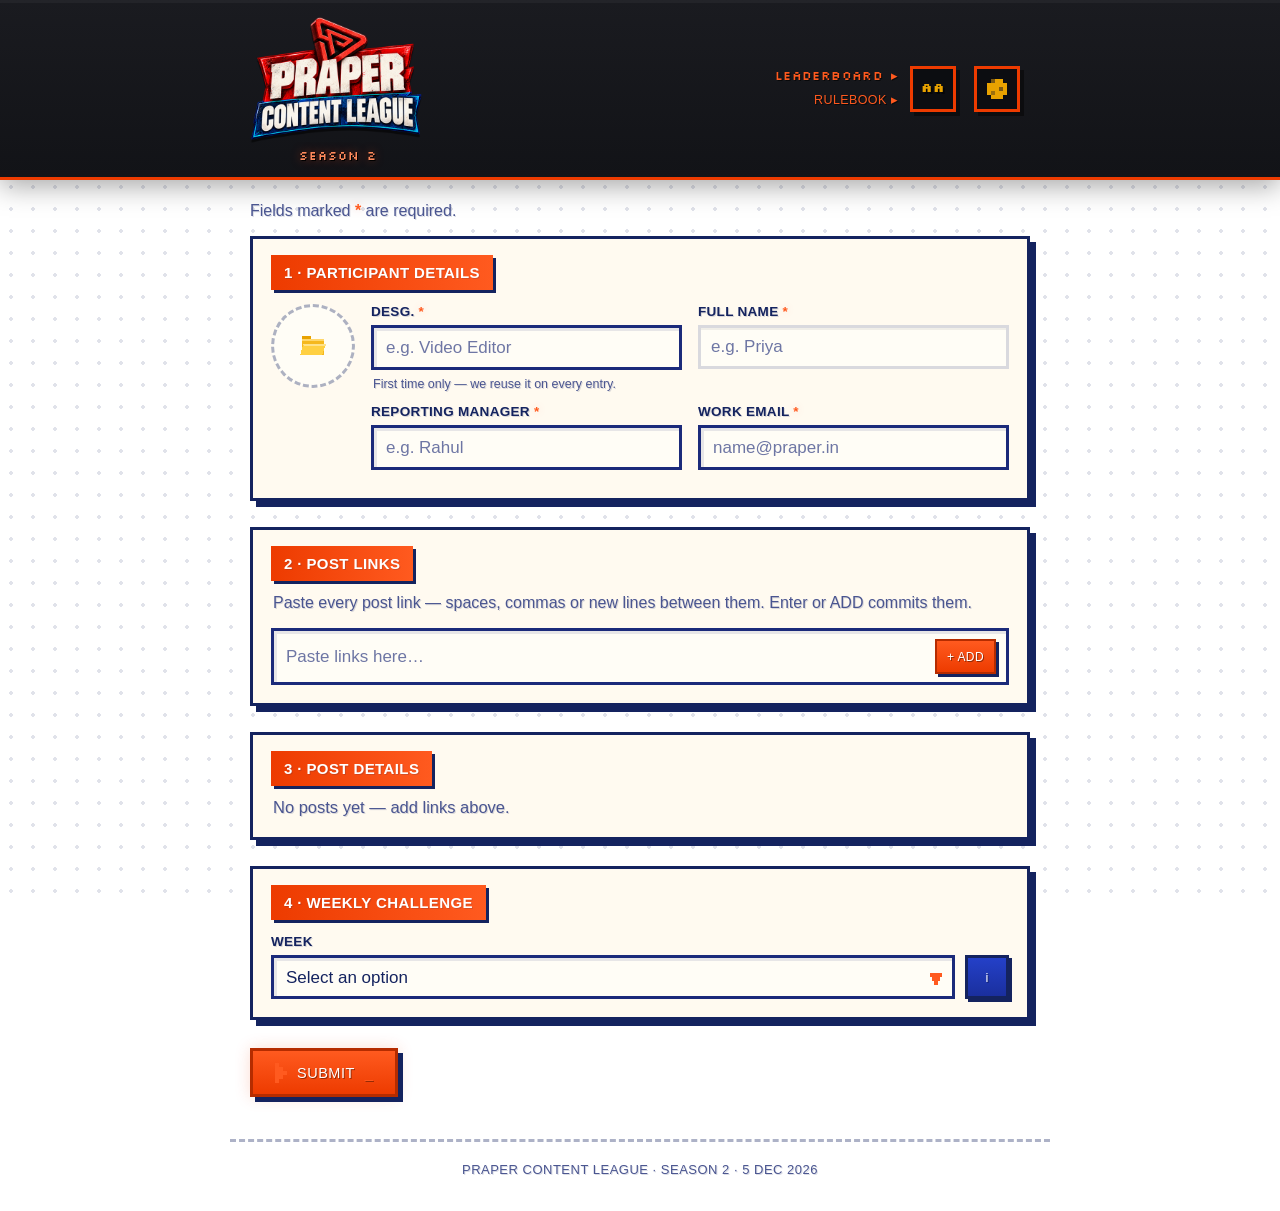
<file: index.html>
<!DOCTYPE html>
<html lang="en" data-pcl-theme="light">
<head>
  <meta charset="UTF-8" />
  <meta name="viewport" content="width=device-width, initial-scale=1.0" />
  <title>Praper Content League — Entry Form</title>
  <link rel="icon" type="image/png" href="assets/brand/pcl-logo-web.png" />

  <!-- Apply saved/system theme + reading font BEFORE first paint (no flash) -->
  <script>
    (function () {
      try {
        var saved = localStorage.getItem("pcl_theme");
        var sysDark = window.matchMedia &&
          window.matchMedia("(prefers-color-scheme: dark)").matches;
        document.documentElement.setAttribute(
          "data-pcl-theme", saved || (sysDark ? "dark" : "light"));
        // "sf" = SF Pro / system sans (default) · "og" = the OG arcade faces
        // (Press Start 2P + Silkscreen headings, plain sans data). Legacy
        // stored values ("vt"/"px") map onto "og" so nobody loses their pick.
        var font = "sf";
        try {
          font = localStorage.getItem("pcl_font") || "sf";
          if (font !== "sf") font = "og";
        } catch (e) { /* ok */ }
        document.documentElement.setAttribute("data-pcl-font", font);
      } catch (e) { /* keep defaults */ }
    })();
  </script>

  <!-- PCL custom form engine — no form framework. js/app.js renders the
       chips, post rows and lightbox into this markup. -->
  <link rel="stylesheet" href="css/theme.css?v=20261104b" />
</head>
<body>
  <!-- Arcade marquee: the PCL logo's native dark band, both themes.
       Minimal by design: logo (click = back to the form) + SEASON 2 tag
       right under it + the two portal links + the toggles. -->
  <div class="pcl-marquee">
    <header class="pcl-header">
      <a class="pcl-header-brand" href="#pclForm"
         aria-label="Praper Content League — back to the entry form"
         title="Back to the entry form">
        <img class="pcl-logo" src="assets/brand/pcl-logo-web.png"
             alt="Praper Content League" />
        <span class="pcl-season">SEASON 2</span>
      </a>
      <span class="pcl-board-links">
        <a class="pcl-board-link" href="leaderboard.html">LEADERBOARD &#9656;</a>
        <button type="button" class="pcl-board-link pcl-board-link--btn"
                id="pclRulebookBtn">RULEBOOK &#9656;</button>
      </span>
      <button id="pclFontToggle" class="pcl-toggle pcl-toggle--font" type="button"
              aria-label="Toggle OG arcade font" title="Toggle OG arcade font"
              aria-pressed="false">
        <span class="pcl-font-glyph" aria-hidden="true">Aa</span>
      </button>
      <button id="pclThemeToggle" class="pcl-toggle" type="button"
              aria-label="Toggle light / dark theme" title="Toggle theme">
        <span class="pcl-px-icon pcl-px-sun" aria-hidden="true"></span>
        <span class="pcl-px-icon pcl-px-moon" aria-hidden="true"></span>
      </button>
    </header>
  </div>

  <main class="pcl-main">
    <form id="pclForm" class="pcl-form" novalidate autocomplete="off">
      <p class="pcl-form-note">Fields marked <span class="pcl-req-star">*</span> are required.</p>

      <!-- EMPLOYEE SIGN-IN CARD REMOVED — the form is open: any
             @praper.in work email typed in Participant Details below ties
             the entry to its owner (the backend re-checks the domain).
             The dormant sign-in engine still lives in js/app.js; restore
             that section there to turn Google sign-in back on. -->

      <!-- 1 · PLAYER DETAILS — the photo is a circular avatar INLINE with the
             name fields, one row (mobile: avatar moves above them, centred).
             READY/alt text share one small caption line under the row. -->
      <section class="pcl-panel">
        <h2 class="pcl-panel-title">1 &middot; Participant Details</h2>
        <div class="pcl-playergrid">
          <div class="pcl-field pcl-photofield" data-field="playerPhoto">
            <button type="button" class="pcl-photo-tile" id="photoBtn"
                    aria-label="Upload your player photo"
                    title="Upload your player photo">
              <span class="pcl-px-folder" id="photoFolderIcon" aria-hidden="true"
              ><svg class="pcl-folder-ico" viewBox="0 0 16 13" shape-rendering="crispEdges"
                    role="img" aria-hidden="true">
                <rect x="1" y="0" width="6" height="2" fill="#e8a200"/>
                <rect x="1" y="2" width="14" height="10" fill="#f5b81e"/>
                <rect x="1" y="2" width="14" height="1" fill="#ffd76b"/>
                <polygon points="4,5 15,5 13,11 2,11" fill="#fffdf6"/>
                <polygon points="2,5 16,5 13.5,12 0,12" fill="#ffd042"/>
                <polygon points="2,5 16,5 15.7,6.2 2.3,6.2" fill="#ffe28a"/>
              </svg></span>
              <span class="pcl-photothumb" id="photoThumb" hidden>
                <img id="photoThumbImg" alt="Player photo" />
              </span>
            </button>
            <span class="pcl-vbadge-slot" id="photoVerifyBadge" hidden
                  aria-live="polite"></span>
            <button type="button" class="pcl-expand" id="photoExpand" hidden
                    aria-label="Expand photo" title="Expand photo">
              <svg viewBox="0 0 16 16" aria-hidden="true" fill="none"
                   stroke="currentColor" stroke-width="2" stroke-linecap="round">
                <circle cx="6.8" cy="6.8" r="4.2"/>
                <line x1="10.2" y1="10.2" x2="14" y2="14"/>
              </svg>
            </button>
            <p class="pcl-err" id="photoErr">Upload your photo.</p>
          </div>
          <div class="pcl-field" data-field="playerDesig">
            <label class="pcl-label" for="playerDesig">Desg. <span class="pcl-req-star">*</span></label>
            <div class="pcl-acwrap">
              <input class="pcl-input" id="playerDesig" name="playerDesig"
                     type="text" placeholder="e.g. Video Editor" autocomplete="off"
                     role="combobox" aria-expanded="false"
                     aria-autocomplete="list" aria-controls="desigAc" />
              <div class="pcl-ac" id="desigAc" role="listbox" hidden></div>
            </div>
            <p class="pcl-hint pcl-desig-hint">First time only — we reuse it on every entry.</p>
            <p class="pcl-err">Required</p>
          </div>
          <div class="pcl-field" data-field="fullName">
            <label class="pcl-label" for="fullName">Full name <span class="pcl-req-star">*</span></label>
            <div class="pcl-namewrap" id="nameWrap">
              <span class="pcl-desig-capsule" id="desigCapsule" hidden></span>
              <input class="pcl-input pcl-nameinput" id="fullName" name="fullName"
                     type="text" placeholder="e.g. Priya" />
            </div>
            <p class="pcl-err">Required</p>
          </div>
          <p class="pcl-namehint" id="pclNameHint" hidden></p>
          <div class="pcl-field" data-field="reportingManager">
            <label class="pcl-label" for="reportingManager">Reporting manager <span class="pcl-req-star">*</span></label>
            <div class="pcl-acwrap">
              <input class="pcl-input" id="reportingManager" name="reportingManager"
                     type="text" placeholder="e.g. Rahul" autocomplete="off"
                     role="combobox" aria-expanded="false"
                     aria-autocomplete="list" aria-controls="managerAc" />
              <div class="pcl-ac" id="managerAc" role="listbox" hidden></div>
            </div>
            <p class="pcl-err">Required</p>
          </div>
          <div class="pcl-field" data-field="playerEmail">
            <label class="pcl-label" for="playerEmail">Work email <span class="pcl-req-star">*</span></label>
            <input class="pcl-input" id="playerEmail" name="playerEmail"
                   type="email" placeholder="name@praper.in" autocomplete="email"
                   spellcheck="false" />
            <p class="pcl-err">Required</p>
          </div>
          <p class="pcl-photo-caption"><span class="pcl-photostate" id="photoState"
              hidden></span><span class="pcl-photo-alt" id="photoAlt" hidden></span></p>
        </div>
      </section>

      <!-- 2 · POST LINKS — paste many, they become chips -->
      <section class="pcl-panel">
        <h2 class="pcl-panel-title">2 &middot; Post Links</h2>
        <p class="pcl-hint">Paste every post link — spaces, commas or new lines between them. Enter or ADD commits them.</p>
        <div class="pcl-field" data-field="postLinks">
          <div class="pcl-chipbox" id="chipBox">
            <span class="pcl-chips" id="chipList"></span>
            <input id="linkInput" class="pcl-chipinput" type="text"
                   placeholder="Paste links here…"
                   aria-label="Paste post links, separated by spaces, commas or new lines" />
            <button type="button" id="addLinksBtn" class="pcl-addbtn">+ ADD</button>
          </div>
          <p class="pcl-err" id="linksErr">Paste at least one post link.</p>
        </div>
      </section>

      <!-- 3 · POST DETAILS — one row per link · EDIT / VIEW modes -->
      <section class="pcl-panel">
        <div class="pcl-details-head">
          <h2 class="pcl-panel-title">3 &middot; Post Details</h2>
          <span class="pcl-count" id="postCount" hidden>0 POSTS</span>
          <div class="pcl-viewtoggle" id="viewToggle" hidden>
            <button type="button" class="pcl-vbtn is-active" data-mode="edit">EDIT</button>
            <button type="button" class="pcl-vbtn" data-mode="view">VIEW</button>
          </div>
        </div>
        <div id="postRows"></div>
        <p class="pcl-empty" id="postEmpty">No posts yet — add links above.</p>
      </section>

      <!-- 4 · WEEKLY CHALLENGE (mandatory pick — a week or "Not entering or later") -->
      <section class="pcl-panel">
        <h2 class="pcl-panel-title">4 &middot; Weekly Challenge</h2>
        <div class="pcl-field" data-field="challengeWeek">
          <label class="pcl-label" for="challengeWeek">Week</label>
          <div class="pcl-weekrow">
            <div class="pcl-selectwrap">
              <select class="pcl-input pcl-select" id="challengeWeek">
                <option value="">Select an option</option>
                <option value="none">Not entering or later</option>
              </select>
              <span class="pcl-chevron" aria-hidden="true"></span>
            </div>
            <button type="button" class="pcl-infobtn" id="weekInfoBtn"
                    aria-label="About the weekly challenges"
                    title="About the weekly challenges">i</button>
          </div>
          <p class="pcl-week-hint" id="weekHint" hidden>The weekly challenge keeps
            only <b>one entry</b> — submitting again updates it.</p>
          <p class="pcl-err">Select an option.</p>
        </div>
        <div class="pcl-field" data-field="challengeUrl" hidden>
          <label class="pcl-label" for="challengeUrl">Challenge link</label>
          <input class="pcl-input" id="challengeUrl" type="text" placeholder="https://…" />
          <p class="pcl-chal-note" id="chalNote" hidden></p>
          <p class="pcl-err">Enter a valid link.</p>
        </div>
        <div class="pcl-field" data-field="additionalNotes" hidden>
          <label class="pcl-label" for="additionalNotes">Notes</label>
          <textarea class="pcl-input pcl-textarea" id="additionalNotes"
                    rows="2" placeholder="Optional…"></textarea>
        </div>
      </section>

      <!-- submit -->
      <div class="pcl-submitbar">
        <button type="submit" id="pclSubmit" class="pcl-btn pcl-btn--primary">
          <span class="pcl-px-play" aria-hidden="true"></span>SUBMIT<span class="pcl-blink" aria-hidden="true">_</span>
        </button>
        <span class="pcl-savestate" id="pclSaveState" role="status" hidden></span>
      </div>
    </form>

    <!-- shown after a successful submission -->
    <div id="pclDone" class="pcl-done" hidden>
      <div class="pcl-done-stars" aria-hidden="true">&#9733;&#9733;&#9733;</div>
      <h3>ENTRY LOGGED!</h3>
      <p class="pcl-done-sub">Points Queued</p>
      <div class="pcl-done-note">Thanks, participant — your entry is in the
        ledger and your points are queued for verification. See you next time!
        Keep creating.</div>
    </div>
  </main>

  <footer class="pcl-footer">
    Praper Content League &middot; Season 2 &middot; <span id="pclDate">2026</span>
  </footer>

  <!-- floating screenshot viewer (EDIT/VIEW photo buttons open this) -->
  <div class="pcl-lightbox" id="pclLightbox" hidden role="dialog" aria-modal="true"
       aria-label="Screenshot preview">
    <div class="pcl-lb-back" data-act="close"></div>
    <figure class="pcl-lb-card">
      <button type="button" class="pcl-lb-nav pcl-lb-prev" data-act="prev">
        <span class="pcl-px-arr pcl-px-arr--left" aria-hidden="true"></span>PREV
      </button>
      <div class="pcl-lb-stage">
        <img id="pclLbImg" class="pcl-lb-img" alt="Analytics screenshot" />
        <p class="pcl-lb-line" id="pclLbLine"></p>
        <div class="pcl-lb-strip" id="pclLbStrip"></div>
      </div>
      <button type="button" class="pcl-lb-nav pcl-lb-next" data-act="next">
        NEXT<span class="pcl-px-arr" aria-hidden="true"></span>
      </button>
      <button type="button" class="pcl-lb-close" data-act="close" aria-label="Close preview">
        <span class="pcl-px-x" aria-hidden="true"></span>
      </button>
    </figure>
  </div>

  <!-- shared screenshot picker (per-post buttons target it) -->
  <input type="file" id="shotInput" hidden />
  <!-- player photo picker -->
  <input type="file" id="photoInput" hidden />

  <!-- generic themed modal (weekly challenge info + rulebook) -->
  <div class="pcl-modal" id="pclModal" hidden role="dialog" aria-modal="true"
       aria-label="Information">
    <div class="pcl-lb-back" data-act="close"></div>
    <div class="pcl-modal-card">
      <button type="button" class="pcl-lb-close" data-act="close" aria-label="Close">
        <span class="pcl-px-x" aria-hidden="true"></span>
      </button>
      <div class="pcl-modal-body" id="pclModalBody"></div>
    </div>
  </div>

  <!-- photo cropper — square frame, drag to position, zoom to fit -->
  <div class="pcl-modal pcl-crop" id="pclCrop" hidden role="dialog" aria-modal="true"
       aria-label="Crop your photo">
    <div class="pcl-lb-back" data-act="cancel"></div>
    <div class="pcl-crop-card">
      <button type="button" class="pcl-lb-close" data-act="cancel" aria-label="Close">
        <span class="pcl-px-x" aria-hidden="true"></span>
      </button>
      <h3 class="pcl-modal-title">CROP YOUR PHOTO</h3>
      <p class="pcl-modal-sub">Drag to position · zoom to frame your face</p>
      <div class="pcl-crop-stage" id="cropStage">
        <canvas id="cropCanvas" width="640" height="640"></canvas>
      </div>
      <div class="pcl-crop-tools">
        <button type="button" class="pcl-abtn" data-act="zoomout"
                aria-label="Zoom out">&minus;</button>
        <input type="range" id="cropZoom" class="pcl-crop-zoom" min="100" max="400"
               value="100" aria-label="Zoom" />
        <button type="button" class="pcl-abtn" data-act="zoomin"
                aria-label="Zoom in">+</button>
      </div>
      <div class="pcl-crop-actions">
        <button type="button" class="pcl-abtn" data-act="cancel">CANCEL</button>
        <button type="button" class="pcl-btn pcl-btn--primary" data-act="apply">
          <span class="pcl-px-play" aria-hidden="true"></span>CROP &amp; USE
        </button>
      </div>
    </div>
  </div>

  <script src="js/gas-endpoint.js?v=20261027c"></script>
  <script src="js/app.js?v=20261104b"></script>
</body>
</html>
</file>
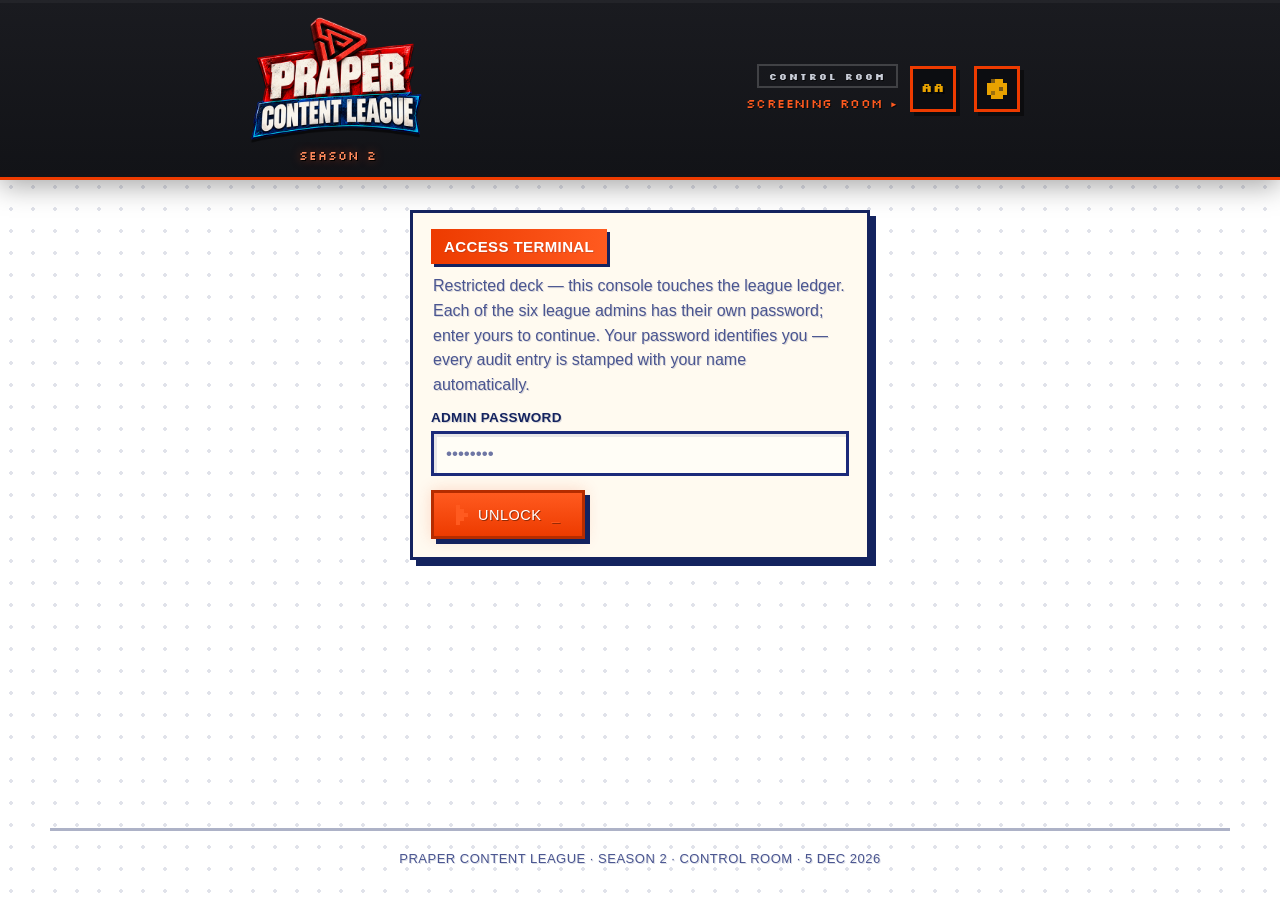
<file: admin.html>
<!DOCTYPE html>
<html lang="en" data-pcl-theme="light">
<head>
  <meta charset="UTF-8" />
  <meta name="viewport" content="width=device-width, initial-scale=1.0" />
  <meta name="robots" content="noindex" />
  <title>Praper Content League — Control Room</title>
  <link rel="icon" type="image/png" href="assets/brand/pcl-logo-web.png" />

  <!-- Apply saved/system theme + reading font BEFORE first paint (no flash) -->
  <script>
    (function () {
      try {
        var saved = localStorage.getItem("pcl_theme");
        var sysDark = window.matchMedia &&
          window.matchMedia("(prefers-color-scheme: dark)").matches;
        document.documentElement.setAttribute(
          "data-pcl-theme", saved || (sysDark ? "dark" : "light"));
        // "sf" = SF Pro / system sans (default) · "og" = the OG arcade faces
        // (Press Start 2P + Silkscreen headings, plain sans data). Legacy
        // stored values ("vt"/"px") map onto "og" so nobody loses their pick.
        var font = "sf";
        try {
          font = localStorage.getItem("pcl_font") || "sf";
          if (font !== "sf") font = "og";
        } catch (e) { /* ok */ }
        document.documentElement.setAttribute("data-pcl-font", font);
      } catch (e) { /* keep defaults */ }
    })();
  </script>

  <!-- Shared pixel design system + admin console components -->
  <link rel="stylesheet" href="css/theme.css" />
  <link rel="stylesheet" href="css/admin.css?v=20261103a" />
</head>
<body>
  <!-- Arcade marquee: the PCL logo's native dark band, both themes.
       Same minimal structure as the form — logo links back to it. -->
  <div class="pcl-marquee">
    <header class="pcl-header">
      <a class="pcl-header-brand" href="index.html"
         aria-label="Praper Content League — back to the entry form"
         title="Back to the entry form">
        <img class="pcl-logo" src="assets/brand/pcl-logo-web.png"
             alt="Praper Content League" />
        <span class="pcl-season">SEASON 2</span>
      </a>
      <span class="pcl-board-links">
        <span class="pcl-board-chip">CONTROL ROOM</span>
        <a class="pcl-board-link" href="director.html"
           title="CEO's private screening room — passcode-gated">SCREENING ROOM &#9656;</a>
      </span>
      <button id="pclFontToggle" class="pcl-toggle pcl-toggle--font" type="button"
              aria-label="Toggle OG arcade font" title="Toggle OG arcade font"
              aria-pressed="false">
        <span class="pcl-font-glyph" aria-hidden="true">Aa</span>
      </button>
      <button id="pclThemeToggle" class="pcl-toggle" type="button"
              aria-label="Toggle light / dark theme" title="Toggle theme">
        <span class="pcl-px-icon pcl-px-sun" aria-hidden="true"></span>
        <span class="pcl-px-icon pcl-px-moon" aria-hidden="true"></span>
      </button>
    </header>
  </div>

  <main class="pcl-main pcl-wide pcl-admin">
    <!-- ================= GATE — visible until the password unlocks ======= -->
    <section id="gate" class="pcl-panel pcl-gate">
      <h2 class="pcl-panel-title">Access Terminal</h2>
      <p class="pcl-hint">Restricted deck — this console touches the league
        ledger. Each of the six league admins has their own password; enter
        yours to continue. Your password identifies you — every audit entry
        is stamped with your name automatically.</p>
      <div class="pcl-field" id="gateField">
        <label class="pcl-label" for="gateKey">Admin password</label>
        <input class="pcl-input" id="gateKey" type="password"
               placeholder="&#8226;&#8226;&#8226;&#8226;&#8226;&#8226;&#8226;&#8226;"
               autocomplete="current-password" />
        <p class="pcl-err" id="gateErr">Wrong password — access denied.</p>
      </div>
      <div class="pcl-gate-actions">
        <button id="gateBtn" class="pcl-btn pcl-btn--primary">
          <span class="pcl-px-play" aria-hidden="true"></span>UNLOCK<span class="pcl-blink" aria-hidden="true">_</span>
        </button>
        <span class="pcl-savestate" id="gateState" role="status" hidden></span>
      </div>
      <!-- <p class="pcl-gate-note">Rotating passwords? Edit the ADMINS list at
        the top of gas/Code.gs and deploy a new version — the console and the
        audit stamps follow automatically.</p> -->
    </section>

    <!-- ================= CONSOLE ========================================= -->
    <div id="console" hidden>
      <!-- toolbar: tabs + sync actions -->
      <div class="pcl-adminbar">
        <div class="pcl-viewtoggle pcl-tabs" id="tabs" role="tablist">
          <button type="button" class="pcl-vbtn is-active" data-tab="feed"
                  role="tab">FEED</button>
          <button type="button" class="pcl-vbtn" data-tab="players"
                  role="tab">PLAYERS</button>
          <button type="button" class="pcl-vbtn" data-tab="reports"
                  role="tab">REPORTS</button>
          <button type="button" class="pcl-vbtn" data-tab="audit"
                  role="tab">AUDIT</button>
          <button type="button" class="pcl-vbtn" data-tab="log"
                  role="tab">ADMIN LOG</button>
          <button type="button" class="pcl-vbtn" data-tab="settings"
                  role="tab" title="League switches, windows and data tools">
            <svg class="pcl-tabico" viewBox="0 0 12 12" shape-rendering="crispEdges"
                 fill="currentColor" aria-hidden="true"><rect x="4" y="0" width="4" height="1"/><rect x="3" y="1" width="6" height="1"/><rect x="2" y="2" width="8" height="1"/><rect x="1" y="3" width="10" height="1"/><rect x="1" y="4" width="10" height="1"/><rect x="0" y="5" width="12" height="1"/><rect x="0" y="6" width="4" height="1"/><rect x="8" y="6" width="4" height="1"/><rect x="0" y="7" width="4" height="1"/><rect x="8" y="7" width="4" height="1"/><rect x="0" y="8" width="12" height="1"/><rect x="1" y="9" width="10" height="1"/><rect x="2" y="10" width="8" height="1"/><rect x="4" y="11" width="4" height="1"/></svg>SETTINGS</button>
        </div>
        <div class="pcl-adminbar-right">
          <span class="pcl-tag pcl-tag--operator" id="opChip" hidden
                title="Signed-in admin — derived from your password, stamped on every audit entry"></span>
          <span class="pcl-sync" id="syncInfo">&hellip;</span>
          <button type="button" class="pcl-abtn" id="refreshBtn">REFRESH</button>
          <button type="button" class="pcl-abtn pcl-abtn--accent" id="syncNowBtn"
                  title="Pull today's platform numbers (YouTube now; Instagram/LinkedIn when their keys go live) into the ledger">SYNC NOW</button>
          <button type="button" class="pcl-abtn pcl-abtn--accent" id="exportBtn">EXPORT CSV</button>
        </div>
      </div>

      <!-- ============ TAB 1 · SUBMISSIONS FEED ========================== -->
      <section id="tabFeed" class="pcl-tab">
        <!-- quick status chips — the 5-second answer to "what needs me?" -->
        <div class="pcl-quickchips" id="quickChips" role="group"
             aria-label="Quick status filters"></div>
        <div class="pcl-filterbar">
          <input class="pcl-input pcl-fsearch" id="fSearch" type="search"
                 placeholder="Search player, link or media id&hellip;"
                 aria-label="Search the ledger" />
          <select class="pcl-input pcl-fsel" id="fWeek" aria-label="Filter by week"></select>
          <select class="pcl-input pcl-fsel" id="fFormat" aria-label="Filter by format"></select>
          <select class="pcl-input pcl-fsel" id="fStatus" aria-label="Filter by status"></select>
          <select class="pcl-input pcl-fsel" id="fCtype" aria-label="Filter by content type">
            <option value="all">ALL CONTENT</option>
            <option value="PRAPER">PRAPER</option>
            <option value="PERSONAL">PERSONAL</option>
          </select>
          <select class="pcl-input pcl-fsel" id="fType" aria-label="Filter by entry type"></select>
        </div>

        <div class="pcl-panel pcl-feedpanel">
          <div class="pcl-feedrow pcl-feedhead" aria-hidden="true">
            <span class="fh-who">PLAYER</span>
            <span class="fh-post">POST + SHOT</span>
            <span class="fh-claimed">CLAIMED</span>
            <span class="fh-ocr">OCR</span>
            <span class="fh-verified">VERIFIED</span>
            <span class="fh-status">STATUS</span>
          </div>
          <div id="feedRows"></div>
          <p class="pcl-empty" id="feedEmpty" hidden>Nothing matches these filters.</p>
        </div>
      </section>

      <!-- ============ TAB 2 · ALL PARTICIPANTS =========================== -->
      <section id="tabPlayers" class="pcl-tab" hidden>
        <div class="pcl-filterbar pcl-playerbar">
          <input class="pcl-input pcl-fsearch" id="pSearch" type="search"
                 placeholder="Search participant or manager&hellip;"
                 aria-label="Search participants" />
          <div class="pcl-sortgroup" id="pointsGroup" role="group"
               aria-label="Sort participants by points">
            <button type="button" class="pcl-sortbtn" id="sortPoints"
                    aria-pressed="true" title="Sort by points — click again to flip high / low">
              <span class="pcl-sortlabel">POINTS</span>
              <span class="pcl-sortarrs" aria-hidden="true">
                <span class="pcl-arr pcl-arr--up"></span><span class="pcl-arr pcl-arr--down"></span>
              </span>
            </button>
            <button type="button" class="pcl-subchip" data-metric="points"
                    title="Rank by league points">POINTS</button>
            <button type="button" class="pcl-subchip" data-metric="views"
                    title="Rank by total views across their posts">VIEWS</button>
          </div>
          <!-- platform picker: multi-select with the three app icons —
               shows only participants who posted on the chosen apps -->
          <div class="pcl-platpick" id="platPick">
            <button type="button" class="pcl-platbtn" id="platBtn"
                    aria-haspopup="true" aria-expanded="false">
              <span id="platBtnLabel">ALL APPS</span>
              <span class="pcl-chevron" aria-hidden="true"></span>
            </button>
            <div class="pcl-platmenu" id="platMenu" hidden>
              <label class="pcl-platopt"><input type="checkbox" value="ig" />
                <svg viewBox="0 0 24 24" aria-hidden="true" class="pcl-plat-ico"><defs><linearGradient id="pclAdmIg" x1="0" y1="1" x2="1" y2="0"><stop offset="0" stop-color="#feda75"/><stop offset=".28" stop-color="#fa7e1e"/><stop offset=".55" stop-color="#d62976"/><stop offset=".8" stop-color="#962fbf"/><stop offset="1" stop-color="#4f5bd5"/></linearGradient></defs><rect x="2.4" y="2.4" width="19.2" height="19.2" rx="5.4" fill="none" stroke="url(#pclAdmIg)" stroke-width="2.7"/><circle cx="12" cy="12" r="4.5" fill="none" stroke="url(#pclAdmIg)" stroke-width="2.7"/><circle cx="17.3" cy="6.7" r="1.7" fill="url(#pclAdmIg)"/></svg>
                Instagram</label>
              <label class="pcl-platopt"><input type="checkbox" value="yt" />
                <svg viewBox="0 0 24 24" aria-hidden="true" class="pcl-plat-ico"><rect x="1.5" y="4.8" width="21" height="14.4" rx="4" fill="#FF0000"/><path d="M10 9l6 3-6 3z" fill="#fff"/></svg>
                YouTube</label>
              <label class="pcl-platopt"><input type="checkbox" value="li" />
                <svg viewBox="0 0 24 24" aria-hidden="true" class="pcl-plat-ico"><rect x="2" y="2" width="20" height="20" rx="3.2" fill="#0A66C2"/><rect x="5.4" y="9.9" width="2.9" height="8.8" fill="#fff"/><circle cx="6.85" cy="6.5" r="1.75" fill="#fff"/><path d="M11.4 9.9h2.8v1.25c.5-.8 1.55-1.55 3.1-1.55 2.5 0 3.85 1.6 3.85 4.45v4.65h-2.9v-4.2c0-1.45-.6-2.35-1.75-2.35-1.25 0-2.2.9-2.2 2.55v4h-2.9z" fill="#fff"/></svg>
                LinkedIn</label>
            </div>
          </div>
          <button type="button" class="pcl-sortbtn" id="sortAlpha"
                  aria-pressed="false" title="Sort alphabetically — click again to flip A–Z / Z–A">
            <span class="pcl-sortlabel">A&ndash;Z</span>
            <span class="pcl-sortarrs" aria-hidden="true">
              <span class="pcl-arr pcl-arr--up"></span><span class="pcl-arr pcl-arr--down"></span>
            </span>
          </button>
        </div>
        <div class="pcl-panel pcl-feedpanel">
          <div id="playersList" class="pcl-plist"></div>
          <p class="pcl-empty" id="playersEmpty" hidden>No participants yet —
            the roster fills in as entries land.</p>
        </div>

        <!-- ROUND 38 — PLAYER PFP MODERATION: one photo per participant
             (Drive folder + ledger roll-up); approve records it, remove
             trashes the file and blanks the ledger cells -->
        <div class="pcl-panel pcl-pfppanel">
          <h2 class="pcl-panel-title">Player PFPs — Approve / Remove</h2>
          <p class="pcl-hint">One photo per participant lives in the Drive
            folder and rides every entry. APPROVE records that the photo is
            checked; REMOVE trashes the Drive file and blanks it from every
            ledger row — the entry form then reports no photo on file
            until the participant uploads a new one. Both actions land in
            the Admin Log.</p>
          <div class="pcl-pfp-bar">
            <button type="button" class="pcl-abtn pcl-abtn--small"
                    id="pfpRefresh">RELOAD PFPS</button>
            <span class="pcl-pfp-state" id="pfpState"></span>
          </div>
          <div class="pcl-pfp-grid" id="pfpGrid"></div>
          <p class="pcl-empty" id="pfpEmpty" hidden>No photos on file yet —
            the grid fills as participants upload.</p>
        </div>
      </section>

      <!-- ============ TAB 4 · BOOST AUDIT =============================== -->
      <section id="tabAudit" class="pcl-tab" hidden>
        <div class="pcl-panel">
          <h2 class="pcl-panel-title">Boost Audit</h2>
          <p class="pcl-hint">Every post reported more than once, as a
            snapshot timeline. A claimed count that jumps hard between
            snapshots gets a WATCH mark — flag it BOOST? and the review
            pipeline will pull it out of the leaderboard queue.</p>
          <div id="auditList"></div>
          <p class="pcl-empty" id="auditEmpty" hidden>No post has been
            reported twice yet — the timeline appears with the first
            update snapshot.</p>
        </div>
      </section>

      <!-- ============ TAB 6 · LEAGUE SETTINGS (ROUND 40) =================
           All the CONTROLS live here, away from the read-only reports:
           the submission gates (the weekly portal switch), the data
           tools. Cog icon on the tab. -->
      <section id="tabSettings" class="pcl-tab" hidden>
        <!-- moved out of REPORTS (ROUND 40) — the admins' open/close power -->
        <div class="pcl-panel">
          <h2 class="pcl-panel-title">Submissions — Open / Close</h2>
          <p class="pcl-hint">Your switches, enforced live by the backend:
            close the whole season, or close any single week's challenge
            entries. Closing a week only stops its CHALLENGE posts — regular
            ("Not entering") uploads keep flowing unless the season switch
            is off. Players see the closed state on the form instantly.
            Weeks whose Tuesday 6:00 PM lock has passed show PAST below —
            reopen one from the strip when someone needs more time; a closed
            gate always wins over a reopen, and nothing about this reaches
            the players' screens. Weeks that have not started yet show
            UPCOMING — a week reaches the entry form while its window is
            open or while a reopen is active, never before.</p>
          <div class="pcl-gates" id="gatePanel">
            <div class="pcl-gates-master" id="gateMaster"></div>
            <div class="pcl-gates-weeks" id="gateWeeks"></div>
          </div>
        </div>

        <!-- moved out of AUDIT (ROUND 40) -->
        <div class="pcl-panel">
          <h2 class="pcl-panel-title">Data Tools</h2>
          <p class="pcl-hint">REPAIR MEDIA IDS rewrites every ledger Media ID
            to the current canonical extraction — this fixes the LinkedIn
            duplicate-id era (rows that shared ids like <b>li</b> or
            <b>li_p</b> across different players). Rows already canonical
            stay untouched; every rewrite lands in the Admin Log. Run it
            once after this update ships, and again only if you ever see
            crossed ids again.</p>
          <button type="button" class="pcl-abtn pcl-abtn--accent" id="repairIdsBtn">
            REPAIR MEDIA IDS</button>
          <span id="repairIdsOut" class="pcl-hint" hidden></span>
        </div>
      </section>

      <!-- ============ TAB 5 · ADMIN LOG ================================== -->
      <section id="tabLog" class="pcl-tab" hidden>
        <div class="pcl-panel">
          <h2 class="pcl-panel-title">Admin Log</h2>
          <p class="pcl-hint">Who entered the Control Room and exactly what they
            changed — every gate unlock and every saved review write lands here
            automatically with the operator's name and old → new values.</p>
          <div class="pcl-scrollx">
            <table class="pcl-table" id="logTable"></table>
          </div>
        </div>
      </section>

      <!-- ============ TAB 3 · REPORTS =================================== -->
      <section id="tabReports" class="pcl-tab" hidden>
        <div class="pcl-cards" id="seasonCards"></div>

        <div class="pcl-panel">
          <h2 class="pcl-panel-title">Weekly Windows</h2>
          <p class="pcl-hint">Weeks close every Tuesday 6:00 PM IST. Points in
            a window count claimed values; the leader uses verified points
            when a review has landed, projected otherwise. The open/close
            switches for these windows moved to the SETTINGS tab.</p>
          <div class="pcl-scrollx">
            <table class="pcl-table" id="weekTable"></table>
            <datalist id="pclAwardNames"></datalist>
          </div>
        </div>

      </section>
    </div>

    <!-- sticky unsaved-changes bar -->
    <div id="dirtyBar" class="pcl-dirtybar" hidden>
      <span class="pcl-dirty-text" id="dirtyText">0 UNSAVED</span>
      <span class="pcl-dirty-actions">
        <button type="button" class="pcl-abtn" id="discardBtn">DISCARD</button>
        <button type="button" class="pcl-abtn pcl-abtn--accent" id="saveBtn">SAVE CHANGES</button>
      </span>
    </div>
  </main>

  <footer class="pcl-footer pcl-wide">
    Praper Content League &middot; Season 2 &middot; Control Room &middot; <span id="pclDate">2026</span>
  </footer>

  <!-- ================= REVIEW MODAL (screenshot + verification) ======== -->
  <div class="pcl-lightbox pcl-rv" id="reviewModal" hidden role="dialog"
       aria-modal="true" aria-label="Verify post">
    <div class="pcl-lb-back" data-act="close"></div>
    <div class="pcl-rv-card">
      <button type="button" class="pcl-lb-nav pcl-lb-prev" data-act="prev">
        <span class="pcl-px-arr pcl-px-arr--left" aria-hidden="true"></span>PREV
      </button>

      <div class="pcl-rv-body">
        <figure class="pcl-rv-shot">
          <div class="pcl-rv-stagebox" id="rvStageBox">
            <!-- shot image OR platform embed renders here (screening view) -->
            <img id="rvImg" class="pcl-rv-img" alt="Analytics screenshot" />
          </div>
          <figcaption class="pcl-rv-shotline">
            <div class="pcl-rv-seg" id="rvSeg" hidden>
              <button type="button" class="pcl-rv-segbtn" id="rvSegPost">POST</button>
              <button type="button" class="pcl-rv-segbtn" id="rvSegShot">SCREENSHOT</button>
            </div>
            <a id="rvShotLink" href="#" target="_blank" rel="noopener">OPEN FULL SCREENSHOT &#8599;</a>
          </figcaption>
        </figure>

        <div class="pcl-rv-panel">
          <p class="pcl-rv-num" id="rvNum">#1</p>

          <!-- participant card: pfp + identity + this player's season rollup -->
          <div class="pcl-rv-pcard" id="rvPcard">
            <button type="button" class="pcl-rv-pavawrap" id="rvPavaBtn"
                    title="Expand photo" hidden>
              <span class="pcl-rv-pava pcl-rv-pava--ini" id="rvPavaIni" aria-hidden="true"></span>
              <img class="pcl-rv-pava" id="rvPava" alt="" />
            </button>
            <span class="pcl-rv-pid">
              <span class="pcl-rv-player" id="rvPlayer">PLAYER</span>
              <span class="pcl-rv-desig" id="rvDesig" hidden></span>
            </span>
          </div>
          <p class="pcl-rv-meta" id="rvMeta">FORMAT</p>
          <a class="pcl-rv-link" id="rvLink" href="#" target="_blank" rel="noopener">POST LINK &#8599;</a>

          <div class="pcl-rv-stats">
            <div class="pcl-rv-stat">
              <span class="pcl-rv-statlabel">CLAIMED</span>
              <b id="rvClaimed">0</b>
            </div>
            <div class="pcl-rv-stat">
              <span class="pcl-rv-statlabel">SNAPSHOT</span>
              <b id="rvSnap">S1</b>
            </div>
            <div class="pcl-rv-stat">
              <span class="pcl-rv-statlabel">WEEK</span>
              <b id="rvWeek">&ndash;</b>
            </div>
          </div>

          <!-- this player's season roll-up + per-video views -->
          <div class="pcl-rv-season" id="rvSeason" hidden></div>
          <div class="pcl-rv-vlist" id="rvVlist" hidden></div>

          <div class="pcl-rv-field">
            <label class="pcl-label" for="rvOcr">OCR count <button type="button"
              class="pcl-abtn pcl-abtn--small" id="rvScanBtn">SCAN</button></label>
            <input class="pcl-input" id="rvOcr" type="text" inputmode="numeric"
                   placeholder="Run SCAN or type it" />
            <p class="pcl-rv-ocrnote" id="rvOcrNote"></p>
          </div>

          <div class="pcl-rv-field">
            <label class="pcl-label" for="rvVerified">Verified count</label>
            <input class="pcl-input" id="rvVerified" type="text" inputmode="numeric"
                   placeholder="What the analytics really show" />
          </div>

          <!-- live score preview — verified × multiplier, no math for the reviewer -->
          <p class="pcl-rv-score" id="rvScore" hidden></p>

          <div class="pcl-rv-field">
            <label class="pcl-label" for="rvStatus">Cross-check</label>
            <div class="pcl-selectwrap">
              <select class="pcl-input pcl-select" id="rvStatus">
                <option value="PENDING OCR">PENDING OCR</option>
                <option value="MATCH">MATCH</option>
                <option value="MISMATCH">MISMATCH</option>
                <option value="BOOST?">BOOST?</option>
                <option value="DUPLICATE">DUPLICATE</option>
              </select>
              <span class="pcl-chevron" aria-hidden="true"></span>
            </div>
          </div>

          <div class="pcl-rv-field">
            <label class="pcl-label" for="rvCtype">Content type (50:50 rule)</label>
            <div class="pcl-selectwrap">
              <select class="pcl-input pcl-select" id="rvCtype">
                <option value="">Not tagged</option>
                <option value="PRAPER">PRAPER / PAVE</option>
                <option value="PERSONAL">PERSONAL</option>
              </select>
              <span class="pcl-chevron" aria-hidden="true"></span>
            </div>
          </div>

          <p class="pcl-rv-note" id="rvNote">Edits are staged — hit SAVE
            CHANGES in the bar below to write them to the ledger.</p>
          <button type="button" class="pcl-btn pcl-btn--primary pcl-rv-stage" id="rvStageBtn">
            STAGE THIS ROW
          </button>
        </div>
      </div>

      <button type="button" class="pcl-lb-nav pcl-lb-next" data-act="next">
        NEXT<span class="pcl-px-arr" aria-hidden="true"></span>
      </button>
      <button type="button" class="pcl-lb-close" data-act="close" aria-label="Close review">
        <span class="pcl-px-x" aria-hidden="true"></span>
      </button>
    </div>
  </div>

  <!-- ============ PLAYER PROFILE MODAL (ROUND 35) ==================== -->
  <!-- click a participant card → profile + contest stats + uploads -->
  <div class="pcl-lightbox pcl-prof" id="profModal" hidden role="dialog"
       aria-modal="true" aria-label="Player profile">
    <div class="pcl-lb-back" data-act="close"></div>
    <div class="pcl-prof-card">
      <button type="button" class="pcl-lb-close" data-act="close" aria-label="Close profile">
        <span class="pcl-px-x" aria-hidden="true"></span>
      </button>
      <div class="pcl-prof-body" id="profBody"></div>
    </div>
  </div>

  <script src="js/gas-endpoint.js?v=20261027c"></script>
  <script src="js/admin.js?v=20261103a"></script>
</body>
</html>
</file>
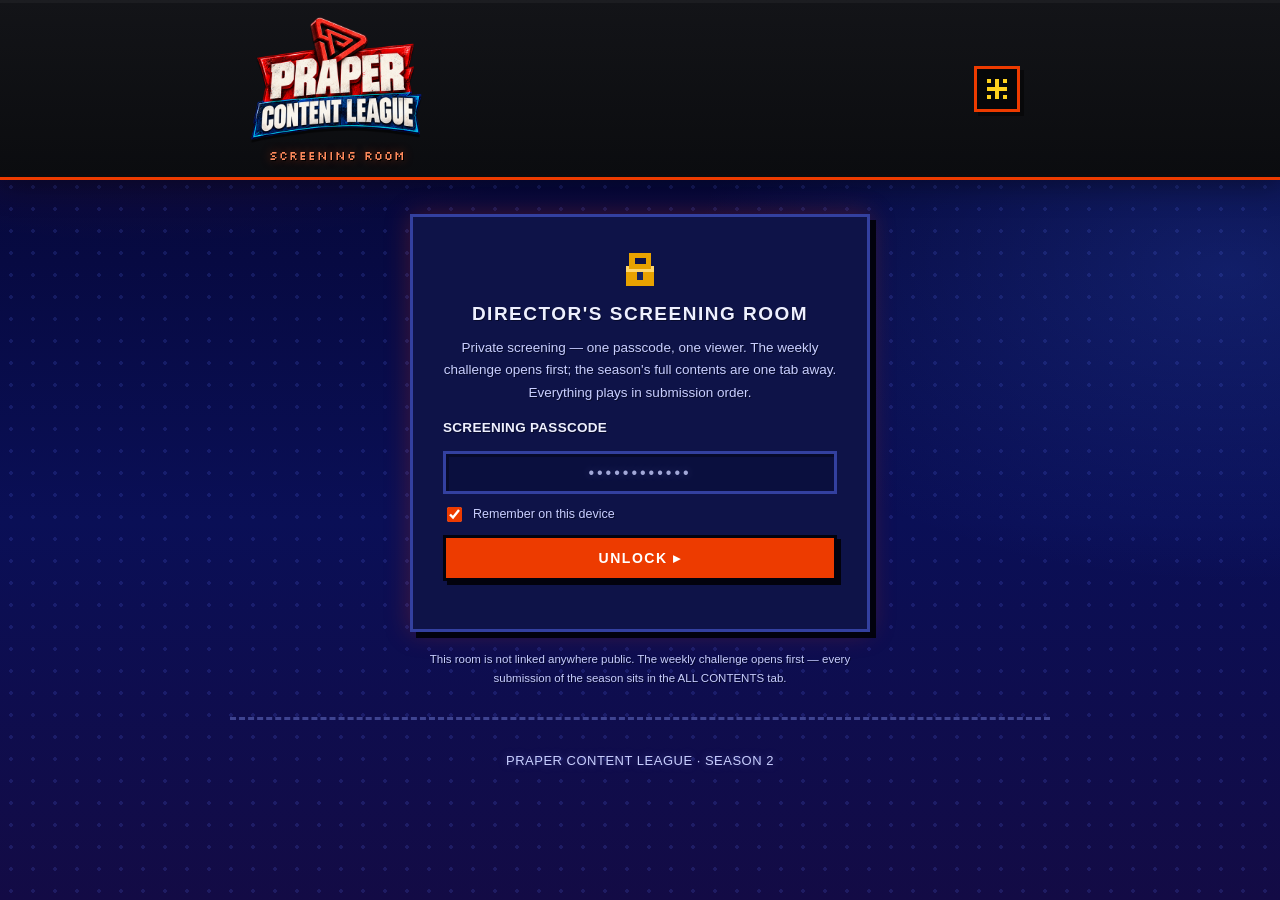
<file: director.html>
<!DOCTYPE html>
<html lang="en" data-pcl-theme="dark">
<head>
  <meta charset="UTF-8" />
  <meta name="viewport" content="width=device-width, initial-scale=1.0" />
  <title>PCL — Screening Room</title>
  <link rel="icon" type="image/png" href="assets/brand/pcl-logo-web.png" />
  <meta name="robots" content="noindex, nofollow" />

  <!-- Apply saved/system theme BEFORE first paint. The Screening Room
       defaults to DARK — it is the Director's private theatre. -->
  <script>
    (function () {
      try {
        var saved = localStorage.getItem("pcl_theme");
        var sysDark = window.matchMedia &&
          window.matchMedia("(prefers-color-scheme: dark)").matches;
        document.documentElement.setAttribute(
          "data-pcl-theme", saved || (sysDark ? "dark" : "dark"));
        var font = "sf";
        try {
          font = localStorage.getItem("pcl_font") || "sf";
          if (font !== "sf") font = "og";
        } catch (e) { /* ok */ }
        document.documentElement.setAttribute("data-pcl-font", font);
      } catch (e) { /* keep defaults */ }
    })();
  </script>

  <link rel="stylesheet" href="css/theme.css" />
  <link rel="stylesheet" href="css/director.css" />
</head>
<body>
  <div class="pcl-marquee">
    <header class="pcl-header">
      <a class="pcl-header-brand" href="index.html"
         aria-label="Praper Content League — entry form"
         title="Praper Content League">
        <img class="pcl-logo" src="assets/brand/pcl-logo-web.png"
             alt="Praper Content League" />
        <span class="pcl-season">SCREENING ROOM</span>
      </a>
      <span class="pcl-board-links"></span>
      <button id="pclThemeToggle" class="pcl-toggle" type="button"
              aria-label="Toggle light / dark theme" title="Toggle theme">
        <span class="pcl-px-icon pcl-px-sun" aria-hidden="true"></span>
        <span class="pcl-px-icon pcl-px-moon" aria-hidden="true"></span>
      </button>
    </header>
  </div>

  <main class="dir-main">

    <!-- ---------- GATE: passcode only the CEO holds ---------- -->
    <section class="dir-gate" id="dirGate">
      <div class="dir-gatecard">
        <div class="dir-lock" aria-hidden="true">
          <svg viewBox="0 0 16 16" shape-rendering="crispEdges">
            <rect x="3"  y="7" width="10" height="7" fill="#e8a200"/>
            <rect x="3"  y="7" width="10" height="2" fill="#ffd76b"/>
            <rect x="5"  y="3" width="6"  height="4" fill="none" stroke="#e8a200" stroke-width="2"/>
            <rect x="7"  y="9" width="2"  height="3" fill="#14235f"/>
          </svg>
        </div>
        <h1 class="dir-title">DIRECTOR'S SCREENING ROOM</h1>
        <p class="dir-sub">Private screening — one passcode, one viewer.
          The weekly challenge opens first; the season's full contents are
          one tab away. Everything plays in submission order.</p>
        <form id="dirGateForm" novalidate>
          <label class="pcl-label" for="dirCode">Screening passcode</label>
          <input class="pcl-input dir-code" id="dirCode" type="password"
                 placeholder="••••••••••••" autocomplete="off" spellcheck="false" />
          <label class="dir-remember">
            <input type="checkbox" id="dirRemember" checked />
            Remember on this device
          </label>
          <button type="submit" class="dir-unlock" id="dirUnlock">UNLOCK &#9656;</button>
          <p class="dir-err" id="dirErr" role="alert"></p>
        </form>
      </div>
      <p class="dir-foot">This room is not linked anywhere public. The weekly
        challenge opens first — every submission of the season sits in the
        ALL CONTENTS tab.</p>
    </section>

    <!-- ---------- THEATRE: one entry at a time, big and calm ---------- -->
    <section class="dir-theatre" id="dirTheatre" hidden>
      <div class="dir-banner" id="dirBanner">
        <span class="dir-banner-week" id="dirWeekTag">WEEK 1</span>
        <span class="dir-banner-name" id="dirWeekName">—</span>
        <span class="pcl-wk-tag" id="dirLiveTag">LIVE</span>
        <span class="dir-count" id="dirCount">ENTRY 0 / 0</span>
      </div>

      <div class="dir-tabs" id="dirTabs" role="tablist"
           aria-label="What to screen">
        <button type="button" class="dir-tabbtn is-on" id="dirTabWk"
                role="tab" aria-selected="true">WEEKLY CHALLENGE</button>
        <button type="button" class="dir-tabbtn" id="dirTabAll"
                role="tab" aria-selected="false">PCL SEASON 2 · ALL CONTENTS</button>
      </div>

      <!-- week strip — the room can screen ANY week, not only the live one;
           each chip carries that week's challenge-entry count -->
      <nav class="dir-weeks" id="dirWeeks" aria-label="Screening week"
           hidden></nav>

      <article class="dir-stagecard">
        <div class="dir-mediaswitch" id="dirMediaSwitch" hidden>
          <button type="button" class="dir-swbtn" id="dirSwPost">POST</button>
          <button type="button" class="dir-swbtn" id="dirSwShot">SCREENSHOT</button>
        </div>
        <div class="dir-stage" id="dirStage">
          <!-- media embed, screenshot, or fallback card renders here -->
        </div>
        <div class="dir-who" id="dirWho">
          <!-- participant chips render here -->
        </div>
        <div class="dir-actions" id="dirActions">
          <!-- OPEN POST / ANALYTICS chips render here -->
        </div>
      </article>

      <nav class="dir-nav" aria-label="Screening navigation">
        <button type="button" class="dir-navbtn" id="dirPrev"
                aria-label="Previous entry">&#8249; PREV</button>
        <div class="dir-dots" id="dirDots"></div>
        <button type="button" class="dir-navbtn" id="dirNext"
                aria-label="Next entry">NEXT &#8250;</button>
      </nav>

      <!-- ---------- DIRECTOR'S DESK: pick his wishes + write his notes ----------
           Writes go to the passcode-gated Director-Log tab of the league
           sheet; the room reads them back on every load. -->
      <section class="dir-desk" id="dirDesk" hidden>
        <div class="dir-desk-pick">
          <button type="button" class="dir-pickbtn" id="dirPick"
                  aria-pressed="false">&#9734; PICK THIS ENTRY</button>
          <span class="dir-pickcount" id="dirPickCount" aria-hidden="true"></span>
        </div>
        <label class="dir-desk-label" id="dirNoteLabel" for="dirNote">NOTES</label>
        <textarea class="dir-note" id="dirNote" rows="4" maxlength="1500"
                  placeholder="Scores, verdicts, final wishes — saved privately to the league sheet."></textarea>
        <div class="dir-desk-row">
          <button type="button" class="dir-savenote" id="dirNoteSave">SAVE NOTE</button>
          <span class="dir-note-status" id="dirNoteStatus" role="status"></span>
        </div>
      </section>
    </section>

    <section class="dir-empty" id="dirEmpty" hidden>
      <div class="dir-emptycard">
        <h2 class="dir-title">NOTHING TO SCREEN YET</h2>
        <p class="dir-sub" id="dirEmptyMsg">No weekly-challenge entries for the
          current week. The room fills up as submissions land.</p>
      </div>
    </section>
  </main>

  <footer class="pcl-footer">
    <p>Praper Content League &middot; Season 2</p>
  </footer>

  <script src="js/director.js?v=20261027b"></script>
</body>
</html>
</file>
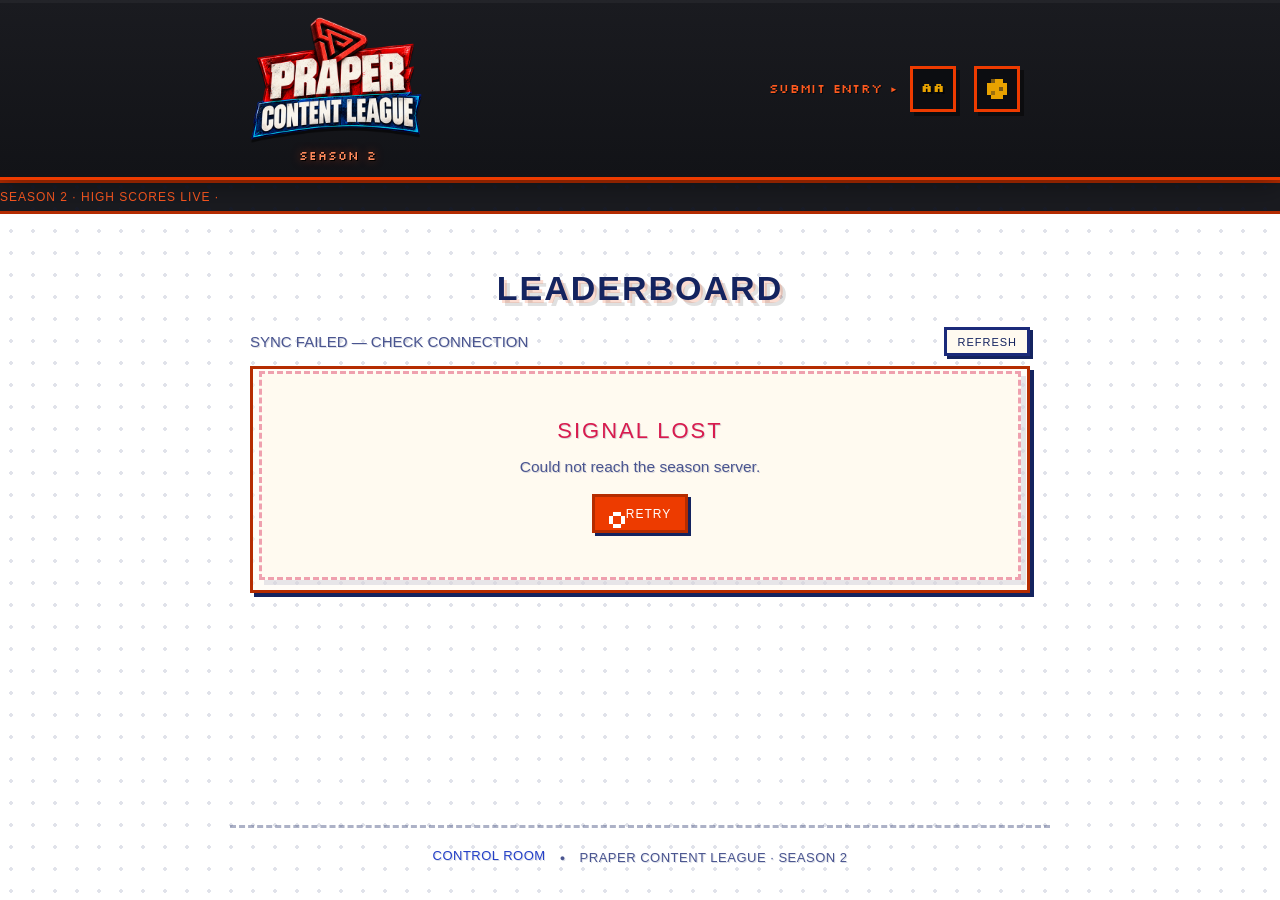
<file: leaderboard.html>
<!DOCTYPE html>
<html lang="en" data-pcl-theme="light">
<head>
  <meta charset="UTF-8" />
  <meta name="viewport" content="width=device-width, initial-scale=1.0" />
  <title>Praper Content League — Leaderboard</title>
  <link rel="icon" type="image/png" href="assets/brand/pcl-logo-web.png" />
  <meta name="description" content="Praper Content League — Season 2 live standings." />

  <!-- Apply saved/system theme BEFORE first paint (no flash) -->
  <script>
    (function () {
      try {
        var saved = localStorage.getItem("pcl_theme");
        var sysDark = window.matchMedia &&
          window.matchMedia("(prefers-color-scheme: dark)").matches;
        document.documentElement.setAttribute(
          "data-pcl-theme", saved || (sysDark ? "dark" : "light"));
        // "sf" = SF Pro / system sans (default) · "og" = the OG arcade faces
        // (same contract as the other portals — legacy "vt"/"px" map to "og")
        var font = "sf";
        try {
          font = localStorage.getItem("pcl_font") || "sf";
          if (font !== "sf") font = "og";
        } catch (e) { /* ok */ }
        document.documentElement.setAttribute("data-pcl-font", font);
      } catch (e) { /* keep light default */ }
    })();
  </script>

  <link rel="stylesheet" href="css/theme.css" />
  <link rel="stylesheet" href="css/leaderboard.css?v=20261104a" />
</head>
<body>
  <!-- Arcade marquee: the PCL logo's native black band, both themes. -->
  <div class="pcl-marquee">
    <header class="pcl-header">
      <a class="pcl-header-brand" href="index.html"
         aria-label="Praper Content League — back to the entry form"
         title="Back to the entry form">
        <img class="pcl-logo" src="assets/brand/pcl-logo-web.png"
             alt="Praper Content League" />
        <span class="pcl-season">SEASON 2</span>
      </a>
      <span class="pcl-board-links">
        <a class="pcl-board-link" href="index.html">SUBMIT ENTRY &#9656;</a>
      </span>
      <button id="pclFontToggle" class="pcl-toggle pcl-toggle--font" type="button"
              aria-label="Toggle OG arcade font" title="Toggle OG arcade font"
              aria-pressed="false">
        <span class="pcl-font-glyph" aria-hidden="true">Aa</span>
      </button>
      <button id="pclThemeToggle" class="pcl-toggle" type="button"
              aria-label="Toggle light / dark theme" title="Toggle theme">
        <span class="pcl-px-icon pcl-px-sun" aria-hidden="true"></span>
        <span class="pcl-px-icon pcl-px-moon" aria-hidden="true"></span>
      </button>
    </header>
  </div>

  <!-- Season ticker — scrolling arcade strip, fed from live totals -->
  <div class="pcl-ticker" aria-hidden="true">
    <div class="pcl-ticker-track" id="pclTickerTrack">
      <span class="pcl-ticker-text" id="pclTickerText">SEASON 2 &middot; HIGH SCORES LIVE &middot;</span>
    </div>
  </div>

  <main class="pcl-main pcl-board">
    <h1 class="pcl-board-title">LEADERBOARD</h1>

    <!-- Week selector — chips appear once the backend reports season weeks;
         the ⓘ chip (right of W10) opens the challenge guide; hovering a
         W chip names that week's challenge -->
    <nav class="pcl-weeks" id="pclWeeks" aria-label="Leaderboard week"></nav>

    <!-- Sync row -->
    <div class="pcl-syncrow">
      <span class="pcl-sync" id="pclSync" role="status">SYNCING&hellip;</span>
      <button type="button" id="pclRefresh" class="pcl-rbtn">REFRESH</button>
    </div>

    <!-- The board — five columns, exactly like the league sheet -->
    <section class="pcl-tablewrap" aria-live="polite">
      <div class="pcl-collabels" id="pclLabels" hidden>
        <span class="pcl-col pcl-col--rank">Rank</span>
        <span class="pcl-col pcl-col--name">Name</span>
        <span class="pcl-col pcl-col--desig">Designation</span>
        <span class="pcl-col pcl-col--imp">Total Impressions</span>
        <span class="pcl-col pcl-col--pts">Leaderboard Points</span>
        <span class="pcl-col pcl-col--entry">Weekly Entry</span>
      </div>

      <div class="pcl-rows" id="pclRows"></div>

      <!-- states -->
      <div class="pcl-state" id="pclLoading">
        <span class="pcl-state-blink">INSERT COIN<span class="pcl-blink">_</span></span>
        <p class="pcl-state-sub">Loading the standings&hellip;</p>
      </div>
      <div class="pcl-state" id="pclEmpty" hidden>
        <span class="pcl-state-big">NO RUNS YET</span>
        <p class="pcl-state-sub">The arcade awaits its first player.</p>
      </div>
      <div class="pcl-state pcl-state--err" id="pclError" hidden>
        <span class="pcl-state-big">SIGNAL LOST</span>
        <p class="pcl-state-sub">Could not reach the season server.</p>
        <button type="button" class="pcl-state-cta" id="pclRetry">
          <span class="pcl-px-rf" aria-hidden="true"></span>RETRY
        </button>
      </div>
    </section>
  </main>

  <footer class="pcl-footer pcl-footer--board">
    <a class="pcl-footlink" href="admin.html">Control Room</a>
    <span class="pcl-footsep" aria-hidden="true">&#9679;</span>
    Praper Content League &middot; Season 2
  </footer>

  <!-- the SAME themed pop-up the entry form uses (section 4 · info button):
       overlay + card, never a block that pushes the page contents down -->
  <div class="pcl-modal" id="pclModal" hidden role="dialog" aria-modal="true"
       aria-label="Information">
    <div class="pcl-lb-back" data-act="close"></div>
    <div class="pcl-modal-card">
      <button type="button" class="pcl-lb-close" data-act="close" aria-label="Close">
        <span class="pcl-px-x" aria-hidden="true"></span>
      </button>
      <div class="pcl-modal-body" id="pclModalBody"></div>
    </div>
  </div>

  <!-- ROUND 38 — THE ENTRY THEATRE: click a standings row and an elevated
       pop-up plays that participant's uploads (posts only, no numbers).
       Arrows: ← → walk the posts, ↑ ↓ walk the participants, Esc closes. -->
  <div class="pcl-gal" id="pclGallery" hidden>
    <div class="pcl-gal-scrim" data-gal="close"></div>
    <div class="pcl-gal-cardbox" role="dialog" aria-modal="true"
         aria-label="Participant uploads">
      <button type="button" class="pcl-gal-x" data-gal="close" aria-label="Close">
        <span class="pcl-px-x" aria-hidden="true"></span>
      </button>
      <header class="pcl-gal-head">
        <span class="pcl-gal-ava" id="galAva" aria-hidden="true"></span>
        <div class="pcl-gal-id">
          <h3 class="pcl-gal-name" id="galName"></h3>
          <p class="pcl-gal-sub" id="galSub"></p>
        </div>
        <span class="pcl-gal-count" id="galCount"></span>
      </header>
      <div class="pcl-gal-stage" id="galStage"></div>
      <div class="pcl-gal-strip" id="galStrip" hidden></div>
      <div class="pcl-gal-rail" id="galRail" aria-label="Participants"></div>
      <p class="pcl-gal-hint"><b>&#8592; &#8594;</b> this player's posts
        &nbsp;&middot;&nbsp; <b>&#8593; &#8595;</b> participants
        &nbsp;&middot;&nbsp; <b>ESC</b> close</p>
    </div>
  </div>

  <script src="js/gas-endpoint.js?v=20261027c"></script>
  <script src="js/leaderboard.js?v=20261104a"></script>
</body>
</html>
</file>
<file: css/theme.css>
/* ============================================================================
   PCL PIXEL ARCADE THEME — "PRAPER CONTENT LEAGUE: SUBMISSION TERMINAL"
   ----------------------------------------------------------------------------
   Direction (per user): no cover image, no soft/kiddish look. A full PIXEL
   design system around the PCL brand DNA:
     · Orange  #ed3b00  (leaderboard bars)        → primary / glow
     · Deep royal-blue family (logo blue banner,
       leaderboard background)                    → backgrounds
     · Pixel fonts: Press Start 2P (arcade display),
       Silkscreen (titles/labels), Pixelify Sans (body)
     · Pixelated inputs, buttons, chips, icons
       (square corners, hard offset shadows, stepped glyphs)
     · Dark mode  = "MIDNIGHT ARCADE"  (royal-blue night + neon orange glow)
     · Light mode = "SUNSET CABINET"   (warm cream + royal navy, no bland white)
   Theme switch: <html data-pcl-theme="light|dark"> (see js/app.js).

   The form UI is PCL-custom (no form framework): panels, retro-well inputs,
   link chips, post rows (EDIT/VIEW), screenshot lightbox. Error model per
   spec: missing field → red border + shadow + small "Required" below, back
   to navy the moment data is entered. Link errors → red chips with the
   reason on hover (amber `.is-status` reserved for the future link-liveness
   check).
   ========================================================================== */

/* ---- Pixel fonts (vendored) ------------------------------------------------ */
@font-face {
  font-family: "Press Start 2P";
  font-style: normal;
  font-weight: 400;
  font-display: swap;
  src: url("../fonts/press-start-2p-400.woff2") format("woff2");
}
@font-face {
  font-family: "Pixelify Sans";
  font-style: normal;
  font-weight: 400 700; /* variable font */
  font-display: swap;
  src: url("../fonts/pixelify-sans-var.woff2") format("woff2");
}
@font-face {
  font-family: "Silkscreen";
  font-style: normal;
  font-weight: 400;
  font-display: swap;
  src: url("../fonts/silkscreen-400.woff2") format("woff2");
}
@font-face {
  font-family: "Silkscreen";
  font-style: normal;
  font-weight: 700;
  font-display: swap;
  src: url("../fonts/silkscreen-700.woff2") format("woff2");
}
@font-face {
  font-family: "VT323";
  font-style: normal;
  font-weight: 400;
  font-display: swap;
  src: url("../fonts/VT323-Regular.ttf") format("truetype");
}

/* ---- Brand tokens: LIGHT — "SUNSET CABINET" -------------------------------- */
:root,
html[data-pcl-theme="light"] {
  --pcl-font-display: var(--pcl-font-sans);
  --pcl-font-title: var(--pcl-font-sans);
  --pcl-font-body: var(--pcl-font-sans);

  --pcl-bg-1: #fff3dc;
  --pcl-bg-2: #ffe7bd;
  --pcl-dot: rgba(20, 35, 95, 0.13);
  --pcl-orb-1: rgba(237, 59, 0, 0.13);
  --pcl-orb-2: rgba(36, 64, 200, 0.10);

  /* header band: deep royal indigo — same family as the panel borders and
     hard shadows (#14235f), so it complements the cream body + orange bars
     instead of cutting them with a pure black stripe */
  --pcl-marquee-bg: #1a1b20;
  --pcl-marquee-bg-2: #121317;
  --pcl-marquee-deep: #0c0d11;
  --pcl-marquee-text: #c9cdd8;
  --pcl-marquee-accent: #ff8a5c;

  --pcl-surface: #fffaf0;
  --pcl-surface-2: #fff2da;
  --pcl-surface-3: #ffe6bd;
  --pcl-input-bg: #fffdf6;

  --pcl-text: #14235f;          /* leaderboard royal navy */
  --pcl-muted: #4a5590;         /* readable grey-navy on cream */
  --pcl-primary: #ed3b00;       /* PCL orange (user spec) */
  --pcl-primary-hi: #ff5a1f;
  --pcl-primary-deep: #b52c00;
  --pcl-secondary: #2440c8;     /* royal blue */
  --pcl-cyan: #0d9dd6;
  --pcl-gold: #e8a200;
  --pcl-on-primary: #ffffff;

  --pcl-input-border: #1b2a7a;  /* hard navy borders, light mode */
  --pcl-panel-border: #14235f;
  --pcl-line: rgba(20, 35, 95, 0.35);
  --pcl-line-soft: rgba(20, 35, 95, 0.16);

  --pcl-hard: #14235f;          /* hard offset shadow color */
  --pcl-glow: rgba(237, 59, 0, 0.35);
  --pcl-glow-soft: rgba(237, 59, 0, 0.18);
  --pcl-focus-ring: rgba(237, 59, 0, 0.30);
  --pcl-inset: rgba(20, 35, 95, 0.10);
  --pcl-error: #d81b4e;
  --pcl-error-soft: rgba(216, 27, 78, 0.40);
  --pcl-status: #b97900;        /* reserved: link-liveness warnings */
  --pcl-scan: transparent;      /* no scanlines in light mode */

  color-scheme: light;
}

/* ---- Brand tokens: DARK — "MIDNIGHT ARCADE" -------------------------------- */
html[data-pcl-theme="dark"] {
  --pcl-bg-1: #04052e;
  --pcl-bg-2: #0a0f56;
  --pcl-bg-3: #130b45;
  --pcl-dot: rgba(96, 116, 255, 0.16);
  --pcl-orb-1: rgba(237, 59, 0, 0.17);
  --pcl-orb-2: rgba(59, 110, 255, 0.20);

  --pcl-marquee-bg: #131418;
  --pcl-marquee-bg-2: #0b0c0f;
  --pcl-marquee-deep: #060709;
  --pcl-marquee-text: #c9cdd8;
  --pcl-marquee-accent: #ff8a5c;

  --pcl-surface: #0e1348;
  --pcl-surface-2: #131a5e;
  --pcl-surface-3: #182170;
  --pcl-input-bg: #0a0f3e;

  --pcl-text: #eef0ff;
  --pcl-muted: #c9cfff;         /* bright periwinkle — readable at night */
  --pcl-primary: #ed3b00;
  --pcl-primary-hi: #ff5a1f;
  --pcl-primary-deep: #8f2400;
  --pcl-secondary: #4d74ff;
  --pcl-cyan: #35d6ff;
  --pcl-gold: #ffd21e;
  --pcl-on-primary: #ffffff;

  --pcl-input-border: #33409f;
  --pcl-panel-border: #2a35a8;
  --pcl-line: rgba(140, 155, 255, 0.38);
  --pcl-line-soft: rgba(140, 155, 255, 0.18);

  --pcl-hard: #02020d;
  --pcl-glow: rgba(237, 59, 0, 0.50);
  --pcl-glow-soft: rgba(237, 59, 0, 0.26);
  --pcl-focus-ring: rgba(237, 59, 0, 0.38);
  --pcl-inset: rgba(0, 0, 0, 0.32);
  --pcl-error: #ff4d6f;
  --pcl-error-soft: rgba(255, 77, 111, 0.42);
  --pcl-status: #ffd21e;
  --pcl-scan: transparent;      /* no scanlines: banded lines read as
                                   background seams/repeats on dark gradients */

  color-scheme: dark;
}

/* ---- Reading-font toggle (html[data-pcl-font]) ----------------------------
   "sf" = SF Pro everywhere — the DEFAULT on all three portals (form,
          leaderboard, Control Room), titles and headers included. SF Pro is
          Apple-licensed, so the stack hands off gracefully: real SF Pro on
          Apple devices, Segoe UI / Roboto (its visual siblings) elsewhere.
          Zero download, always crisp.
   "og" = the OG arcade faces — Press Start 2P (display) + Silkscreen
          (titles/labels), ONE Aa tap away on every portal. Numbers, body
          copy and other hard-to-read metrics keep the simple basic sans
          (per spec: pixel identity on the skeleton, readability on data).
   Set BEFORE first paint by the inline head script (localStorage
   "pcl_font"; legacy "vt"/"px" values map onto "og"). */
:root {
  --pcl-font-sans: -apple-system, BlinkMacSystemFont, "SF Pro Text",
    "SF Pro Display", "Segoe UI", Roboto, "Helvetica Neue", Arial, sans-serif;
}
:root,
html[data-pcl-font="sf"] {
  --pcl-font-display: var(--pcl-font-sans);
  --pcl-font-title: var(--pcl-font-sans);
  --pcl-font-body: var(--pcl-font-sans);
}
html[data-pcl-font="og"] {
  --pcl-font-display: "Press Start 2P", "Silkscreen", monospace;
  --pcl-font-title: "Silkscreen", "Press Start 2P", monospace;
  --pcl-font-body: var(--pcl-font-sans);
}
/* SF Pro reading mode: a step THICKER than the pixel faces needed — weight
   500 on copy + a small SOLID drop shadow so the crisp sans sits inside the
   pixel design (the og faces keep their own ink and shadows). */
:root { --pcl-sf-shadow: rgba(20, 35, 95, 0.16); }
html[data-pcl-theme="dark"] { --pcl-sf-shadow: rgba(2, 4, 20, 0.55); }
body {
  font-weight: 500;
  text-shadow: 1px 1px 0 var(--pcl-sf-shadow);
}
.pcl-input,
.pcl-chipinput { font-weight: 500; }
.pcl-input::placeholder,
.pcl-chipinput::placeholder { font-weight: 400; }

/* ---- Page shell ------------------------------------------------------------- */
* { box-sizing: border-box; }

/* author display values must never resurrect [hidden] elements
   (e.g. .pcl-viewtoggle is display:flex but starts hidden) */
[hidden] { display: none !important; }

/* NOTE: html must NOT get a fixed height (e.g. height:100%). The body's
   background propagates to the document canvas and positions against the
   HTML box — a 100%-tall html made every gradient layer TILE once per
   viewport height, showing seam lines + repeated glow orbs (visible in
   dark mode, invisible in light). Auto height → one seamless painting. */
html { height: auto; }

body {
  margin: 0;
  min-height: 100vh;
  display: flex;
  flex-direction: column;
  font-family: var(--pcl-font-body);
  font-size: 17px;
  color: var(--pcl-text);
  background-color: var(--pcl-bg-3);   /* seamless continuation past gradient */
  background:
    radial-gradient(1000px 480px at 12% -6%, var(--pcl-orb-1), transparent 62%),
    radial-gradient(900px 520px at 96% 30%, var(--pcl-orb-2), transparent 60%),
    linear-gradient(180deg, var(--pcl-bg-1) 0%, var(--pcl-bg-2) 58%, var(--pcl-bg-3) 100%);
  background-repeat: no-repeat;
  transition: background 0.25s steps(4), color 0.25s steps(4);
}

/* pixel-dot grid + CRT scanlines, fixed layer */
body::before {
  content: "";
  position: fixed;
  inset: 0;
  z-index: 0;
  pointer-events: none;
  background-image:
    radial-gradient(circle, var(--pcl-dot) 1.6px, transparent 1.8px),
    repeating-linear-gradient(0deg, var(--pcl-scan) 0 1px, transparent 1px 4px);
  background-size: 22px 22px, auto;
}

::selection { background: var(--pcl-primary); color: #fff; }

/* pixel scrollbar (WebKit) */
::-webkit-scrollbar { width: 12px; height: 12px; }
::-webkit-scrollbar-track { background: var(--pcl-surface-3); }
::-webkit-scrollbar-thumb {
  background: var(--pcl-primary);
  border: 3px solid var(--pcl-surface-3);
}
::-webkit-scrollbar-thumb:hover { background: var(--pcl-primary-hi); }

.pcl-marquee,
.pcl-header,
.pcl-main,
.pcl-footer { position: relative; z-index: 1; }

/* ---- Arcade marquee header (neutral graphite band on BOTH themes) --------
   The user rejected the royal-indigo band (and pure black was only "a little
   better"): this is a near-black graphite with an orange edge — the logo's
   native band stays intact and the orange border carries the brand. */
.pcl-marquee {
  background: linear-gradient(180deg, var(--pcl-marquee-bg), var(--pcl-marquee-bg-2));
  border-bottom: 3px solid var(--pcl-primary);
  box-shadow:
    0 3px 0 rgba(255, 255, 255, 0.04) inset,
    0 6px 26px rgba(0, 0, 0, 0.35);
}

.pcl-header {
  max-width: 820px;
  margin: 0 auto;
  padding: 14px 20px;
  display: flex;
  align-items: center;
  gap: 18px;
}

/* the brand is a LINK on every portal: click the logo → back to the form */
.pcl-header-brand {
  flex: 0 0 auto;
  display: flex;
  flex-direction: column;
  align-items: center;
  gap: 5px;
  text-decoration: none;
}

.pcl-logo {
  display: block;
  width: 172px;
  height: auto;
  image-rendering: auto; /* grunge brand art — keep smooth, it sits in the marquee */
  filter: drop-shadow(0 3px 0 rgba(0, 0, 0, 0.55));
  flex: 0 0 auto;
}

/* SEASON 2 — a tiny stylish tag RIGHT BELOW the logo (user spec: 7–8px,
   a face that fits the pixel logo). Silkscreen is the logo's own family. */
.pcl-season {
  font-family: "Silkscreen", "Press Start 2P", monospace;
  font-size: 7.5px;
  letter-spacing: 3px;
  text-indent: 3px;           /* optically re-centres the letter-spaced caps */
  color: #ff8a5c;
  text-shadow: 1px 1px 0 #000, 0 0 10px rgba(237, 59, 0, 0.55);
  margin: 0;
  white-space: nowrap;
  transition: color 0.12s steps(2);
}
.pcl-header-brand:hover .pcl-season { color: #fff; }

.pcl-marquee-divider {
  width: 3px;
  align-self: stretch;
  background: var(--pcl-primary);
  box-shadow: 3px 0 0 rgba(255, 90, 31, 0.35);
  flex: 0 0 auto;
}

.pcl-header-text { flex: 1; min-width: 0; }

/* SEASON 2 tag is styled above (under the logo). The old kicker/insert
   rows are gone from the header — the marquee is deliberately minimal. */
.pcl-header-text .pcl-kicker,
.pcl-header-text .pcl-insert,
.pcl-header-text { font-size: inherit; }
.pcl-header-text { flex: 1; min-width: 0; }

/* pixel "insert" play glyph — points RIGHT (▶), towards the entry drop */
.pcl-px-play {
  position: relative;
  width: 12px;
  height: 12px;
  flex: 0 0 auto;
}
.pcl-px-play::before {
  content: "";
  position: absolute;
  left: 8px;
  top: 4px;
  width: 4px;
  height: 4px;
  background: var(--pcl-primary-hi);
  box-shadow:
    -8px -8px 0 var(--pcl-primary-hi),
    -8px -4px 0 var(--pcl-primary-hi),
    -8px 0 0 var(--pcl-primary-hi),
    -8px 4px 0 var(--pcl-primary-hi),
    -8px 8px 0 var(--pcl-primary-hi),
    -4px -4px 0 var(--pcl-primary-hi),
    -4px 0 0 var(--pcl-primary-hi),
    -4px 4px 0 var(--pcl-primary-hi),
    0 0 0 var(--pcl-primary-hi);
}

/* blinking "continue" cursor */
.pcl-blink {
  color: var(--pcl-primary-hi);
  animation: pclBlink 1.1s steps(1) infinite;
}
@keyframes pclBlink {
  0%, 55% { opacity: 1; }
  56%, 100% { opacity: 0; }
}

/* pixel theme toggle — kept a step inside the header edge so the right
   side doesn't read as congested against the marquee border */
.pcl-toggle {
  flex: 0 0 auto;
  margin-right: 10px;
  width: 46px;
  height: 46px;
  display: grid;
  place-items: center;
  cursor: pointer;
  border: 3px solid var(--pcl-primary);
  background: var(--pcl-marquee-deep);
  color: var(--pcl-gold);
  box-shadow: 4px 4px 0 rgba(0, 0, 0, 0.45);
  transition: transform 0.06s steps(2), box-shadow 0.06s steps(2);
}
.pcl-toggle:hover {
  transform: translate(-1px, -1px);
  box-shadow: 5px 5px 0 rgba(0, 0, 0, 0.65), 0 0 14px var(--pcl-glow);
}
.pcl-toggle:active {
  transform: translate(3px, 3px);
  box-shadow: 1px 1px 0 rgba(0, 0, 0, 0.65);
}
.pcl-toggle:focus-visible {
  outline: 2px solid var(--pcl-cyan);
  outline-offset: 2px;
}

.pcl-px-icon { position: relative; width: 20px; height: 20px; }
.pcl-px-icon::before {
  content: "";
  position: absolute;
  width: 4px;
  height: 4px;
  background: currentColor;
}

/* pixel sun: 3x3 core + rays */
.pcl-px-sun::before {
  left: 8px; top: 8px;
  box-shadow:
    -4px 0 0 currentColor, 4px 0 0 currentColor, 0 -4px 0 currentColor,
    0 4px 0 currentColor,
    -8px -8px 0 currentColor, 8px -8px 0 currentColor,
    -8px 8px 0 currentColor, 8px 8px 0 currentColor,
    0 -8px 0 currentColor, 0 8px 0 currentColor,
    -8px 0 0 currentColor, 8px 0 0 currentColor;
}

/* pixel moon: FULL round disc with craters */
.pcl-px-moon::before {
  left: 8px; top: 8px;
  box-shadow:
    -4px -8px 0 currentColor, 0 -8px 0 currentColor, 4px -8px 0 currentColor,
    -8px -4px 0 currentColor, -4px -4px 0 currentColor, 0 -4px 0 currentColor,
    4px -4px 0 currentColor, 8px -4px 0 currentColor,
    -8px 0 0 currentColor, -4px 0 0 currentColor, 4px 0 0 currentColor,
    8px 0 0 currentColor,
    -8px 4px 0 currentColor, -4px 4px 0 currentColor, 0 4px 0 currentColor,
    4px 4px 0 currentColor, 8px 4px 0 currentColor,
    -4px 8px 0 currentColor, 0 8px 0 currentColor, 4px 8px 0 currentColor;
}
.pcl-px-moon::after {
  content: "";
  position: absolute;
  left: 4px; top: 0;
  width: 4px;
  height: 4px;
  background: rgba(16, 16, 36, 0.5);
  box-shadow:
    8px 8px 0 rgba(16, 16, 36, 0.5),
    0 12px 0 rgba(16, 16, 36, 0.35);
}

.pcl-toggle .pcl-px-sun { display: none; }
.pcl-toggle .pcl-px-moon { display: block; }
html[data-pcl-theme="dark"] .pcl-toggle .pcl-px-sun { display: block; }
html[data-pcl-theme="dark"] .pcl-toggle .pcl-px-moon { display: none; }

/* ---- Main stage -------------------------------------------------------------- */
.pcl-main {
  flex: 1;
  width: 100%;
  max-width: 820px;
  margin: 0 auto;
  padding: 22px 20px 34px;
}

/* ---- Footer ------------------------------------------------------------------- */
.pcl-footer {
  max-width: 820px;
  width: 100%;
  margin: 0 auto;
  padding: 16px 20px 28px;
  font-family: var(--pcl-font-title);
  font-weight: 400;
  font-size: 12px;
  letter-spacing: 1.6px;
  line-height: 1.9;
  color: var(--pcl-muted);
  text-align: center;
  text-transform: uppercase;
  border-top: 3px dashed var(--pcl-line);
}

/* ============================================================================
   FORM — panels, fields, inputs
   ========================================================================== */
.pcl-form-note {
  font-family: var(--pcl-font-body);
  font-size: 16px;
  color: var(--pcl-muted);
  margin: 0 0 16px;
}

.pcl-panel {
  background: var(--pcl-surface);
  border: 3px solid var(--pcl-panel-border);
  box-shadow: 6px 6px 0 var(--pcl-hard);
  padding: 16px 18px 18px;
  margin: 0 0 26px;
}

/* panel title as an ORANGE BAR (leaderboard DNA) */
.pcl-panel-title {
  display: inline-block;
  background: linear-gradient(90deg, var(--pcl-primary) 0%, var(--pcl-primary-hi) 100%);
  color: #fff;
  font-family: var(--pcl-font-title);
  font-weight: 700;
  font-size: 13.5px;
  letter-spacing: 1px;
  text-transform: uppercase;
  line-height: 1.6;
  padding: 6px 13px 5px;
  box-shadow: 3px 3px 0 var(--pcl-hard);
  margin: 0 0 14px;
}

.pcl-opt {
  display: inline-block;
  vertical-align: 2px;
  margin-left: 8px;
  font-family: var(--pcl-font-title);
  font-weight: 400;
  font-size: 9px;
  letter-spacing: 1.2px;
  color: var(--pcl-muted);
  background: var(--pcl-surface-2);
  border: 2px solid var(--pcl-line-soft);
  padding: 3px 6px 2px;
}

.pcl-hint {
  font-size: 16px;
  line-height: 1.55;
  color: var(--pcl-muted);
  margin: -4px 2px 12px;
}

.pcl-grid2 {
  display: grid;
  grid-template-columns: 1fr 1fr;
  gap: 14px;
}

/* ---- Fields ---------------------------------------------------------------- */
.pcl-field { min-width: 0; }

.pcl-label {
  display: block;
  font-family: var(--pcl-font-title);
  font-weight: 700;
  font-size: 12px;
  letter-spacing: 1px;
  text-transform: uppercase;
  color: var(--pcl-text);
  margin: 0 0 6px;
}

/* retro well — navy border, inset shade, orange focus glow */
.pcl-input {
  display: block;
  width: 100%;
  background: var(--pcl-input-bg);
  border: 3px solid var(--pcl-input-border);
  border-radius: 0;
  box-shadow: inset 3px 3px 0 var(--pcl-inset);
  color: var(--pcl-text);
  font-family: var(--pcl-font-body);
  font-size: 17px;
  padding: 10px 12px 9px;
  caret-color: var(--pcl-primary);
  transition: border-color 0.1s steps(2), box-shadow 0.1s steps(2);
}
.pcl-input::placeholder {
  color: var(--pcl-muted);
  opacity: 0.8;
}
.pcl-input:hover { border-color: var(--pcl-primary); }
.pcl-input:focus {
  outline: none;
  border-color: var(--pcl-primary);
  box-shadow:
    inset 3px 3px 0 var(--pcl-inset),
    0 0 0 2px var(--pcl-focus-ring),
    0 0 14px var(--pcl-glow);
}
.pcl-textarea { min-height: 64px; resize: vertical; line-height: 1.5; }

/* select keeps the pixel well + a stepped chevron */
.pcl-selectwrap { position: relative; }
.pcl-select {
  appearance: none;
  -webkit-appearance: none;
  padding-right: 38px;
}
.pcl-chevron {
  position: absolute;
  right: 13px;
  top: 50%;
  width: 12px;
  height: 12px;
  transform: translateY(-4px);
  pointer-events: none;
}
.pcl-chevron::after {
  content: "";
  position: absolute;
  left: 0;
  top: 0;
  width: 4px;
  height: 4px;
  background: var(--pcl-primary-hi);
  box-shadow:
    4px 0 0 var(--pcl-primary-hi), 8px 0 0 var(--pcl-primary-hi),
    2px 4px 0 var(--pcl-primary-hi), 6px 4px 0 var(--pcl-primary-hi),
    4px 8px 0 var(--pcl-primary-hi);
}

/* ---- Error model ------------------------------------------------------------
   Missing required input → red border + red shadow + small "Required" under
   the field; the moment data is entered the navy well returns. */
.pcl-err {
  display: none;
  font-family: var(--pcl-font-title);
  font-weight: 700;
  font-size: 11px;
  letter-spacing: 0.8px;
  color: var(--pcl-error);
  margin: 5px 2px 0;
}

/* ROUND 39 — challenge duplicate guard: the inline answer under the Q4
   link field. Amber = your own earlier content (safe to submit, it gets
   LINKED to the challenge); red = someone else's content (refused). */
.pcl-chal-note {
  margin: 8px 2px 0;
  padding: 8px 10px;
  font-size: 12px;
  line-height: 1.45;
  border: 2px solid var(--pcl-warn, #b45309);
  border-radius: 6px;
  background: rgba(180, 83, 9, 0.08);
  color: var(--pcl-text, #17181d);
}
.pcl-chal-note.is-mine { border-color: var(--pcl-warn, #b45309); }
.pcl-chal-note.is-taken {
  border-color: var(--pcl-error, #c02626);
  background: rgba(192, 38, 38, 0.07);
}
/* R42 — own-entry note: calm info-blue (nothing is wrong — the league is
   showing them what they already uploaded), the link breaks so long URLs
   stay readable, USE THIS LINK is a deliberate one-tap fill. */
.pcl-chal-note.is-own {
  border-color: var(--pcl-info, #1d4ed8);
  background: rgba(29, 78, 216, 0.07);
}
.pcl-chal-url {
  display: inline-block;
  max-width: 100%;
  overflow-wrap: anywhere;
  word-break: break-all;
  font-weight: 700;
  color: inherit;
  text-decoration: underline;
}
.pcl-chal-use {
  margin: 2px 0 0 6px;
  padding: 3px 8px;
  font-family: var(--pcl-font-title, inherit);
  font-size: 11px;
  letter-spacing: 0.04em;
  border: 2px solid var(--pcl-ink, #1e3a8a);
  border-radius: 5px;
  background: var(--pcl-paper, #fffdf6);
  color: var(--pcl-ink, #1e3a8a);
  cursor: pointer;
  box-shadow: 2px 2px 0 var(--pcl-shadow, rgba(0, 0, 0, 0.35));
}
.pcl-chal-use:active { transform: translate(1px, 1px); box-shadow: 1px 1px 0 var(--pcl-shadow, rgba(0, 0, 0, 0.35)); }
/* R42 — the one-entry hint under the week select: visible only while a
   real week is picked (the JS toggles hidden). */
.pcl-week-hint {
  margin: 6px 2px 0;
  font-family: var(--pcl-font-sans, inherit);
  font-size: 11.5px;
  line-height: 1.4;
  color: var(--pcl-text, #17181d);
  opacity: 0.68;
}
.pcl-week-hint b { color: var(--pcl-text, #17181d); }
.pcl-week-hint[hidden] { display: none; }
.pcl-chal-note b { font-family: var(--pcl-font-title, inherit); }
.pcl-chal-note a { font-weight: 700; color: inherit; }
.pcl-chal-note[hidden] { display: none; }
.pcl-field.is-error .pcl-err,
.pcl-cell.is-error .pcl-err { display: block; }

/* ---- Auto-count tags (OCR / YouTube) ----------------------------------------
   The form reads the number itself: YouTube via the official Data API key,
   screenshots via client-side Tesseract. Tags are machine → human, so they
   always stay in the readable sans stack (never the OG arcade font). */
.pcl-sug {
  display: block;
  min-height: 0;
  margin: 4px 2px 0;
  font-family: var(--pcl-font-sans);
}
.pcl-sug:empty { display: none; }
.pcl-sugtag,
.pcl-sugchip {
  display: inline-block;
  font-family: var(--pcl-font-sans);
  font-weight: 700;
  font-size: 10px;
  line-height: 1;
  letter-spacing: 0.7px;
  padding: 4px 7px;
  border-radius: 4px;
}
.pcl-sugtag.is-auto {              /* solid read auto-filled the field */
  color: #ffffff;
  background: #1d9e57;             /* the same green as the verified ticks */
  box-shadow: 2px 2px 0 rgba(20, 35, 95, 0.25);
}
.pcl-sugtag.is-ok {                /* typed value agrees with the machine */
  color: #12633a;
  background: rgba(29, 158, 87, 0.14);
  border: 1px solid rgba(29, 158, 87, 0.55);
}
.pcl-sugtag.is-work {              /* Tesseract is on it */
  color: var(--pcl-muted);
  border: 1px dashed var(--pcl-line);
  animation: pcl-sug-pulse 1.1s ease-in-out infinite;
}
.pcl-sugtag.is-warn {              /* OCR lib blocked / crashed — type it */
  color: var(--pcl-status);
  border: 1px dashed var(--pcl-status);
}
@keyframes pcl-sug-pulse {
  0%, 100% { opacity: 1; }
  50% { opacity: 0.45; }
}
.pcl-sugchip {                     /* tap to adopt the machine-read number */
  cursor: pointer;
  color: #ffffff;
  background: var(--pcl-primary);
  border: 2px solid var(--pcl-primary-deep);
  box-shadow: 3px 3px 0 rgba(20, 35, 95, 0.3);
  transition: transform 0.08s ease, box-shadow 0.08s ease;
}
.pcl-sugchip:hover { background: var(--pcl-primary-hi); }
.pcl-sugchip:active {
  transform: translate(2px, 2px);
  box-shadow: 1px 1px 0 rgba(20, 35, 95, 0.3);
}
html[data-pcl-theme="dark"] .pcl-sugtag.is-ok { color: #4ade9b; }
html[data-pcl-theme="dark"] .pcl-sugtag.is-warn { color: #ffbf47; }
html[data-pcl-theme="dark"] .pcl-sugchip { box-shadow: 3px 3px 0 rgba(0, 0, 0, 0.45); }
.pcl-field.is-error .pcl-input {
  border-color: var(--pcl-error);
  box-shadow: 4px 4px 0 var(--pcl-error-soft), 0 0 12px var(--pcl-error-soft);
}
.pcl-field.is-error .pcl-input:focus {
  box-shadow: 4px 4px 0 var(--pcl-error-soft), 0 0 14px var(--pcl-error-soft);
}

/* ============================================================================
   POST LINKS — chip box
   ========================================================================== */
.pcl-chipbox {
  display: flex;
  flex-wrap: wrap;
  align-items: center;
  gap: 8px;
  padding: 8px 10px;
  min-height: 56px;
  background: var(--pcl-input-bg);
  border: 3px solid var(--pcl-input-border);
  border-radius: 0;
  box-shadow: inset 3px 3px 0 var(--pcl-inset);
  transition: border-color 0.1s steps(2), box-shadow 0.1s steps(2);
  cursor: text;
}
.pcl-chipbox:hover { border-color: var(--pcl-primary); }
.pcl-chipbox:focus-within {
  border-color: var(--pcl-primary);
  box-shadow:
    inset 3px 3px 0 var(--pcl-inset),
    0 0 0 2px var(--pcl-focus-ring),
    0 0 14px var(--pcl-glow);
}
.pcl-field.is-error .pcl-chipbox {
  border-color: var(--pcl-error);
  box-shadow: 4px 4px 0 var(--pcl-error-soft), 0 0 12px var(--pcl-error-soft);
}

.pcl-chips {
  display: contents;   /* chips participate in the box's own wrap flow */
}

.pcl-chip {
  position: relative;
  display: inline-flex;
  align-items: center;
  gap: 6px;
  max-width: 100%;
  font-family: var(--pcl-font-title);
  font-weight: 700;
  font-size: 11px;
  letter-spacing: 0.5px;
  color: var(--pcl-text);
  background: var(--pcl-surface-3);
  border: 2px solid var(--pcl-input-border);
  box-shadow: 2px 2px 0 var(--pcl-hard);
  padding: 5px 6px 4px 9px;
}
.pcl-chip-label {
  overflow: hidden;
  text-overflow: ellipsis;
  white-space: nowrap;
  max-width: 200px;
}
.pcl-chip-x {
  width: 14px;
  height: 14px;
  padding: 0;
  border: none;
  background: transparent;
  cursor: pointer;
  position: relative;
  opacity: 0.45;
  flex: 0 0 auto;
}
.pcl-chip-x::before {
  content: "";
  position: absolute;
  left: 5px;
  top: 5px;
  width: 4px;
  height: 4px;
  background: currentColor;
  box-shadow:
    -3px -3px 0 currentColor, 3px 3px 0 currentColor,
    -3px 3px 0 currentColor, 3px -3px 0 currentColor;
}
.pcl-chip-x:hover { opacity: 1; color: var(--pcl-error); }
/* cross reveals on hover (desktop); always faintly visible on touch */
@media (hover: hover) {
  .pcl-chip .pcl-chip-x { opacity: 0; }
  .pcl-chip:hover .pcl-chip-x,
  .pcl-chip-x:focus-visible { opacity: 1; }
}

/* link error chip — red, reason on hover.
   `.is-status` (amber) is reserved for the future link-liveness check. */
.pcl-chip.is-error {
  color: var(--pcl-error);
  border-color: var(--pcl-error);
  background: var(--pcl-surface);
  box-shadow: 2px 2px 0 var(--pcl-error-soft);
  cursor: pointer;      /* click the chip to jump into the broken part */
}
.pcl-chip.is-status {
  color: var(--pcl-status);
  border-color: var(--pcl-status);
}
/* the broken SEGMENT of the link, lit up inside the chip — clicking the chip
   drops the link back into the input with exactly that part selected */
.pcl-chip-bad {
  background: var(--pcl-error);
  color: #fff;
  padding: 1px 3px 0;
  text-decoration: underline;
  text-underline-offset: 2px;
}
.pcl-chip.is-dup {
  color: var(--pcl-status);
  border-color: var(--pcl-status);
  background: var(--pcl-surface);
  box-shadow: 2px 2px 0 rgba(185, 121, 0, 0.35);
  overflow: hidden;
}
.pcl-chip.is-dup .pcl-dupbar {
  position: absolute;
  left: 0;
  bottom: 0;
  height: 3px;
  width: 100%;
  background: var(--pcl-status);
  animation: pclDupShrink 3s linear forwards;
}
@keyframes pclDupShrink { from { width: 100%; } to { width: 0%; } }
.pcl-chip.is-dup.is-leaving {
  opacity: 0;
  transform: translateY(3px);
  transition: opacity 0.18s steps(3), transform 0.18s steps(3);
}
.pcl-chip.is-error::after {
  content: attr(data-reason);
  position: absolute;
  left: 0;
  bottom: calc(100% + 9px);
  z-index: 40;
  width: max-content;
  max-width: 260px;
  background: #0b0b14;
  color: #fff;
  font-family: var(--pcl-font-body);
  font-size: 13.5px;
  font-weight: 400;
  line-height: 1.4;
  letter-spacing: 0.2px;
  text-align: left;
  padding: 7px 10px 6px;
  border: 2px solid var(--pcl-error);
  box-shadow: 3px 3px 0 rgba(0, 0, 0, 0.55);
  opacity: 0;
  transform: translateY(2px);
  pointer-events: none;
  transition: opacity 0.12s steps(2), transform 0.12s steps(2);
}
.pcl-chip.is-error:hover::after,
.pcl-chip.is-error:focus-within::after {
  opacity: 1;
  transform: translateY(0);
}

.pcl-chipinput {
  flex: 1 1 200px;
  min-width: 160px;
  background: transparent;
  border: none;
  color: var(--pcl-text);
  font-family: var(--pcl-font-body);
  font-size: 17px;
  padding: 6px 2px;
  caret-color: var(--pcl-primary);
}
.pcl-chipinput:focus { outline: none; }
.pcl-chipinput::placeholder { color: var(--pcl-muted); opacity: 0.8; }

/* manager autocomplete — pixel listbox hanging off the reporting-manager well */
.pcl-acwrap { position: relative; min-width: 0; }
.pcl-ac {
  position: absolute;
  top: calc(100% + 5px);
  left: 0;
  right: 0;
  z-index: 70;
  background: var(--pcl-surface);
  border: 3px solid var(--pcl-input-border);
  box-shadow: 4px 4px 0 var(--pcl-hard), 0 0 14px var(--pcl-glow-soft);
  max-height: 238px;
  overflow-y: auto;
}
.pcl-ac-opt {
  display: block;
  width: 100%;
  text-align: left;
  font-family: var(--pcl-font-body);
  font-size: 16px;
  color: var(--pcl-text);
  background: none;
  border: none;
  border-bottom: 2px solid var(--pcl-line-soft);
  padding: 9px 12px 8px;
  cursor: pointer;
}
.pcl-ac-opt:last-child { border-bottom: none; }
.pcl-ac-opt:hover,
.pcl-ac-opt.is-sel { background: var(--pcl-surface-3); }
.pcl-ac-opt b { color: var(--pcl-primary); }
.pcl-ac-opt:focus-visible { outline: 2px solid var(--pcl-cyan); outline-offset: -2px; }
.pcl-ac-none {
  font-size: 14px;
  color: var(--pcl-muted);
  padding: 9px 12px;
}

/* small "+ ADD" committer */
.pcl-addbtn {
  flex: 0 0 auto;
  font-family: var(--pcl-font-display);
  font-size: 9px;
  letter-spacing: 0.5px;
  color: #fff;
  text-shadow: 1px 1px 0 rgba(0, 0, 0, 0.4);
  background: linear-gradient(180deg, var(--pcl-primary-hi), var(--pcl-primary));
  border: 2px solid var(--pcl-primary-deep);
  box-shadow: 3px 3px 0 var(--pcl-hard);
  padding: 9px 10px 8px;
  cursor: pointer;
  transition: transform 0.06s steps(2), box-shadow 0.06s steps(2);
}
.pcl-addbtn:hover {
  transform: translate(-1px, -1px);
  box-shadow: 4px 4px 0 var(--pcl-hard), 0 0 12px var(--pcl-glow);
}
.pcl-addbtn:active {
  transform: translate(2px, 2px);
  box-shadow: 1px 1px 0 var(--pcl-hard);
}
.pcl-addbtn:focus-visible { outline: 2px solid var(--pcl-cyan); outline-offset: 2px; }

/* ============================================================================
   POST DETAILS — header (count + EDIT/VIEW), rows in both modes
   ========================================================================== */
.pcl-details-head {
  display: flex;
  flex-wrap: wrap;
  align-items: center;
  gap: 10px;
  margin-bottom: 4px;
}
.pcl-details-head .pcl-panel-title { margin-bottom: 0; }

.pcl-count {
  font-family: var(--pcl-font-title);
  font-weight: 700;
  font-size: 11px;
  letter-spacing: 1.2px;
  color: var(--pcl-muted);
  border: 2px dashed var(--pcl-line);
  padding: 6px 9px 5px;
}

.pcl-viewtoggle { margin-left: auto; display: flex; gap: 6px; }
.pcl-vbtn {
  font-family: var(--pcl-font-title);
  font-weight: 700;
  font-size: 10px;
  letter-spacing: 1px;
  color: var(--pcl-muted);
  background: var(--pcl-surface-2);
  border: 2px solid var(--pcl-input-border);
  box-shadow: 2px 2px 0 var(--pcl-hard);
  padding: 7px 10px 6px;
  cursor: pointer;
  transition: background 0.1s steps(2), color 0.1s steps(2);
}
.pcl-vbtn:hover { background: var(--pcl-surface-3); color: var(--pcl-text); }
.pcl-vbtn.is-active {
  color: #fff;
  text-shadow: 1px 1px 0 rgba(0, 0, 0, 0.4);
  background: linear-gradient(180deg, var(--pcl-primary-hi), var(--pcl-primary));
  border-color: var(--pcl-primary-deep);
  box-shadow: 2px 2px 0 var(--pcl-hard), 0 0 10px var(--pcl-glow-soft);
}
.pcl-vbtn:focus-visible { outline: 2px solid var(--pcl-cyan); outline-offset: 2px; }

.pcl-empty {
  font-size: 16.5px;
  color: var(--pcl-muted);
  margin: 12px 2px 2px;
}

/* format badge — auto-detected from the link, multiplier included */
.pcl-fmt {
  flex: 0 0 auto;
  font-family: var(--pcl-font-title);
  font-weight: 700;
  font-size: 10px;
  letter-spacing: 0.6px;
  color: var(--pcl-text);
  background: var(--pcl-surface-3);
  border: 2px solid var(--pcl-line-soft);
  padding: 4px 7px 3px;
  white-space: nowrap;
}
.pcl-fmt b { color: var(--pcl-primary-hi); font-weight: 700; }

/* ---- EDIT mode: everything on ONE row ---------------------------------------
   grid: # | link + badge | views | screenshot square | collab circle         */
.pcl-post {
  display: grid;
  grid-template-columns: 30px minmax(0, 1fr) 176px 44px 44px;
  gap: 8px 10px;
  align-items: center;
  padding: 10px 0 12px;
  border-bottom: 2px dashed var(--pcl-line-soft);
}
.pcl-post:last-child { border-bottom: none; padding-bottom: 6px; }

.pcl-post-num {
  font-family: var(--pcl-font-display);
  font-size: 11px;
  color: var(--pcl-primary-hi);
  text-shadow: 0 0 8px var(--pcl-glow-soft);
}

.pcl-post-main {
  min-width: 0;
  display: flex;
  flex-wrap: wrap;
  align-items: center;
  gap: 6px 10px;
}
.pcl-post-link {
  min-width: 0;
  overflow: hidden;
  text-overflow: ellipsis;
  white-space: nowrap;
  max-width: 100%;
  font-size: 15.5px;
  color: var(--pcl-secondary);
  text-decoration: underline dotted;
  text-underline-offset: 3px;
}
.pcl-post-link:hover { color: var(--pcl-primary); }

.pcl-views { font-size: 15px; padding: 9px 10px 8px; }

/* screenshot button — a compact SQUARE well that fits the row (no wide
   rectangle): dashed + open-folder glyph when empty, solid orange + a
   thumbnail filling the square once attached. Mobile expands it to a
   full-width well with a text label (see the media queries below). */
.pcl-shotbtn {
  display: inline-flex;
  align-items: center;
  justify-content: center;
  width: 44px;
  height: 44px;
  padding: 0;
  color: var(--pcl-muted);
  background: var(--pcl-surface-2);
  border: 3px dashed var(--pcl-line);
  cursor: pointer;
  transition: border-color 0.1s steps(2), box-shadow 0.1s steps(2),
              color 0.1s steps(2);
}
.pcl-shotbtn-label { display: none; }   /* desktop keeps the pure square */
.pcl-shotbtn:hover { border-color: var(--pcl-primary); color: var(--pcl-text); }
.pcl-shotbtn.is-set {
  border-style: solid;
  border-color: var(--pcl-primary);
  color: var(--pcl-text);
  background: var(--pcl-surface-3);
  box-shadow: 3px 3px 0 var(--pcl-hard), 0 0 10px var(--pcl-glow-soft);
}
.pcl-shotbtn:focus-visible,
.pcl-vshot:focus-visible { outline: 2px solid var(--pcl-cyan); outline-offset: 2px; }

.pcl-shotbtn .pcl-thumb {
  width: 100%;
  height: 100%;
  object-fit: cover;
  border: 0;
  flex: 0 0 auto;
}

/* pixel photo icon (camera frame + dot) */
.pcl-px-photo {
  position: relative;
  width: 13px;
  height: 11px;
  border: 2px solid currentColor;
  flex: 0 0 auto;
}
.pcl-px-photo::before {
  content: "";
  position: absolute;
  left: -5px;
  top: -4px;
  width: 4px;
  height: 2px;
  background: currentColor;
  box-shadow: 13px 0 0 currentColor;
}
.pcl-px-photo::after {
  content: "";
  position: absolute;
  left: 3px;
  top: 2px;
  width: 3px;
  height: 3px;
  background: currentColor;
}

/* missing-screenshot error state (red well + "Required") */
.pcl-cell.is-error .pcl-shotbtn {
  border-color: var(--pcl-error);
  color: var(--pcl-error);
  box-shadow: 3px 3px 0 var(--pcl-error-soft);
}

/* ---- VIEW mode: compact confirmation rows ------------------------------------ */
.pcl-vrow {
  display: flex;
  flex-wrap: wrap;
  align-items: center;
  gap: 8px 12px;
  padding: 11px 2px 12px;
  border-bottom: 2px dashed var(--pcl-line-soft);
}
.pcl-vrow:last-child { border-bottom: none; padding-bottom: 4px; }
.pcl-vnum {
  font-family: var(--pcl-font-display);
  font-size: 10px;
  color: var(--pcl-primary-hi);
  text-shadow: 0 0 8px var(--pcl-glow-soft);
  min-width: 22px;
}
.pcl-vlink {
  flex: 1 1 200px;
  min-width: 0;
  overflow: hidden;
  text-overflow: ellipsis;
  white-space: nowrap;
  font-size: 15.5px;
  color: var(--pcl-secondary);
  text-decoration: underline dotted;
  text-underline-offset: 3px;
}
.pcl-vlink:hover { color: var(--pcl-primary); }
.pcl-vshot {
  flex: 0 0 auto;
  display: inline-flex;
  align-items: center;
  gap: 7px;
  font-family: var(--pcl-font-title);
  font-weight: 700;
  font-size: 10px;
  letter-spacing: 0.8px;
  color: var(--pcl-muted);
  background: var(--pcl-surface-2);
  border: 2px dashed var(--pcl-line);
  padding: 8px 10px 7px;
  cursor: pointer;
}
.pcl-vshot:hover { border-color: var(--pcl-primary); color: var(--pcl-text); }
.pcl-vshot.is-set {
  border-style: solid;
  border-color: var(--pcl-primary);
  color: var(--pcl-text);
  background: var(--pcl-surface-3);
  box-shadow: 2px 2px 0 var(--pcl-hard), 0 0 10px var(--pcl-glow-soft);
}
.pcl-vshot.is-missing { color: var(--pcl-error); border-color: var(--pcl-error); }

/* ============================================================================
   SUBMIT BAR
   ========================================================================== */
.pcl-submitbar {
  display: flex;
  flex-wrap: wrap;
  align-items: center;
  gap: 14px;
  margin: 28px 0 8px;
}
.pcl-btn--primary {
  display: inline-flex;
  align-items: center;
  gap: 10px;
  font-family: var(--pcl-font-display);
  font-size: 12px;
  letter-spacing: 1px;
  color: #fff;
  text-shadow: 1px 1px 0 rgba(0, 0, 0, 0.4);
  background: linear-gradient(180deg, var(--pcl-primary-hi), var(--pcl-primary));
  border: 3px solid var(--pcl-primary-deep);
  box-shadow: 5px 5px 0 var(--pcl-hard), 0 0 16px var(--pcl-glow-soft);
  padding: 14px 22px 13px;
  cursor: pointer;
  transition: transform 0.06s steps(2), box-shadow 0.06s steps(2);
}
.pcl-btn--primary:hover {
  transform: translate(-1px, -1px);
  box-shadow: 6px 6px 0 var(--pcl-hard), 0 0 18px var(--pcl-glow);
}
.pcl-btn--primary:active {
  transform: translate(3px, 3px);
  box-shadow: 1px 1px 0 var(--pcl-hard);
}
.pcl-btn--primary:focus-visible { outline: 2px solid var(--pcl-cyan); outline-offset: 3px; }
.pcl-btn--primary[disabled] { opacity: 0.6; cursor: wait; transform: none; }

.pcl-savestate {
  font-family: var(--pcl-font-title);
  font-weight: 700;
  font-size: 11px;
  letter-spacing: 1px;
  color: var(--pcl-muted);
}
.pcl-savestate.is-fail { color: var(--pcl-error); }

/* ============================================================================
   SCREENSHOT LIGHTBOX — floating window, centered; details line below the
   image; thumbnail strip beside/below; PREV / NEXT arrows with text.
   ========================================================================== */
.pcl-lightbox {
  position: fixed;
  inset: 0;
  z-index: 100;
  display: flex;
  align-items: center;
  justify-content: center;
  padding: 18px;
}
.pcl-lightbox[hidden] { display: none; }
.pcl-lb-back {
  position: absolute;
  inset: 0;
  background: rgba(3, 4, 24, 0.86);
}
.pcl-lb-card {
  position: relative;
  display: flex;
  align-items: stretch;
  gap: 12px;
  margin: 0;
  max-width: min(960px, 96vw);
  max-height: 90vh;
  background: var(--pcl-surface);
  border: 3px solid var(--pcl-panel-border);
  box-shadow: 8px 8px 0 var(--pcl-hard), 0 0 34px rgba(237, 59, 0, 0.25);
  padding: 16px;
}
.pcl-lb-stage {
  display: flex;
  flex-direction: column;
  align-items: center;
  gap: 11px;
  min-width: 0;
  overflow: auto;
}
.pcl-lb-img {
  display: block;
  max-width: 100%;
  max-height: 56vh;
  object-fit: contain;
  background: var(--pcl-input-bg);
  border: 3px solid var(--pcl-input-border);
  box-shadow: 4px 4px 0 var(--pcl-hard);
}
.pcl-lb-line {
  margin: 0;
  font-size: 15.5px;
  line-height: 1.5;
  color: var(--pcl-text);
  text-align: center;
}
.pcl-lb-line a {
  color: var(--pcl-secondary);
  text-decoration: underline dotted;
  text-underline-offset: 3px;
}
.pcl-lb-line b { color: var(--pcl-primary-hi); }
.pcl-lb-strip {
  display: flex;
  gap: 8px;
  max-width: 100%;
  overflow-x: auto;
  padding: 3px 2px;
}
.pcl-lb-thumb {
  width: 68px;
  height: 48px;
  overflow: hidden;
  object-fit: cover;
  border: 2px solid var(--pcl-line-soft);
  opacity: 0.72;
  cursor: pointer;
  padding: 0;
  background: var(--pcl-input-bg);
}
.pcl-lb-thumb img {
  display: block;
  width: 100%;
  height: 100%;
  object-fit: cover;
}
.pcl-lb-thumb:hover { opacity: 1; }
.pcl-lb-thumb.is-active {
  border-color: var(--pcl-primary);
  box-shadow: 0 0 10px var(--pcl-glow-soft);
  opacity: 1;
}

.pcl-lb-nav {
  align-self: center;
  display: inline-flex;
  align-items: center;
  gap: 9px;
  font-family: var(--pcl-font-title);
  font-weight: 700;
  font-size: 10px;
  letter-spacing: 1px;
  color: var(--pcl-text);
  background: var(--pcl-surface-2);
  border: 2px solid var(--pcl-input-border);
  box-shadow: 3px 3px 0 var(--pcl-hard);
  padding: 12px 12px 11px;
  cursor: pointer;
  flex: 0 0 auto;
}
.pcl-lb-nav:hover {
  background: var(--pcl-surface-3);
  box-shadow: 3px 3px 0 var(--pcl-hard), 0 0 12px var(--pcl-glow-soft);
}
.pcl-lb-nav:focus-visible { outline: 2px solid var(--pcl-cyan); outline-offset: 2px; }

/* pixel arrows: right-pointing by default; PREV mirrors */
.pcl-px-arr {
  position: relative;
  width: 12px;
  height: 12px;
  flex: 0 0 auto;
}
.pcl-px-arr::before {
  content: "";
  position: absolute;
  left: 8px;
  top: 4px;
  width: 4px;
  height: 4px;
  background: var(--pcl-primary-hi);
  box-shadow:
    -8px -8px 0 var(--pcl-primary-hi), -8px -4px 0 var(--pcl-primary-hi),
    -8px 0 0 var(--pcl-primary-hi), -8px 4px 0 var(--pcl-primary-hi),
    -8px 8px 0 var(--pcl-primary-hi), -4px -4px 0 var(--pcl-primary-hi),
    -4px 0 0 var(--pcl-primary-hi), -4px 4px 0 var(--pcl-primary-hi),
    0 0 0 var(--pcl-primary-hi);
}
.pcl-px-arr--left { transform: scaleX(-1); }

.pcl-lb-close {
  position: absolute;
  top: -14px;
  right: -14px;
  width: 36px;
  height: 36px;
  display: grid;
  place-items: center;
  color: #fff;
  background: linear-gradient(180deg, var(--pcl-primary-hi), var(--pcl-primary));
  border: 3px solid var(--pcl-primary-deep);
  box-shadow: 3px 3px 0 var(--pcl-hard);
  cursor: pointer;
}
.pcl-lb-close:hover { box-shadow: 3px 3px 0 var(--pcl-hard), 0 0 14px var(--pcl-glow); }
.pcl-lb-close:focus-visible { outline: 2px solid var(--pcl-cyan); outline-offset: 2px; }

.pcl-px-x {
  position: relative;
  width: 14px;
  height: 14px;
}
.pcl-px-x::before {
  content: "";
  position: absolute;
  left: 5px;
  top: 5px;
  width: 4px;
  height: 4px;
  background: currentColor;
  box-shadow:
    -4px -4px 0 currentColor, 4px 4px 0 currentColor,
    -4px 4px 0 currentColor, 4px -4px 0 currentColor;
}

/* ============================================================================
   Completed screen: LEVEL CLEARED
   ============================================================================ */
.pcl-done {
  text-align: center;
  padding: 30px 8px 12px;
  font-family: var(--pcl-font-body);
}
.pcl-done[hidden] { display: none; }
.pcl-done-stars {
  font-family: var(--pcl-font-display);
  font-size: 30px;
  letter-spacing: 8px;
  color: var(--pcl-gold);
  text-shadow: 0 0 14px var(--pcl-glow), 3px 3px 0 var(--pcl-hard);
  margin-bottom: 18px;
  animation: pclPop 0.4s steps(3);
}
.pcl-done h3 {
  font-family: var(--pcl-font-display);
  font-size: 22px;
  line-height: 1.9;
  letter-spacing: 1px;
  color: var(--pcl-primary-hi);
  text-shadow: 3px 3px 0 var(--pcl-hard), 0 0 18px var(--pcl-glow);
  margin: 0 0 10px;
}
.pcl-done-sub {
  font-family: var(--pcl-font-title);
  font-weight: 700;
  font-size: 13.5px;
  letter-spacing: 2.5px;
  text-transform: uppercase;
  color: var(--pcl-text);
  margin: 0 0 14px;
}
.pcl-done-xp {
  display: inline-block;
  font-family: var(--pcl-font-display);
  font-size: 12.5px;
  color: #fff;
  background: linear-gradient(180deg, var(--pcl-primary-hi), var(--pcl-primary));
  border: 3px solid var(--pcl-primary-deep);
  box-shadow: 4px 4px 0 var(--pcl-hard), 0 0 16px var(--pcl-glow);
  padding: 8px 14px 7px;
  margin: 0 0 18px;
}
.pcl-done p.pcl-done-note {
  color: var(--pcl-muted);
  font-size: 16.5px;
  margin: 0;
}
@keyframes pclPop {
  0% { transform: scale(0.4); }
  60% { transform: scale(1.15); }
  100% { transform: scale(1); }
}

/* ---- Required-star ----------------------------------------------------------- */
.pcl-req-star {
  color: var(--pcl-primary-hi);
  font-weight: 700;
  text-shadow: 0 0 8px var(--pcl-glow-soft);
}

/* dark-mode halo on muted copy (pixel fonts get jaggy on gradients) */
html[data-pcl-theme="dark"] .pcl-form-note,
html[data-pcl-theme="dark"] .pcl-hint,
html[data-pcl-theme="dark"] .pcl-empty,
html[data-pcl-theme="dark"] .pcl-footer,
html[data-pcl-theme="dark"] .pcl-done-note,
html[data-pcl-theme="dark"] .pcl-chipinput::placeholder,
html[data-pcl-theme="dark"] .pcl-input::placeholder {
  text-shadow: 0 0 9px rgba(160, 172, 255, 0.35);
}

/* ---- Mobile ---------------------------------------------------------------------- */
@media (max-width: 620px) {
  .pcl-header { gap: 12px; padding: 12px 14px; }
  .pcl-logo { width: 118px; }
  .pcl-season { font-size: 7px; letter-spacing: 2.4px; text-indent: 2.4px; }
  .pcl-marquee-divider { display: none; }
  .pcl-toggle { margin-right: 4px; width: 42px; height: 42px; }
  .pcl-board-links { gap: 6px; }
  .pcl-main { padding: 16px 14px 28px; }

  .pcl-panel { padding: 14px 12px 16px; }
  .pcl-panel-title { font-size: 12.5px; }
  .pcl-grid2 { grid-template-columns: 1fr; }

  .pcl-post {
    grid-template-columns: 24px minmax(0, 1fr) 48px;
    grid-template-areas:
      "num  main  collab"
      "views views views"
      "shot  shot  shot";
    gap: 10px 8px;
    padding: 14px 0 16px;
  }
  .pcl-post-num { grid-area: num; align-self: start; padding-top: 3px; }
  .pcl-post-main { grid-area: main; }
  .pcl-cell--views { grid-area: views; }
  .pcl-cell--shot { grid-area: shot; }
  .pcl-collabrow { grid-area: collab; }

  /* Post Details on the phone: the row becomes a CARD — line 1 identity
     (# + link + badge + collab circle), line 2 a full-width views input,
     line 3 a full-width screenshot well with a real label + touch target */
  .pcl-views { font-size: 16px; padding: 12px 12px 11px; }  /* 16px = iOS won't zoom */
  .pcl-shotbtn {
    width: 100%;
    height: 54px;
    display: flex;
    flex-direction: row;
    gap: 12px;
  }
  .pcl-shotbtn .pcl-folder-ico { width: 26px; height: 21px; }
  .pcl-shotbtn-label {
    display: inline;
    font-family: var(--pcl-font-title);
    font-weight: 700;
    font-size: 12px;
    letter-spacing: 0.8px;
    text-transform: uppercase;
  }
  .pcl-shotbtn.is-set { height: 110px; }
  .pcl-post .pcl-err { margin-top: 6px; }

  .pcl-btn--primary { width: 100%; justify-content: center; }

  .pcl-lb-card {
    flex-wrap: wrap;
    padding: 12px;
    max-height: 92vh;
    overflow-y: auto;
  }
  .pcl-lb-stage { order: -1; flex: 1 1 100%; }
  .pcl-lb-nav { flex: 1 1 auto; justify-content: center; }
  .pcl-lb-close { top: -12px; right: -8px; }
  .pcl-footer { font-size: 10.5px; letter-spacing: 1.2px; }
}

/* ---- Reduced motion ---------------------------------------------------------------- */
@media (prefers-reduced-motion: reduce) {
  .pcl-blink { animation: none; }
}

/* ---- Leaderboard link (marquee band on every portal) ----------------------- */
/* Lives in the graphite marquee band, so its colors are theme-independent. */
.pcl-board-link {
  display: inline-block;
  margin-top: 9px;
  font-family: "Silkscreen", "Press Start 2P", monospace;
  font-size: 10px;
  letter-spacing: 1px;
  text-decoration: none;
  color: var(--pcl-primary-hi, #ff5a1f);
  border-bottom: 2px solid transparent;
  text-shadow: 1px 1px 0 rgba(0, 0, 0, 0.6);
}
.pcl-board-link:hover {
  color: #ffffff;
  border-bottom-color: var(--pcl-primary-hi, #ff5a1f);
}

/* the portal links (LEADERBOARD / RULEBOOK) — a right-aligned stack between
   the brand and the toggles: the marquee reads logo → links → controls */
.pcl-board-links {
  flex: 1;
  display: flex;
  flex-direction: column;
  align-items: flex-end;
  gap: 7px;
  min-width: 0;
}
.pcl-board-links .pcl-board-link { margin-top: 0; }
button.pcl-board-link {
  font: inherit;
  letter-spacing: inherit;
  background: none;
  border: none;
  border-bottom: 2px solid transparent;
  padding: 0 0 1px;
  cursor: pointer;
}

/* ---- Reading-font toggle button (sits beside the theme toggle) -------------- */
.pcl-toggle--font { margin-right: 0; }
.pcl-header .pcl-toggle--font { margin-left: -6px; }
.pcl-font-glyph {
  font-family: "Silkscreen", monospace;
  font-weight: 700;
  font-size: 13px;
  letter-spacing: 1px;
  color: var(--pcl-gold);
  text-shadow: 2px 2px 0 rgba(0, 0, 0, 0.55);
  line-height: 1;
  transform: translateY(-1px);
}
.pcl-toggle--font[aria-pressed="true"] .pcl-font-glyph {
  color: var(--pcl-marquee-accent, #35d6ff);
}

/* ---- Player photo — a CIRCULAR avatar inline with the name fields ----------
   One row like the admin feed rows: circle + FULL NAME + REPORTING MANAGER.
   Dashed circle + open-folder glyph when empty; the photo fills the circle
   (circular boundary, solid orange ring) once set. READY / alt text share
   one small caption line under the row. */
.pcl-playergrid {
  display: grid;
  grid-template-columns: 84px 1fr 1fr;
  grid-template-areas:
    "photo desig name"
    "photo manager email"
    "cap   cap     cap";
  gap: 10px 16px;
  align-items: start;
}
.pcl-photofield { grid-area: photo; margin: 0; position: relative; }
.pcl-playergrid .pcl-field[data-field="fullName"] { grid-area: name; }
.pcl-playergrid .pcl-field[data-field="playerDesig"] { grid-area: desig; }
.pcl-playergrid .pcl-field[data-field="reportingManager"] { grid-area: manager; }
.pcl-playergrid .pcl-field[data-field="playerEmail"] { grid-area: email; }
.pcl-desig-hint { font-size: 12.5px; margin: 5px 2px 0; }
.pcl-photo-tile {
  width: 84px;
  height: 84px;
  display: flex;
  align-items: center;
  justify-content: center;
  padding: 0;
  background: var(--pcl-input-bg);
  border: 3px dashed var(--pcl-line);
  border-radius: 50%;
  overflow: hidden;
  color: var(--pcl-muted);
  cursor: pointer;
  transition: border-color 0.1s steps(2), box-shadow 0.1s steps(2),
              color 0.1s steps(2);
}
.pcl-photo-tile .pcl-folder-ico { width: 26px; height: 21px; }
.pcl-photo-tile:hover {
  border-color: var(--pcl-primary);
  color: var(--pcl-text);
  box-shadow: 0 0 12px var(--pcl-glow-soft);
}
.pcl-photo-tile:focus-visible { outline: 2px solid var(--pcl-cyan); outline-offset: 2px; }
.pcl-photo-tile.is-set {
  border-style: solid;
  border-color: var(--pcl-primary);
  box-shadow: 3px 3px 0 var(--pcl-hard), 0 0 10px var(--pcl-glow-soft);
}
.pcl-field.is-error .pcl-photo-tile {
  border-color: var(--pcl-error);
  color: var(--pcl-error);
  box-shadow: 3px 3px 0 var(--pcl-error-soft);
}
.pcl-photothumb {
  width: 100%;
  height: 100%;
  overflow: hidden;
  border-radius: 50%;
  background: var(--pcl-input-bg);
  flex: 0 0 auto;
}
.pcl-photothumb img {
  display: block;
  width: 100%;
  height: 100%;
  object-fit: cover;
}
.pcl-photo-caption {
  grid-area: cap;
  display: flex;
  flex-wrap: wrap;
  align-items: baseline;
  gap: 4px 10px;
  margin: 0;
}
.pcl-photo-alt {
  font-size: 12.5px;
  line-height: 1.45;
  color: var(--pcl-muted);
  margin: 0;
}
.pcl-photostate {
  font-family: var(--pcl-font-title);
  font-weight: 700;
  font-size: 10px;
  letter-spacing: 0.8px;
  text-transform: uppercase;
  color: var(--pcl-cyan);
}
html[data-pcl-theme="light"] .pcl-photostate { color: #0b7fa8; }

/* ---- Admin-verified tick + identity fades ----------------------------------
   The tick is an inline SVG (orange disc, white hand-drawn-style tick) that
   the form, the Control Room and the leaderboard all share. ONLY verified
   players get it — unverified means NOTHING shows. The fade classes are
   applied by the identity gate when a borrowed browser's fields stop
   matching who the photo/designation belong to. */
.pcl-vbadge-slot {
  position: absolute;
  right: -5px;
  bottom: -3px;
  display: block;
  line-height: 0;
  z-index: 2;
}
.pcl-vbadge-slot[hidden] { display: none; }
.pcl-vbadge-slot .pcl-vbadge {
  position: static;
  width: 30px;
  height: 30px;
  display: block;
  filter: drop-shadow(2px 2px 0 var(--pcl-hard));
}
.pcl-vbadge--sm {
  width: 16px;
  height: 16px;
  display: inline-block;
  vertical-align: -3px;
  filter: drop-shadow(1px 1px 0 rgba(0, 0, 0, 0.3));
}
.pcl-photo-tile.is-fading,
.pcl-input.is-fading {
  opacity: 0;
  transform: scale(0.95);
  transition: opacity 0.24s steps(4), transform 0.24s steps(4);
}

/* Windows-open-folder glyph — the shared upload icon (photo tile + SHOT wells) */
.pcl-px-folder { display: block; line-height: 0; flex: 0 0 auto; }
.pcl-folder-ico { width: 34px; height: 28px; display: block; }
.pcl-shotbtn .pcl-folder-ico,
.pcl-vshot .pcl-folder-ico { width: 22px; height: 18px; }

/* ---- Photo cropper — square stage, drag/zoom, JPEG out ---------------------- */
.pcl-crop-card {
  position: relative;
  width: min(92vw, 400px);
  max-height: 92vh;
  overflow: auto;
  background: var(--pcl-surface);
  border: 3px solid var(--pcl-panel-border);
  box-shadow: 8px 8px 0 var(--pcl-hard);
  padding: 18px 18px 16px;
  display: flex;
  flex-direction: column;
  gap: 12px;
}
.pcl-crop-stage {
  width: min(78vw, 328px);
  height: min(78vw, 328px);
  margin: 0 auto;
  border: 3px solid var(--pcl-input-border);
  box-shadow: inset 0 0 0 2px var(--pcl-surface), 4px 4px 0 var(--pcl-hard);
  background: repeating-conic-gradient(
    var(--pcl-surface-2) 0% 25%, var(--pcl-surface-3) 0% 50%) 0 0 / 24px 24px;
  overflow: hidden;
  touch-action: none;      /* pointer events own every gesture */
  cursor: grab;
}
.pcl-crop-stage.is-dragging { cursor: grabbing; }
.pcl-crop-stage canvas {
  display: block;
  width: 100%;
  height: 100%;
}
.pcl-crop-tools {
  display: flex;
  align-items: center;
  gap: 10px;
}
.pcl-crop-zoom {
  flex: 1 1 auto;
  height: 22px;
  accent-color: var(--pcl-primary);
  cursor: pointer;
}
.pcl-crop-actions {
  display: flex;
  justify-content: flex-end;
  gap: 10px;
}

/* ---- Collab: circular group button + inline popover ------------------------
   The old COLLAB pill became a small round people icon (community-style);
   it sits IN the post row, right of the screenshot square. Tapping it opens
   the partner field as a popover anchored to the circle, opening leftward. */
.pcl-collabrow {
  position: relative;
  display: flex;
  align-items: center;
  gap: 8px 10px;
}
.pcl-collab-btn {
  position: relative;
  width: 44px;
  height: 44px;
  border-radius: 50%;
  display: inline-flex;
  align-items: center;
  justify-content: center;
  color: var(--pcl-muted);
  background: var(--pcl-surface-2);
  border: 2px dashed var(--pcl-line);
  cursor: pointer;
  flex: 0 0 auto;
  transition: transform 0.06s steps(2), border-color 0.1s steps(2),
              color 0.1s steps(2);
}
.pcl-collab-btn svg { width: 22px; height: 22px; display: block; }
.pcl-collab-btn:hover {
  transform: translate(-1px, -1px);
  border-color: var(--pcl-secondary);
  color: var(--pcl-secondary);
}
.pcl-collab-btn.is-on {
  color: #fff;
  background: linear-gradient(180deg, var(--pcl-secondary), #1a2f9e);
  border: 2px solid #14235f;
  box-shadow: 2px 2px 0 var(--pcl-hard), 0 0 10px rgba(77, 116, 255, 0.4);
}
.pcl-collab-btn:focus-visible { outline: 2px solid var(--pcl-cyan); outline-offset: 2px; }
.pcl-collab-half {
  position: absolute;
  right: -5px;
  top: -5px;
  font-family: var(--pcl-font-title);
  font-weight: 700;
  font-size: 8px;
  line-height: 1;
  color: #14235f;
  background: var(--pcl-gold);
  border: 2px solid #14235f;
  padding: 2px 3px 1px;
}
html[data-pcl-theme="dark"] .pcl-collab-half { color: #02020d; border-color: #02020d; }
.pcl-collabpop {
  position: absolute;
  top: calc(100% + 8px);
  right: 0;
  z-index: 65;
  width: min(320px, 86vw);
  background: var(--pcl-surface);
  border: 3px solid var(--pcl-input-border);
  box-shadow: 4px 4px 0 var(--pcl-hard), 0 0 16px var(--pcl-glow-soft);
  padding: 11px 13px 12px;
  display: flex;
  flex-direction: column;
  gap: 8px;
}
.pcl-collab-title {
  font-family: var(--pcl-font-title);
  font-weight: 700;
  font-size: 10px;
  letter-spacing: 1px;
  text-transform: uppercase;
  color: var(--pcl-secondary);
}
.pcl-collabpop .pcl-collab-input { max-width: none; width: 100%; }
.pcl-collab-hint {
  flex: 1 0 100%;
  font-size: 12px;
  line-height: 1.5;
  color: var(--pcl-muted);
  margin: 0;
}
.pcl-collabrow .pcl-err { margin: 0; }
/* the ✓ SET tick once at least one partner email sits in the list */
.pcl-collab-set {
  color: #1d9e57;
  margin-left: 8px;
  letter-spacing: 0.6px;
}
/* --- collab email chips (one chip per partner) -------------------------- */
.pcl-collab-chips {
  display: flex;
  flex-wrap: wrap;
  gap: 6px;
}
.pcl-collab-chip {
  display: inline-flex;
  align-items: center;
  gap: 6px;
  font-size: 12px;
  font-weight: 600;
  color: var(--pcl-text);
  background: var(--pcl-surface-3, var(--pcl-surface));
  border: 2px solid var(--pcl-line);
  padding: 3px 4px 3px 9px;
  max-width: 100%;
  overflow-wrap: anywhere;
}
.pcl-collab-chip.is-bad { border-color: var(--pcl-error); color: var(--pcl-error); }
.pcl-collab-del {
  flex: 0 0 auto;
  width: 18px; height: 18px;
  line-height: 1;
  font-size: 12px;
  font-weight: 700;
  color: var(--pcl-text);
  background: var(--pcl-surface);
  border: 2px solid var(--pcl-line);
  cursor: pointer;
  display: inline-flex;
  align-items: center;
  justify-content: center;
  padding: 0;
}
.pcl-collab-del:hover { border-color: var(--pcl-error); color: var(--pcl-error); }
.pcl-collab-addrow { display: flex; gap: 6px; }
.pcl-collab-addrow .pcl-collab-input { flex: 1 1 auto; min-width: 0; max-width: none; width: auto; }
.pcl-collab-add {
  flex: 0 0 auto;
  font-family: var(--pcl-font-title);
  font-weight: 700;
  font-size: 10px;
  letter-spacing: 1px;
  color: #fff;
  background: var(--pcl-primary);
  border: 2px solid var(--pcl-primary-deep);
  box-shadow: 2px 2px 0 var(--pcl-hard);
  padding: 8px 12px;
  cursor: pointer;
}
.pcl-collab-add:active { transform: translate(2px, 2px); box-shadow: none; }
/* ---- link-ownership banners (checklink verdicts) --------------------------
   A full-width lane inside the post row: red when the link is already
   uploaded by another player, green when the session email was invited as
   a collaborator, calm green when it is the asker's own post. */
.pcl-owned {
  grid-column: 1 / -1;              /* spans the 5-col edit grid */
  flex-basis: 100%;                 /* wraps the flex view row */
  display: flex;
  align-items: center;
  gap: 10px;
  flex-wrap: wrap;
  padding: 8px 11px;
  margin-top: 2px;
  border: 2px solid var(--pcl-line);
  background: var(--pcl-surface-3, var(--pcl-surface));
}
.pcl-owned.is-taken {
  border-color: var(--pcl-error);
  background: var(--pcl-error-soft, rgba(216, 27, 78, 0.08));
}
.pcl-owned.is-collab {
  border-color: #1d9e57;
  background: rgba(29, 158, 87, 0.09);
}
.pcl-owned.is-mine {
  border-color: #1d9e57;
  background: rgba(29, 158, 87, 0.06);
}
.pcl-owned-txt {
  flex: 1 1 220px;
  font-size: 12.5px;
  font-weight: 600;
  line-height: 1.45;
  color: var(--pcl-text);
}
.pcl-owned.is-taken .pcl-owned-txt { color: var(--pcl-error); }
/* the tiny hint line — carries the "what now" without shouting */
.pcl-owned-sub {
  flex: 1 1 180px;
  font-size: 11.5px;
  line-height: 1.45;
  color: var(--pcl-muted);
}
.pcl-owned.is-taken .pcl-owned-sub { color: var(--pcl-text); opacity: 0.78; }
.pcl-owned-btn {
  font-family: var(--pcl-font-title);
  font-weight: 700;
  font-size: 11px;
  letter-spacing: 1px;
  color: #fff;
  background: #1d9e57;
  border: 2px solid transparent;
  padding: 7px 14px 6px;
  cursor: pointer;
  box-shadow: 2px 2px 0 var(--pcl-hard);
  transition: transform 0.08s ease, box-shadow 0.08s ease;
}
.pcl-owned-btn:hover { transform: translate(-1px, -1px); box-shadow: 3px 3px 0 var(--pcl-hard); }
.pcl-owned-btn:active { transform: translate(1px, 1px); box-shadow: 1px 1px 0 var(--pcl-hard); }
/* view-mode collab tag (kept from the pill, now just a label) */
.pcl-collab-toggle {
  font-family: var(--pcl-font-title);
  font-weight: 700;
  font-size: 10px;
  letter-spacing: 0.8px;
  color: var(--pcl-text);
  background: var(--pcl-surface-3);
  border: 2px solid var(--pcl-line);
  padding: 4px 9px 3px;
}

/* ---- Weekly challenge row: select + info button ------------------------------ */
.pcl-weekrow {
  display: flex;
  align-items: stretch;
  gap: 10px;
}
.pcl-weekrow .pcl-selectwrap { flex: 1 1 auto; min-width: 0; }
.pcl-infobtn {
  flex: 0 0 auto;
  width: 44px;
  font-family: var(--pcl-font-display);
  font-size: 13px;
  color: #fff;
  text-shadow: 1px 1px 0 rgba(0, 0, 0, 0.4);
  background: linear-gradient(180deg, var(--pcl-secondary), #1a2f9e);
  border: 3px solid #14235f;
  box-shadow: 3px 3px 0 var(--pcl-hard);
  cursor: pointer;
  transition: transform 0.06s steps(2), box-shadow 0.06s steps(2);
}
html[data-pcl-theme="dark"] .pcl-infobtn {
  border-color: #33409f;
}
.pcl-infobtn:hover {
  transform: translate(-1px, -1px);
  box-shadow: 4px 4px 0 var(--pcl-hard), 0 0 12px rgba(77, 116, 255, 0.45);
}
.pcl-infobtn:active {
  transform: translate(2px, 2px);
  box-shadow: 1px 1px 0 var(--pcl-hard);
}
.pcl-infobtn:focus-visible { outline: 2px solid var(--pcl-cyan); outline-offset: 2px; }

/* ---- Platform brand badges: logo + word as one readable item -----------------
   The word takes the platform's brand colour (IG gradient / YT red / LI blue). */
.pcl-fmtbrand {
  display: inline-flex;
  align-items: center;
  gap: 6px;
  flex: 0 0 auto;
  font-family: var(--pcl-font-title);
  font-weight: 700;
  font-size: 10.5px;
  letter-spacing: 0.6px;
  white-space: nowrap;
  padding: 3px 7px 2px;
  border: 2px solid var(--pcl-line-soft);
  background: var(--pcl-surface-2);
}
.pcl-fmtbrand b { color: var(--pcl-primary-hi); font-weight: 700; }
.pcl-fmtlogo {
  width: 15px;
  height: 15px;
  flex: 0 0 auto;
  display: block;
}
[data-fmt="ig_reel"] .pcl-fmtword,
[data-fmt="ig_post"] .pcl-fmtword {
  color: #d62976;
}
[data-fmt="yt_shorts"] .pcl-fmtword,
[data-fmt="yt_long"] .pcl-fmtword {
  color: #e60000;
}
[data-fmt="li_post"] .pcl-fmtword {
  color: #0a66c2;
}
html[data-pcl-theme="dark"] [data-fmt="ig_reel"] .pcl-fmtword,
html[data-pcl-theme="dark"] [data-fmt="ig_post"] .pcl-fmtword { color: #ff5c9d; }
html[data-pcl-theme="dark"] [data-fmt="yt_shorts"] .pcl-fmtword,
html[data-pcl-theme="dark"] [data-fmt="yt_long"] .pcl-fmtword { color: #ff4d4d; }
html[data-pcl-theme="dark"] [data-fmt="li_post"] .pcl-fmtword { color: #4a9fe8; }
/* IG word rides the actual Instagram gradient where background-clip works */
@supports ((-webkit-background-clip: text) or (background-clip: text)) {
  [data-fmt="ig_reel"] .pcl-fmtword,
  [data-fmt="ig_post"] .pcl-fmtword {
    background: linear-gradient(45deg, #fa7e1e, #d62976, #962fbf);
    -webkit-background-clip: text;
    background-clip: text;
    -webkit-text-fill-color: transparent;
    color: #d62976; /* fallback if clipping fails silently */
  }
  html[data-pcl-theme="dark"] [data-fmt="ig_reel"] .pcl-fmtword,
  html[data-pcl-theme="dark"] [data-fmt="ig_post"] .pcl-fmtword {
    background: linear-gradient(45deg, #ffd08a, #ff5c9d, #b18cff);
    -webkit-background-clip: text;
    background-clip: text;
    -webkit-text-fill-color: transparent;
    color: #ff5c9d;
  }
}
/* chip variant: logo + word inside the navy link chip */
.pcl-chip-brand {
  display: inline-flex;
  align-items: center;
  gap: 4px;
}
.pcl-chip-brand .pcl-fmtlogo { width: 12px; height: 12px; }
.pcl-chip-brand .pcl-fmtword {
  font-size: 10.5px;
}

/* ---- Generic themed modal (weekly challenge info + rulebook) ------------------ */
.pcl-modal {
  position: fixed;
  inset: 0;
  z-index: 110;
  display: flex;
  align-items: center;
  justify-content: center;
  padding: 18px;
}
.pcl-modal[hidden] { display: none; }
.pcl-modal-card {
  position: relative;
  width: min(760px, 96vw);
  max-height: 88vh;
  background: var(--pcl-surface);
  border: 3px solid var(--pcl-panel-border);
  box-shadow: 8px 8px 0 var(--pcl-hard), 0 0 34px rgba(237, 59, 0, 0.25);
  padding: 20px 22px;
  overflow-y: auto;
}
.pcl-modal-body { min-width: 0; }
.pcl-modal-title {
  font-family: var(--pcl-font-display);
  font-size: 14px;
  line-height: 1.7;
  letter-spacing: 1px;
  color: var(--pcl-primary-hi);
  text-shadow: 2px 2px 0 var(--pcl-hard), 0 0 14px var(--pcl-glow);
  margin: 0 0 4px;
}
.pcl-modal-sub {
  font-family: var(--pcl-font-title);
  font-weight: 700;
  font-size: 11px;
  letter-spacing: 1.4px;
  text-transform: uppercase;
  color: var(--pcl-muted);
  margin: 0 0 14px;
}
.pcl-rb-h {
  display: inline-block;
  font-family: var(--pcl-font-title);
  font-weight: 700;
  font-size: 12px;
  letter-spacing: 1px;
  text-transform: uppercase;
  color: #fff;
  background: linear-gradient(90deg, var(--pcl-primary), var(--pcl-primary-hi));
  box-shadow: 3px 3px 0 var(--pcl-hard);
  padding: 5px 11px 4px;
  margin: 20px 0 10px;
}
.pcl-rb-p {
  font-size: 17px;
  line-height: 1.6;
  color: var(--pcl-text);
  margin: 0 0 10px;
}
.pcl-rb-ul {
  margin: 0 0 10px;
  padding-left: 22px;
  font-size: 17px;
  line-height: 1.6;
  color: var(--pcl-text);
}
.pcl-rb-ul li { margin-bottom: 6px; }
.pcl-rb-note {
  font-size: 16.5px;
  color: var(--pcl-muted);
  border-left: 4px solid var(--pcl-primary);
  padding: 4px 0 4px 12px;
  margin: 0 0 12px;
}
.pcl-rb-table {
  width: 100%;
  border-collapse: collapse;
  margin: 4px 0 14px;
  font-size: 15.5px;
}
.pcl-rb-table th {
  font-family: var(--pcl-font-title);
  font-weight: 700;
  font-size: 10.5px;
  letter-spacing: 1px;
  text-transform: uppercase;
  color: #fff;
  background: var(--pcl-secondary);
  padding: 8px 10px;
  text-align: left;
  border: 2px solid var(--pcl-panel-border);
}
.pcl-rb-table td {
  border: 2px solid var(--pcl-line);
  padding: 8px 10px;
  vertical-align: top;
  color: var(--pcl-text);
  background: var(--pcl-surface-2);
}
.pcl-rb-table tr:nth-child(even) td { background: var(--pcl-surface-3); }
.pcl-rb-table .num { text-align: right; white-space: nowrap; }
.pcl-rb-formula {
  font-family: var(--pcl-font-title);
  font-weight: 700;
  font-size: 12px;
  letter-spacing: 0.6px;
  color: var(--pcl-primary-hi);
  background: var(--pcl-surface-3);
  border: 2px dashed var(--pcl-line);
  padding: 9px 12px;
  margin: 0 0 12px;
  text-align: center;
}
/* week cards inside the info modal — extra breathing room between the bars */
.pcl-wkcard {
  border: 2px solid var(--pcl-line);
  background: var(--pcl-surface-2);
  box-shadow: 3px 3px 0 var(--pcl-inset);
  padding: 12px 14px;
  margin: 0 0 18px;
}
.pcl-wkcard.is-live {
  border-color: var(--pcl-primary);
  box-shadow: 3px 3px 0 var(--pcl-hard), 0 0 14px var(--pcl-glow-soft);
  background: var(--pcl-surface-3);
}
.pcl-wk-head {
  display: flex;
  flex-wrap: wrap;
  align-items: baseline;
  gap: 8px 12px;
  margin: 0 0 6px;
}
.pcl-wk-name {
  font-family: var(--pcl-font-title);
  font-weight: 700;
  font-size: 12.5px;
  letter-spacing: 0.6px;
  color: var(--pcl-text);
}
.pcl-wk-tag {
  font-family: var(--pcl-font-title);
  font-weight: 700;
  font-size: 9px;
  letter-spacing: 1.2px;
  color: #fff;
  background: var(--pcl-primary);
  padding: 3px 7px 2px;
  animation: pclBlink 1.4s steps(1) infinite;
}
.pcl-wk-tag--past { background: var(--pcl-muted); animation: none; }
.pcl-wk-date {
  font-family: var(--pcl-font-title);
  font-weight: 400;
  font-size: 10px;
  letter-spacing: 1px;
  color: var(--pcl-muted);
  margin-left: auto;
  white-space: nowrap;
}
.pcl-wk-crit { font-size: 16.5px; line-height: 1.55; color: var(--pcl-text); margin: 0 0 6px; }
.pcl-wk-pts {
  font-family: var(--pcl-font-title);
  font-weight: 700;
  font-size: 10.5px;
  letter-spacing: 0.8px;
  color: var(--pcl-gold);
  text-transform: uppercase;
  margin: 0;
}
html[data-pcl-theme="light"] .pcl-wk-pts { color: #a06e00; }

/* ---- Mobile additions ---------------------------------------------------------- */
@media (max-width: 620px) {
  .pcl-toggle--font { width: 42px; height: 42px; }
  .pcl-font-glyph { font-size: 11px; }
  .pcl-board-links { gap: 3px 12px; }
  .pcl-board-link { font-size: 9.5px; }
  .pcl-weekrow { gap: 8px; }
  .pcl-infobtn { width: 42px; }
  .pcl-photo-tile { width: 96px; height: 96px; }
  .pcl-photo-tile .pcl-folder-ico { width: 30px; height: 25px; }
  .pcl-vbadge-slot { right: -2px; bottom: -2px; }
  .pcl-vbadge-slot .pcl-vbadge { width: 32px; height: 32px; }

  /* photo avatar moves ABOVE the name fields, centred horizontally; the
     READY/alt caption line centres too (placed late in the file so it wins
     over the base .pcl-playergrid) */
  .pcl-playergrid {
    grid-template-columns: 1fr;
    justify-items: center;
    grid-template-areas:
      "photo"
      "desig"
      "name"
      "manager"
      "email"
      "cap";
  }
  .pcl-photofield { justify-self: center; }
  .pcl-photo-caption { justify-content: center; text-align: center; }
  .pcl-playergrid .pcl-field[data-field="fullName"],
  .pcl-playergrid .pcl-field[data-field="playerDesig"],
  .pcl-playergrid .pcl-field[data-field="reportingManager"],
  .pcl-playergrid .pcl-field[data-field="playerEmail"] { justify-self: stretch; }
  .pcl-collabpop { left: auto; right: 0; }

  .pcl-modal-card { padding: 16px 14px; }
  .pcl-rb-table { font-size: 14px; }
  .pcl-rb-table th { font-size: 9.5px; padding: 6px 7px; }
  .pcl-rb-table td { padding: 6px 7px; }
  .pcl-wk-date { margin-left: 0; flex-basis: 100%; }
}

/* very narrow cabinets: the brand takes the first row, toggles sit beside
   it, the link stack drops to its own full-width row below */
@media (max-width: 520px) {
  .pcl-header { flex-wrap: wrap; row-gap: 10px; }
  .pcl-header-brand { flex: 1 1 auto; align-items: flex-start; }
  .pcl-board-links { order: 3; flex: 1 1 100%; flex-direction: row;
                     justify-content: center; gap: 18px; }
  .pcl-board-link { font-size: 9.5px; }
}

/* ============================================================================
   SF PRO READABILITY PASS (default mode only)
   ----------------------------------------------------------------------------
   The pixel faces were designed at 7.5-13px with wide letter-spacing; the
   sans needs slightly larger sizes and near-normal tracking to carry the
   same hierarchy without turning into grey dust. Every rule here is
   guarded with html:not([data-pcl-font="og"]) so flipping the Aa toggle to
   the OG arcade faces restores the original pixel-tuned values from the
   base rules above — one switch, two complete looks, zero duplication.
   ========================================================================== */
html:not([data-pcl-font="og"]) .pcl-season { font-size: 12px; letter-spacing: 1px; }
html:not([data-pcl-font="og"]) .pcl-header-text .pcl-kicker { font-size: 13px; letter-spacing: 1.1px; }
html:not([data-pcl-font="og"]) .pcl-header-text .pcl-insert { font-size: 13.5px; letter-spacing: 0.3px; }
html:not([data-pcl-font="og"]) .pcl-board-link { font-size: 12.5px; letter-spacing: 0.4px; }
html:not([data-pcl-font="og"]) .pcl-footer { font-size: 13px; letter-spacing: 0.5px; }

html:not([data-pcl-font="og"]) .pcl-panel-title { font-size: 15px; letter-spacing: 0.4px; }
html:not([data-pcl-font="og"]) .pcl-opt { font-size: 11px; letter-spacing: 0.5px; }
html:not([data-pcl-font="og"]) .pcl-label { font-size: 13.5px; letter-spacing: 0.3px; }
html:not([data-pcl-font="og"]) .pcl-err { font-size: 12.5px; letter-spacing: 0.2px; }
html:not([data-pcl-font="og"]) .pcl-hint { letter-spacing: 0; }

html:not([data-pcl-font="og"]) .pcl-chip { font-size: 13px; letter-spacing: 0.2px; }
html:not([data-pcl-font="og"]) .pcl-count { font-size: 12.5px; letter-spacing: 0.4px; }
html:not([data-pcl-font="og"]) .pcl-vbtn { font-size: 12px; letter-spacing: 0.4px; }
html:not([data-pcl-font="og"]) .pcl-fmt,
html:not([data-pcl-font="og"]) .pcl-fmtbrand { font-size: 12px; letter-spacing: 0.2px; }
html:not([data-pcl-font="og"]) .pcl-addbtn { font-size: 12px; letter-spacing: 0.4px; }
html:not([data-pcl-font="og"]) .pcl-post-num { font-size: 13.5px; }
html:not([data-pcl-font="og"]) .pcl-vnum { font-size: 12.5px; }
html:not([data-pcl-font="og"]) .pcl-vshot { font-size: 12px; letter-spacing: 0.3px; }
html:not([data-pcl-font="og"]) .pcl-collab-title { font-size: 12px; letter-spacing: 0.3px; }
html:not([data-pcl-font="og"]) .pcl-collab-half { font-size: 10.5px; }
html:not([data-pcl-font="og"]) .pcl-collab-toggle { font-size: 12px; letter-spacing: 0.3px; }
html:not([data-pcl-font="og"]) .pcl-photostate { font-size: 12px; letter-spacing: 0.4px; }
html:not([data-pcl-font="og"]) .pcl-savestate { font-size: 12.5px; letter-spacing: 0.3px; }

html:not([data-pcl-font="og"]) .pcl-btn--primary { font-size: 14.5px; letter-spacing: 0.5px; }
html:not([data-pcl-font="og"]) .pcl-lb-nav { font-size: 12px; letter-spacing: 0.3px; }
html:not([data-pcl-font="og"]) .pcl-done h3 { font-size: 24px; letter-spacing: 0.5px; }
html:not([data-pcl-font="og"]) .pcl-done-sub { font-size: 15px; letter-spacing: 1px; }
html:not([data-pcl-font="og"]) .pcl-done-xp { font-size: 14.5px; }
html:not([data-pcl-font="og"]) .pcl-modal-title { font-size: 17px; letter-spacing: 0.3px; }
html:not([data-pcl-font="og"]) .pcl-modal-sub { font-size: 13px; letter-spacing: 0.6px; }
html:not([data-pcl-font="og"]) .pcl-rb-h { font-size: 13.5px; letter-spacing: 0.4px; }
html:not([data-pcl-font="og"]) .pcl-rb-table th { font-size: 12px; letter-spacing: 0.3px; }
html:not([data-pcl-font="og"]) .pcl-rb-formula { font-size: 13.5px; letter-spacing: 0.2px; }
html:not([data-pcl-font="og"]) .pcl-wk-name { font-size: 14px; letter-spacing: 0.2px; }
html:not([data-pcl-font="og"]) .pcl-wk-tag { font-size: 11px; letter-spacing: 0.5px; }
html:not([data-pcl-font="og"]) .pcl-wk-date { font-size: 12px; letter-spacing: 0.3px; }
html:not([data-pcl-font="og"]) .pcl-wk-pts { font-size: 12px; letter-spacing: 0.3px; }

@media (max-width: 620px) {
  html:not([data-pcl-font="og"]) .pcl-season { font-size: 11px; letter-spacing: 0.8px; }
  html:not([data-pcl-font="og"]) .pcl-header-text .pcl-kicker { font-size: 12px; letter-spacing: 0.7px; }
  html:not([data-pcl-font="og"]) .pcl-header-text .pcl-insert { font-size: 12.5px; }
  html:not([data-pcl-font="og"]) .pcl-panel-title { font-size: 14px; }
  html:not([data-pcl-font="og"]) .pcl-footer { font-size: 12px; letter-spacing: 0.4px; }
  html:not([data-pcl-font="og"]) .pcl-board-link { font-size: 11.5px; }
}

/* ============================================================================
   PICTURE EXPAND CHIP + SINGLE LIGHTBOX MODE (Season 2 round 3)
   Every picture is expandable: the shot square keeps replace-on-click, the
   corner magnifier zooms. Same chip works on the round pfp tile.
   ========================================================================== */
.pcl-cell--shot { position: relative; }
.pcl-expand {
  position: absolute; right: -7px; top: -7px;
  width: 26px; height: 26px;
  display: grid; place-items: center;
  padding: 0; cursor: zoom-in; z-index: 3;
  color: var(--pcl-text); background: var(--pcl-surface);
  border: 2px solid var(--pcl-line);
  box-shadow: 2px 2px 0 var(--pcl-hard);
  transition: border-color .12s steps(2), color .12s steps(2),
              box-shadow .12s steps(2);
}
.pcl-expand:hover {
  border-color: var(--pcl-primary); color: var(--pcl-primary);
  box-shadow: 2px 2px 0 var(--pcl-hard), 0 0 10px var(--pcl-glow-soft);
}
.pcl-expand:focus-visible { outline: 2px solid var(--pcl-cyan); outline-offset: 2px; }
.pcl-expand svg { width: 13px; height: 13px; display: block; }
.pcl-expand[hidden] { display: none; }
/* the pfp tile sits in a 84-96px field — pull the chip onto the circle edge */
.pcl-photofield .pcl-expand { right: 2px; top: -2px; }
/* single-image mode: hide strip + arrows, nothing to step through.
   Single mode IS the pfp zoom — the pfp stays round at every size. */
.pcl-lightbox.is-single .pcl-lb-strip,
.pcl-lightbox.is-single .pcl-lb-nav { display: none; }
.pcl-lightbox.is-single .pcl-lb-stage { align-items: center; }
.pcl-lightbox.is-single .pcl-lb-img {
  width: min(420px, 78vw);
  aspect-ratio: 1;
  object-fit: cover;
  border-radius: 50%;
}

/* ============================================================================
   ROUND 21 ADDITIONS — name capsule, 50:50 content-type toggle
   ============================================================================ */

/* ---- Desg. capsule inside the Full name field ----------------------------
   .pcl-namewrap looks exactly like a .pcl-input; inside, the designation
   renders as a smart-shortened capsule (Jr. VE, Exec. GFX…) BEFORE the
   borderless real input. Hovering the capsule shows the full title. */
.pcl-namewrap {
  display: flex;
  align-items: center;
  gap: 6px;
  width: 100%;
  min-height: 44px;
  padding: 4px 8px;
  background: var(--pcl-input-bg, var(--pcl-surface));
  border: 3px solid var(--pcl-line-soft);
  box-shadow: inset 0 2px 0 rgba(0, 0, 0, 0.06);
  cursor: text;
}
.pcl-namewrap.has-capsule { border-color: var(--pcl-primary); }
.pcl-namewrap .pcl-nameinput {
  flex: 1;
  min-width: 0;
  border: none !important;
  box-shadow: none !important;
  background: transparent !important;
  padding: 4px 2px;
  height: auto;
}
.pcl-namewrap .pcl-nameinput:focus { outline: none; }
.pcl-desig-capsule {
  flex: 0 0 auto;
  display: inline-flex;
  align-items: center;
  max-width: 46%;
  overflow: hidden;
  text-overflow: ellipsis;
  white-space: nowrap;
  font-family: var(--pcl-font-title);
  font-weight: 700;
  font-size: 10.5px;
  letter-spacing: 0.4px;
  line-height: 1;
  color: #fff;
  background: linear-gradient(180deg, var(--pcl-primary-hi), var(--pcl-primary));
  border: 2px solid var(--pcl-primary-deep);
  box-shadow: 2px 2px 0 var(--pcl-hard);
  padding: 4px 7px 3px;
  cursor: help;
}
.pcl-field.is-error .pcl-namewrap { border-color: var(--pcl-error, #d81b4e); }
html[data-pcl-font="og"] .pcl-desig-capsule { font-size: 8px; }

/* ---- PRAPER / PERSONAL toggle (rulebook §6 — 50:50 balance) -------------- */
.pcl-cttoggle {
  display: inline-flex;
  align-items: stretch;
  flex: 0 0 auto;
  border: 2px solid var(--pcl-line-soft);
  background: var(--pcl-surface-3);
}
.pcl-ct {
  font-family: var(--pcl-font-title);
  font-weight: 700;
  font-size: 8.5px;
  letter-spacing: 0.7px;
  color: var(--pcl-muted);
  background: transparent;
  border: none;
  padding: 4px 7px 3px;
  cursor: pointer;
  line-height: 1;
}
.pcl-ct + .pcl-ct { border-left: 2px solid var(--pcl-line-soft); }
.pcl-ct:hover { color: var(--pcl-text); }
.pcl-ct.is-on { color: #fff; }
.pcl-ct--praper.is-on { background: var(--pcl-primary); text-shadow: 1px 1px 0 rgba(0,0,0,0.4); }
.pcl-ct--personal.is-on { background: #33409f; text-shadow: 1px 1px 0 rgba(0,0,0,0.4); }
.pcl-cttag {
  display: inline-block;
  font-family: var(--pcl-font-title);
  font-weight: 700;
  font-size: 8.5px;
  letter-spacing: 0.7px;
  line-height: 1;
  color: #fff;
  background: var(--pcl-primary);
  padding: 3px 6px 2px;
  border: 2px solid var(--pcl-primary-deep);
  flex: 0 0 auto;
}
.pcl-cttag.is-personal { background: #33409f; border-color: #232c6e; }
html[data-pcl-font="og"] .pcl-ct,
html[data-pcl-font="og"] .pcl-cttag { font-size: 7px; }

/* SF readability for the new pieces */
html:not([data-pcl-font="og"]) .pcl-desig-capsule { font-weight: 600; letter-spacing: 0.2px; }
html:not([data-pcl-font="og"]) .pcl-ct { font-weight: 600; }

/* ---------- identity guard hint (form) + sanity lamp (post rows) ---------- */
.pcl-namehint {
  font-size: 14px; line-height: 1.5; color: #8a5200;
  background: #fff4e0; border: 2px dashed #e0a23c; border-radius: 10px;
  padding: 9px 12px; margin: -2px 0 12px;
}
.pcl-namehint b { color: var(--pcl-primary, #1a1b20); }
.pcl-namehint-btn {
  margin-left: 8px; padding: 5px 10px; cursor: pointer;
  font-family: inherit; font-size: 12px; font-weight: 700;
  border: 2px solid var(--pcl-primary, #1a1b20); border-radius: 7px;
  background: var(--pcl-primary, #1a1b20); color: #fffdf6;
  box-shadow: 2px 2px 0 rgba(26,27,32,.25);
}
.pcl-namehint-btn:active { transform: translate(1px, 1px); box-shadow: 1px 1px 0 rgba(26,27,32,.25); }
.pcl-highnote {
  display: block; margin-top: 4px;
  font-size: 12px; font-weight: 700; letter-spacing: .2px; color: #8a5200;
}
html[data-pcl-theme="dark"] .pcl-namehint {
  color: #ffd9a0; background: #2a2115; border-color: #b57f2e;
}
html[data-pcl-theme="dark"] .pcl-highnote { color: #ffd9a0; }

/* ============================================================================
   EMPLOYEE SIGN-IN (Google) — section 0 card on the form. Invisible until a
   Google OAuth Client ID is configured in js/gas-endpoint.js.
   ========================================================================== */
.pcl-grow {
  display: flex;
  flex-direction: column;
  gap: 10px;
  align-items: flex-start;
}
.pcl-gbtnwrap { min-height: 44px; }
.pcl-gstate {
  display: inline-flex;
  align-items: center;
  gap: 10px;
  background: var(--pcl-surface-2);
  border: 2px solid var(--pcl-line);
  box-shadow: 3px 3px 0 var(--pcl-inset);
  padding: 8px 12px;
  max-width: 100%;
}
.pcl-gcheck {
  flex: 0 0 auto;
  width: 20px; height: 20px;
  display: inline-flex; align-items: center; justify-content: center;
  border-radius: 50%;
  background: #1d9e57;
  color: #fff;
  font-size: 12px; font-weight: 700;
}
.pcl-gid {
  font-size: 12.5px;
  font-weight: 600;
  color: var(--pcl-text);
  overflow-wrap: anywhere;
}
.pcl-gout {
  flex: 0 0 auto;
  font-family: var(--pcl-font-title);
  font-weight: 700;
  font-size: 10px;
  letter-spacing: 1px;
  color: var(--pcl-text);
  background: var(--pcl-input-bg);
  border: 2px solid var(--pcl-hard);
  box-shadow: 2px 2px 0 var(--pcl-hard);
  padding: 5px 9px;
  cursor: pointer;
}
.pcl-gout:active { transform: translate(2px, 2px); box-shadow: none; }
.pcl-gerr { color: var(--pcl-error); font-size: 12.5px; min-height: 1em; margin: 0; }

/* --- work-email fallback (browsers that block the Google pop-up) ------- */
.pcl-gor {
  display: flex;
  align-items: center;
  gap: 10px;
  width: 100%;
  color: var(--pcl-muted);
  font-size: 10px;
  font-weight: 700;
  letter-spacing: 2px;
  text-transform: uppercase;
}
.pcl-gor::before, .pcl-gor::after {
  content: "";
  flex: 1;
  border-top: 2px dashed var(--pcl-line);
}
.pcl-gfb {
  display: flex;
  flex-direction: column;
  gap: 8px;
  width: 100%;
}
.pcl-gfb[hidden] { display: none; }
.pcl-gfb-row { display: flex; gap: 8px; width: 100%; }
.pcl-gfb-input {
  flex: 1 1 auto;
  min-width: 0;
  font-family: var(--pcl-font-body);
  font-size: 13px;
  font-weight: 600;
  color: var(--pcl-text);
  background: var(--pcl-input-bg);
  border: 2px solid var(--pcl-line);
  box-shadow: 3px 3px 0 var(--pcl-inset);
  padding: 9px 11px;
}
.pcl-gfb-input:focus { outline: none; border-color: var(--pcl-primary); }
.pcl-gfb-input::placeholder { color: var(--pcl-muted); font-weight: 500; }
.pcl-gfb-go {
  flex: 0 0 auto;
  font-family: var(--pcl-font-title);
  font-weight: 700;
  font-size: 10px;
  letter-spacing: 1px;
  color: #fff;
  background: var(--pcl-primary);
  border: 2px solid var(--pcl-primary-deep);
  box-shadow: 2px 2px 0 var(--pcl-primary-deep);
  padding: 8px 12px;
  cursor: pointer;
}
.pcl-gfb-go:active { transform: translate(2px, 2px); box-shadow: none; }
.pcl-gfb-go[disabled] { opacity: 0.65; cursor: wait; }
.pcl-gfb-note {
  margin: 0;
  font-size: 11px;
  line-height: 1.45;
  color: var(--pcl-muted);
}

/* ROUND 35 — the submission-gate note under the week select (form page):
   only rendered when the Control Room closed the season or the live week */
.pcl-gatenote {
  margin: 8px 0 0;
  font-size: 12.5px;
  line-height: 1.5;
  font-weight: 700;
  color: var(--pcl-primary);
  border: 2px dashed var(--pcl-primary);
  background: var(--pcl-surface-2);
  padding: 8px 10px;
}
</file>
<file: css/admin.css>
/* ============================================================================
   PCL ADMIN CONSOLE — components on top of the shared pixel design system.
   ----------------------------------------------------------------------------
   Reuses css/theme.css tokens (fonts, palettes, hard shadows) and the shared
   shell (marquee, toggle, footer, panels, inputs, lightbox primitives).
   Everything admin-specific is prefixed pcl-a / scoped to .pcl-admin or the
   admin-only classes below, so the form page never sees it.
   Layouts: FEED (filter bar + pixel grid rows), AUDIT (snapshot timelines),
   REPORTS (season cards + weekly + player tables), REVIEW modal (screenshot
   side-by-side verification), GATE (key screen), sticky unsaved-changes bar.
   ========================================================================== */

/* ---- admin-only tokens ----------------------------------------------------- */
:root {
  --pcl-ok: #1d9e57;          /* MATCH green   */
  --pcl-warn: #b97900;        /* BOOST? amber  */
}
html[data-pcl-theme="dark"] {
  --pcl-ok: #3ddc84;
  --pcl-warn: #ffd21e;
}

/* ---- the console runs wider than the form ---------------------------------- */
.pcl-wide.pcl-main,
.pcl-wide.pcl-main.pcl-admin { max-width: 1180px; }
footer.pcl-footer.pcl-wide { max-width: 1180px; }

/* ---- GATE ------------------------------------------------------------------- */
.pcl-gate { max-width: 460px; margin: 8px auto 0; }
.pcl-gate .pcl-field { margin-bottom: 14px; }
.pcl-gate .pcl-err { display: none; }
.pcl-gate .pcl-field.is-error .pcl-err { display: block; }
.pcl-gate-actions {
  display: flex; align-items: center; gap: 12px; margin-top: 4px;
}
.pcl-gate-note {
  font-size: 14px; line-height: 1.6; color: var(--pcl-muted);
  margin: 16px 0 0; border-top: 2px dashed var(--pcl-line-soft); padding-top: 12px;
}
.pcl-gate-note code {
  font-family: var(--pcl-font-title); font-size: 11px;
  background: var(--pcl-surface-3); padding: 2px 5px;
  border: 2px solid var(--pcl-line-soft);
}

/* ---- pixel admin buttons ----------------------------------------------------- */
.pcl-abtn {
  font-family: var(--pcl-font-title); font-weight: 700; font-size: 10px;
  letter-spacing: 1px; text-transform: uppercase;
  color: var(--pcl-text); background: var(--pcl-surface-2);
  border: 3px solid var(--pcl-panel-border);
  box-shadow: 3px 3px 0 var(--pcl-hard);
  padding: 7px 11px 6px; cursor: pointer;
  transition: box-shadow .12s steps(2), transform .12s steps(2),
              border-color .12s steps(2), background .12s steps(2);
}
.pcl-abtn:hover { border-color: var(--pcl-primary); color: var(--pcl-primary); }
.pcl-abtn:active {
  transform: translate(2px, 2px); box-shadow: 1px 1px 0 var(--pcl-hard);
}
.pcl-abtn:disabled { opacity: .55; cursor: default; transform: none; }
.pcl-abtn--accent {
  background: linear-gradient(90deg, var(--pcl-primary), var(--pcl-primary-hi));
  color: #fff; border-color: var(--pcl-primary-deep);
}
.pcl-abtn--accent:hover { color: #fff; box-shadow: 3px 3px 0 var(--pcl-hard), 0 0 12px var(--pcl-glow); }
.pcl-abtn--small { font-size: 9px; padding: 4px 7px 3px; box-shadow: 2px 2px 0 var(--pcl-hard); }

/* ---- toolbar: tabs + sync ------------------------------------------------------ */
.pcl-adminbar {
  display: flex; align-items: center; gap: 12px; flex-wrap: wrap;
  margin: 0 0 16px;
}
/* ROUND 40 — six tabs now; the strip wraps instead of pushing the page wide
   on narrow screens */
.pcl-adminbar .pcl-viewtoggle { flex-wrap: wrap; }
.pcl-adminbar .pcl-tabs { margin-left: 0; }
.pcl-adminbar-right {
  margin-left: auto; display: flex; align-items: center; gap: 8px; flex-wrap: wrap;
}
.pcl-sync {
  font-family: var(--pcl-font-title); font-size: 9px; letter-spacing: 1px;
  color: var(--pcl-muted); text-transform: uppercase;
}

/* ---- filter bar ------------------------------------------------------------------ */
.pcl-filterbar {
  display: grid; gap: 8px;
  grid-template-columns: minmax(220px, 1.6fr) repeat(4, minmax(120px, 1fr));
  margin: 0 0 14px;
}
.pcl-fsearch, .pcl-fsel {
  width: 100%; font-size: 15px; padding: 9px 10px 8px;
}

/* ---- FEED — pixel grid rows ---------------------------------------------------- */
.pcl-feedpanel { padding: 6px 14px 10px; }
.pcl-feedrow {
  display: grid;
  grid-template-columns: minmax(150px, 1.1fr) minmax(250px, 1.9fr)
                         96px 96px 116px 136px;
  gap: 10px; align-items: center;
  padding: 11px 2px 12px;
  border-bottom: 2px dashed var(--pcl-line-soft);
  position: relative;
}
.pcl-feedrow:last-child { border-bottom: none; }
.pcl-feedhead {
  padding: 10px 2px 8px;
  border-bottom: 3px solid var(--pcl-panel-border);
  font-family: var(--pcl-font-title); font-weight: 700; font-size: 9px;
  letter-spacing: 1.2px; color: var(--pcl-muted); text-transform: uppercase;
}
.pcl-feedrow:not(.pcl-feedhead):hover { background: var(--pcl-surface-2); }

/* shot thumb — sits INSIDE the post cell, right next to the media url */
.pcl-thumbbox {
  width: 52px; height: 44px; flex: 0 0 auto; display: block; padding: 0; cursor: pointer;
  background: var(--pcl-input-bg);
  border: 3px solid var(--pcl-input-border);
  overflow: hidden; position: relative;
  transition: border-color .12s steps(2);
}
.pcl-thumbbox:hover { border-color: var(--pcl-primary); }
.pcl-thumbbox img {
  width: 100%; height: 100%; object-fit: cover; display: block;
  image-rendering: auto;
}
.pcl-thumbbox.is-missing {
  display: grid; place-items: center;
  border-style: dashed; color: var(--pcl-muted);
  font-family: var(--pcl-font-title); font-size: 8px; letter-spacing: 1px;
  cursor: pointer;
}

/* who cell */
.fr-who { min-width: 0; display: flex; align-items: center; gap: 8px; }
.pcl-fr-whotext { min-width: 0; flex: 1; }
/* round pfp — everywhere, no exceptions */
.pcl-avatar {
  width: 26px; height: 26px; flex: 0 0 auto;
  object-fit: cover; border-radius: 50%;
  border: 2px solid var(--pcl-input-border);
  box-shadow: 2px 2px 0 rgba(0, 0, 0, 0.25);
  background: var(--pcl-surface-2);
}
.pcl-avatarbtn {
  padding: 0; border: 0; background: none; cursor: zoom-in;
  line-height: 0; flex: 0 0 auto; border-radius: 50%;
}
.pcl-fr-name {
  font-family: var(--pcl-font-title); font-weight: 700; font-size: 12px;
  letter-spacing: .4px; margin: 0 0 3px;
  display: flex; flex-wrap: wrap; align-items: center; gap: 2px 6px;
}
.pcl-fr-nametext {
  min-width: 0; flex: 0 1 auto;
  white-space: nowrap; overflow: hidden; text-overflow: ellipsis;
}
.pcl-fr-sub {
  font-size: 12.5px; color: var(--pcl-muted); margin: 0; line-height: 1.45;
  white-space: nowrap; overflow: hidden; text-overflow: ellipsis;
}
.pcl-fr-tags { display: inline-flex; flex-wrap: wrap; gap: 4px; }
.pcl-tag {
  font-family: var(--pcl-font-title); font-size: 7.5px; letter-spacing: 1px;
  padding: 2px 4px 1px; border: 2px solid var(--pcl-line);
  color: var(--pcl-muted); background: var(--pcl-surface-2);
}
.pcl-tag--new { color: var(--pcl-secondary); border-color: var(--pcl-secondary); }
.pcl-tag--upd { color: var(--pcl-cyan); border-color: var(--pcl-cyan); }
.pcl-tag--collab {
  color: #fff; background: var(--pcl-secondary);
  border-color: #1a2f9e;
}
.pcl-tag--collabpend { color: var(--pcl-gold); border-color: var(--pcl-gold); }
/* signed-in admin chip in the console toolbar — name comes from the
   password the backend matched, so it always matches the audit stamps */
.pcl-tag--operator {
  color: var(--pcl-primary); border-color: var(--pcl-primary);
  background: var(--pcl-surface-2); font-size: 8px; padding: 3px 6px 2px;
  text-transform: uppercase;
}
.pcl-tag--dirty {
  color: #fff; background: var(--pcl-primary);
  border-color: var(--pcl-primary-deep);
}

/* post cell — evidence thumb + media link on one line */
.fr-post { min-width: 0; display: flex; align-items: center; gap: 10px; }
.pcl-fr-posttext { min-width: 0; flex: 1; }
.pcl-fr-link {
  display: block; font-size: 14.5px; color: var(--pcl-text);
  text-decoration: none; line-height: 1.4;
  white-space: nowrap; overflow: hidden; text-overflow: ellipsis;
}
.pcl-fr-link:hover { color: var(--pcl-primary); text-decoration: underline; }
.pcl-fr-fmt {
  display: inline-flex; gap: 6px; align-items: baseline; margin-top: 4px;
  font-family: var(--pcl-font-title); font-size: 8.5px; letter-spacing: 1px;
  color: var(--pcl-muted);
}
.pcl-fr-fmt b { color: var(--pcl-primary-hi); font-weight: 700; }
.pcl-fr-fmt .pcl-fr-id { color: var(--pcl-muted); opacity: .85; }

/* numbers */
.fr-claimed, .fr-ocr {
  font-family: var(--pcl-font-title); font-weight: 700; font-size: 12px;
  color: var(--pcl-text); text-align: right; padding-right: 8px;
  font-variant-numeric: tabular-nums;
}
.fr-claimed small, .fr-ocr small {
  display: block; font-size: 8px; letter-spacing: 1px;
  color: var(--pcl-muted); font-weight: 400; margin-bottom: 2px;
}
.fr-ocr { color: var(--pcl-muted); }

/* verified input + status select live inside the row */
.fr-verified .pcl-input, .fr-status .pcl-select {
  width: 100%; font-size: 14px; padding: 8px 8px 7px;
}
.fr-status .pcl-select { text-transform: uppercase; font-size: 11px; font-family: var(--pcl-font-title); }
.fr-status .pcl-select[data-v="MATCH"]    { color: var(--pcl-ok); }
.fr-status .pcl-select[data-v="MISMATCH"] { color: var(--pcl-error); }
.fr-status .pcl-select[data-v="BOOST?"]   { color: var(--pcl-warn); }
.fr-status .pcl-select[data-v="PENDING OCR"] { color: var(--pcl-muted); }
.fr-verified .pcl-input { text-align: right; font-variant-numeric: tabular-nums; }

.pcl-feedrow.is-new .pcl-fr-name::after {
  content: "NEW"; margin-left: 6px;
}
.pcl-feedrow.is-dirty::after {
  content: ""; position: absolute; left: -14px; top: 8px; bottom: 8px;
  width: 4px; background: var(--pcl-primary);
  box-shadow: 0 0 8px var(--pcl-glow);
}

/* ---- sticky unsaved bar ---------------------------------------------------------- */
.pcl-dirtybar {
  position: fixed; left: 50%; bottom: 18px; transform: translateX(-50%);
  z-index: 60; display: flex; align-items: center; gap: 14px;
  background: var(--pcl-surface);
  border: 3px solid var(--pcl-primary);
  box-shadow: 5px 5px 0 var(--pcl-hard), 0 0 18px var(--pcl-glow-soft);
  padding: 9px 12px 9px 16px; max-width: min(92vw, 640px);
}
.pcl-dirty-text {
  font-family: var(--pcl-font-title); font-weight: 700; font-size: 11px;
  letter-spacing: 1.5px; color: var(--pcl-primary); text-transform: uppercase;
  white-space: nowrap;
}
.pcl-dirty-actions { display: flex; gap: 8px; }

/* the footer is a SOLID island: opaque background (the deepest body gradient
   tone — seamless) + its own lane. While the capsule is open the body also
   grows extra space below the footer, so the two can never overlap. */
footer.pcl-footer {
  background: var(--pcl-bg-3);
  border-top: 3px solid var(--pcl-line);
  position: relative; z-index: 1;
}
body.pcl-dirty-open { padding-bottom: 96px; }

/* ---- AUDIT — snapshot timelines ---------------------------------------------------- */
.pcl-auditcard {
  border: 3px solid var(--pcl-panel-border);
  background: var(--pcl-surface-2);
  box-shadow: 4px 4px 0 var(--pcl-hard);
  padding: 13px 14px 14px; margin: 0 0 16px;
}
.pcl-audit-head {
  display: flex; align-items: center; gap: 10px; flex-wrap: wrap;
  margin: 0 0 12px;
}
.pcl-audit-id {
  font-family: var(--pcl-font-title); font-weight: 700; font-size: 11px;
  letter-spacing: 1px; margin: 0;
}
.pcl-audit-player { font-size: 14.5px; color: var(--pcl-muted); margin: 0; }
.pcl-audit-head .pcl-abtn { margin-left: auto; }
.pcl-watch {
  font-family: var(--pcl-font-title); font-size: 8.5px; letter-spacing: 1.2px;
  color: #fff; background: var(--pcl-warn);
  border: 2px solid var(--pcl-warn); padding: 3px 6px 2px;
  box-shadow: 2px 2px 0 var(--pcl-hard);
}
.pcl-timeline { display: flex; align-items: stretch; gap: 10px; flex-wrap: wrap; }
.pcl-snap {
  border: 3px solid var(--pcl-input-border);
  background: var(--pcl-input-bg); padding: 8px 11px 9px; min-width: 128px;
  position: relative;
}
.pcl-snap-label {
  font-family: var(--pcl-font-title); font-size: 8px; letter-spacing: 1.2px;
  color: var(--pcl-muted); text-transform: uppercase; margin: 0 0 4px;
}
.pcl-snap-count {
  font-family: var(--pcl-font-title); font-weight: 700; font-size: 13px;
  color: var(--pcl-text); margin: 0 0 2px; font-variant-numeric: tabular-nums;
}
.pcl-snap-date { font-size: 11.5px; color: var(--pcl-muted); margin: 0; }
.pcl-delta {
  align-self: center; font-family: var(--pcl-font-title); font-weight: 700;
  font-size: 10px; letter-spacing: .5px; color: var(--pcl-muted);
  display: flex; align-items: center; gap: 6px; padding: 0 2px;
  white-space: nowrap;
}
.pcl-delta::before {
  content: ""; width: 0; height: 0;
  border-left: 7px solid var(--pcl-muted);
  border-top: 5px solid transparent; border-bottom: 5px solid transparent;
}
.pcl-delta.is-hot { color: var(--pcl-warn); }
.pcl-delta.is-hot::before { border-left-color: var(--pcl-warn); }
.pcl-delta.is-calm { color: var(--pcl-ok); }
.pcl-delta.is-calm::before { border-left-color: var(--pcl-ok); }

/* ---- REPORTS ------------------------------------------------------------------------ */
.pcl-cards {
  display: grid; grid-template-columns: repeat(5, 1fr); gap: 12px;
  margin: 0 0 16px;
}
.pcl-card {
  background: var(--pcl-surface);
  border: 3px solid var(--pcl-panel-border);
  box-shadow: 4px 4px 0 var(--pcl-hard);
  padding: 12px 12px 13px;
}
.pcl-card-label {
  font-family: var(--pcl-font-title); font-size: 8.5px; letter-spacing: 1.2px;
  color: var(--pcl-muted); text-transform: uppercase; margin: 0 0 7px;
}
.pcl-card-num {
  font-family: var(--pcl-font-display); font-size: 15px;
  color: var(--pcl-primary); margin: 0;
  text-shadow: 2px 2px 0 var(--pcl-hard);
  font-variant-numeric: tabular-nums;
}
.pcl-card-num small { font-family: var(--pcl-font-title); font-size: 8px; color: var(--pcl-muted); }

.pcl-scrollx { overflow-x: auto; padding-bottom: 4px; }
.pcl-table {
  width: 100%; border-collapse: collapse; min-width: 560px;
}
.pcl-table th {
  font-family: var(--pcl-font-title); font-weight: 700; font-size: 9px;
  letter-spacing: 1.2px; text-transform: uppercase; color: var(--pcl-muted);
  text-align: left; padding: 7px 10px 7px 0;
  border-bottom: 3px solid var(--pcl-panel-border);
  white-space: nowrap;
}
.pcl-table td {
  font-size: 15px; padding: 8px 10px 8px 0;
  border-bottom: 2px dashed var(--pcl-line-soft);
  vertical-align: top;
}
.pcl-table td.num, .pcl-table th.num {
  text-align: right; font-variant-numeric: tabular-nums; padding-right: 4px;
}
.pcl-table tr.is-leader td { color: var(--pcl-primary); }
.pcl-table tr.pcl-muted-row td { opacity: .55; }
.pcl-table tr.is-leader td:first-child { position: relative; }
.pcl-table .pcl-muted-cell { color: var(--pcl-muted); font-size: 13px; }
.pcl-table .pcl-fmtcell {
  font-family: var(--pcl-font-title); font-size: 9px; letter-spacing: .5px;
  color: var(--pcl-muted); line-height: 1.9;
}
.pcl-table .pcl-fmtcell b { color: var(--pcl-text); }

/* ---- REVIEW MODAL (screenshot + verify form) ------------------------------------------ */
.pcl-rv .pcl-lb-card, .pcl-rv .pcl-rv-card {
  position: relative; z-index: 2;
  width: min(1040px, 94vw);
  max-height: 92vh; overflow: hidden;
  background: var(--pcl-surface);
  border: 3px solid var(--pcl-panel-border);
  box-shadow: 8px 8px 0 var(--pcl-hard), 0 0 30px var(--pcl-glow-soft);
  display: flex; align-items: stretch; gap: 8px;
  padding: 14px; margin: auto;
}
.pcl-rv-body {
  flex: 1; min-width: 0; display: grid;
  grid-template-columns: minmax(0, 1.5fr) minmax(270px, 1fr);
  gap: 16px;
}
.pcl-rv-shot {
  margin: 0; min-width: 0; display: flex; flex-direction: column; gap: 8px;
}
.pcl-rv-img {
  width: 100%; max-height: 66vh; object-fit: contain;
  border: 3px solid var(--pcl-input-border); background: var(--pcl-input-bg);
}
.pcl-rv-shotline { margin: 0; text-align: center; }
.pcl-rv-shotline a {
  font-family: var(--pcl-font-title); font-size: 9.5px; letter-spacing: 1px;
  color: var(--pcl-cyan); text-decoration: none; text-transform: uppercase;
}
.pcl-rv-shotline a:hover { color: var(--pcl-primary); }
.pcl-rv-panel {
  min-width: 0; overflow-y: auto; padding-right: 2px;
  display: flex; flex-direction: column; gap: 10px;
}
.pcl-rv-num {
  font-family: var(--pcl-font-title); font-size: 9px; letter-spacing: 1.5px;
  color: var(--pcl-muted); margin: 0; text-transform: uppercase;
}
.pcl-rv-player {
  font-family: var(--pcl-font-title); font-weight: 700; font-size: 15px;
  margin: 0; letter-spacing: .4px;
}
.pcl-rv-meta { font-size: 14px; color: var(--pcl-muted); margin: 0; }
.pcl-rv-link {
  font-size: 13.5px; color: var(--pcl-cyan); text-decoration: none;
  white-space: nowrap; overflow: hidden; text-overflow: ellipsis;
}
.pcl-rv-link:hover { color: var(--pcl-primary); }
.pcl-rv-stats { display: grid; grid-template-columns: repeat(3, 1fr); gap: 8px; }
.pcl-rv-stat {
  border: 2px solid var(--pcl-line-soft); background: var(--pcl-surface-2);
  padding: 6px 8px 7px;
}
.pcl-rv-statlabel {
  display: block; font-family: var(--pcl-font-title); font-size: 7.5px;
  letter-spacing: 1.2px; color: var(--pcl-muted); margin-bottom: 3px;
}
.pcl-rv-stat b { font-size: 15px; font-variant-numeric: tabular-nums; }
.pcl-rv-field .pcl-label { display: flex; align-items: center; gap: 8px; margin-bottom: 5px; }
.pcl-rv-ocrnote { font-size: 12.5px; color: var(--pcl-muted); margin: 5px 0 0; line-height: 1.5; }
.pcl-rv-note {
  font-size: 12.5px; line-height: 1.5; color: var(--pcl-muted); margin: 2px 0 0;
}
.pcl-rv-stage { margin-top: 2px; }
.pcl-rv-img.is-missing { display: grid; place-items: center; min-height: 200px;
  font-family: var(--pcl-font-title); font-size: 10px; letter-spacing: 1px;
  color: var(--pcl-muted); border-style: dashed; }

/* ---------- screening media: embed / screenshot + POST-SHOT switch ------ */
.pcl-rv-stagebox {
  position: relative;
  width: 100%;
  min-height: 200px;
  display: flex;
  align-items: center;
  justify-content: center;
}
.pcl-rv-stagebox.is-embed {
  aspect-ratio: 16 / 9;
  max-height: 66vh;
  background: #06070f;
  border: 3px solid var(--pcl-input-border);
}
.pcl-rv-stagebox.is-embed iframe {
  position: absolute;
  inset: 0;
  width: 100%;
  height: 100%;
  border: 0;
}
.pcl-rv-stagebox .pcl-rv-img { cursor: zoom-in; }
.pcl-rv-missing {
  font-family: var(--pcl-font-title);
  font-size: 10px;
  letter-spacing: 1px;
  color: var(--pcl-muted);
  border: 3px dashed var(--pcl-line);
  background: var(--pcl-surface-2);
  padding: 26px 18px;
  text-align: center;
}
.pcl-rv-seg { display: inline-flex; gap: 6px; margin-right: 10px; vertical-align: middle; }
.pcl-rv-segbtn {
  font-family: var(--pcl-font-title);
  font-size: 9px;
  letter-spacing: 1.1px;
  color: var(--pcl-muted);
  background: var(--pcl-input-bg);
  border: 2px solid var(--pcl-line);
  padding: 5px 10px;
  cursor: pointer;
}
.pcl-rv-segbtn:hover { color: var(--pcl-text); border-color: var(--pcl-input-border); }
.pcl-rv-segbtn.is-on {
  color: var(--pcl-on-primary);
  background: var(--pcl-primary);
  border-color: var(--pcl-hard);
}
.pcl-rv-segbtn:focus-visible { outline: 2px solid var(--pcl-cyan); outline-offset: 2px; }

/* ---------- participant card: pfp + identity + season roll-up ----------- */
.pcl-rv-pcard {
  display: flex;
  align-items: center;
  gap: 10px;
  background: var(--pcl-surface-2);
  border: 2px solid var(--pcl-line-soft);
  padding: 8px 10px;
}
.pcl-rv-pavawrap {
  position: relative;
  width: 44px;
  height: 44px;
  border-radius: 50%;
  overflow: hidden;
  flex: 0 0 auto;
  padding: 0;
  border: 2px solid var(--pcl-input-border);
  background: var(--pcl-secondary);
  cursor: zoom-in;
  display: flex;
  align-items: center;
  justify-content: center;
}
.pcl-rv-pavawrap:disabled { cursor: default; }
.pcl-rv-pava {
  width: 100%;
  height: 100%;
  object-fit: cover;
  display: block;
}
.pcl-rv-pava--ini {
  position: absolute;
  inset: 0;
  display: flex;
  align-items: center;
  justify-content: center;
  font-family: var(--pcl-font-title);
  font-weight: 700;
  font-size: 14px;
  color: var(--pcl-on-primary);
}
.pcl-rv-pid { display: flex; flex-direction: column; gap: 4px; min-width: 0; }
.pcl-rv-pid .pcl-rv-desig { margin: 0; }
.pcl-rv-season {
  display: flex;
  flex-wrap: wrap;
  gap: 6px;
}
.pcl-rv-sitem {
  font-family: var(--pcl-font-title);
  font-size: 8.5px;
  letter-spacing: 1px;
  color: var(--pcl-muted);
  border: 2px solid var(--pcl-line-soft);
  background: var(--pcl-surface-2);
  padding: 4px 8px;
}
.pcl-rv-sitem b {
  font-size: 12px;
  color: var(--pcl-text);
  margin-right: 4px;
  font-variant-numeric: tabular-nums;
}
.pcl-rv-vlist {
  display: flex;
  flex-direction: column;
  gap: 4px;
  max-height: 132px;
  overflow-y: auto;
  border: 2px solid var(--pcl-line-soft);
  background: var(--pcl-surface-2);
  padding: 6px;
}
.pcl-rv-vitem {
  display: flex;
  align-items: center;
  gap: 8px;
  font-size: 11.5px;
  color: var(--pcl-muted);
  padding: 3px 4px;
}
.pcl-rv-vitem.is-cur {
  background: var(--pcl-surface-3);
  outline: 2px solid var(--pcl-primary);
  outline-offset: -2px;
  color: var(--pcl-text);
}
.pcl-rv-vfmt { flex: 0 0 auto; }
.pcl-rv-vviews {
  font-variant-numeric: tabular-nums;
  font-weight: 700;
  color: var(--pcl-text);
  white-space: nowrap;
}
.pcl-rv-vs { margin-left: auto; font-size: 10.5px; white-space: nowrap; }
.pcl-rv-score {
  font-size: 12.5px;
  line-height: 1.5;
  color: var(--pcl-muted);
  background: rgba(29, 158, 87, 0.08);
  border: 2px dashed var(--pcl-line);
  padding: 7px 9px;
  margin: 0;
}
.pcl-rv-score b { color: var(--pcl-text); font-size: 14px; }

/* review modal reuses the lightbox backdrop as-is */

/* ---- toast ---------------------------------------------------------------------------- */
.pcl-toast {
  position: fixed; left: 50%; bottom: 84px; transform: translateX(-50%);
  z-index: 70; background: var(--pcl-surface);
  border: 3px solid var(--pcl-ok); color: var(--pcl-ok);
  box-shadow: 4px 4px 0 var(--pcl-hard);
  font-family: var(--pcl-font-title); font-size: 10px; letter-spacing: 1px;
  text-transform: uppercase; padding: 9px 14px 8px;
  max-width: 86vw;
}
.pcl-toast.is-error { border-color: var(--pcl-error); color: var(--pcl-error); }

/* ---- responsive -------------------------------------------------------------------------- */
@media (max-width: 960px) {
  .pcl-filterbar { grid-template-columns: 1fr 1fr; }
  .pcl-fsearch { grid-column: 1 / -1; }
  .pcl-cards { grid-template-columns: repeat(3, 1fr); }
}

@media (max-width: 760px) {
  .pcl-feedhead { display: none; }
  .pcl-feedrow {
    grid-template-columns: minmax(0, 1fr) minmax(0, 1fr);
    grid-template-areas:
      "who    who"
      "post   post"
      "num    num"
      "ver    status";
    gap: 8px 10px; padding: 12px 2px;
  }
  .fr-who { grid-area: who; }
  .fr-post { grid-area: post; }
  .fr-claimed, .fr-ocr {
    grid-area: num; display: flex; gap: 18px; align-items: baseline;
    text-align: left; padding-right: 0;
  }
  .fr-claimed small, .fr-ocr small { display: inline; margin: 0 4px 0 0; }
  .fr-claimed { padding-right: 0; }
  .fr-ocr { display: none; }
  .fr-verified { grid-area: ver; }
  .fr-status { grid-area: status; }
  .pcl-adminbar-right { margin-left: 0; width: 100%; }
  .pcl-cards { grid-template-columns: repeat(2, 1fr); }
  .pcl-rv .pcl-rv-card { flex-direction: column; max-height: 94vh; overflow-y: auto; }
  .pcl-rv-body { grid-template-columns: 1fr; max-height: none; overflow: visible; }
  .pcl-rv-img { max-height: 44vh; }
  .pcl-rv-stagebox.is-embed { max-height: 44vh; }
  .pcl-rv-panel { overflow: visible; }
  .pcl-rv .pcl-lb-nav { display: none; }
  .pcl-dirtybar { width: 92vw; justify-content: space-between; padding: 8px 10px; }
  .pcl-dirty-text { font-size: 9.5px; }
}

/* ---- Audit catalogue (LOG tab) + gate operator field -------------------------- */
#gateOpField { margin-top: 12px; }
#gateOpField .pcl-hint { margin: 6px 2px 0; font-size: 14.5px; }
.pcl-logtag {
  display: inline-block;
  font-family: var(--pcl-font-title); font-weight: 700; font-size: 9px;
  letter-spacing: 1px; color: #fff;
  padding: 3px 7px 2px;
}
.pcl-logtag--login { background: #0d9dd6; }
.pcl-logtag--verify { background: #b97900; }
html[data-pcl-theme="dark"] .pcl-logtag--verify { background: #a06e00; }
.pcl-logdetail { font-size: 13px; line-height: 1.5; }

/* ============================================================================
   IDENTITY + QUICK CHIPS + SF READABILITY (Season 2 additions)
   ---------------------------------------------------------------------------- */
/* ---- verified tick inside feed names / tables -------------------------------- */
.pcl-fr-name .pcl-vbadge--sm { width: 15px; height: 15px; vertical-align: -2px; }
.pcl-desigcell { font-size: 14px; }
.pcl-desigcell .pcl-vbadge--sm { margin-left: 6px; }

/* one-click identity verification */
.pcl-pvbtn.is-on { color: var(--pcl-ok); border-color: var(--pcl-ok); }
.pcl-pvbtn.is-on:hover { color: var(--pcl-error); border-color: var(--pcl-error); }

/* ---- quick status chips — "what needs me?" at a glance ------------------------ */
.pcl-quickchips {
  display: flex; flex-wrap: wrap; gap: 8px; align-items: center;
  margin: 0 0 12px;
}
.pcl-qchip {
  font-family: var(--pcl-font-title); font-weight: 700; font-size: 10px;
  letter-spacing: 0.8px; text-transform: uppercase;
  color: var(--pcl-text); background: var(--pcl-surface-2);
  border: 2px solid var(--pcl-line); box-shadow: 2px 2px 0 var(--pcl-hard);
  padding: 7px 10px 6px; cursor: pointer;
  transition: background .12s steps(2), border-color .12s steps(2),
              box-shadow .12s steps(2), transform .12s steps(2);
}
.pcl-qchip b {
  margin-left: 3px; padding: 1px 5px 0;
  background: var(--pcl-surface); border: 2px solid var(--pcl-line-soft);
  color: var(--pcl-muted); font-variant-numeric: tabular-nums;
}
.pcl-qchip:hover { border-color: var(--pcl-primary); color: var(--pcl-primary); }
.pcl-qchip:active { transform: translate(2px, 2px); box-shadow: none; }
.pcl-qchip.is-active {
  color: #fff; background: linear-gradient(90deg, var(--pcl-primary), var(--pcl-primary-hi));
  border-color: var(--pcl-primary-deep); box-shadow: 2px 2px 0 var(--pcl-hard);
}
.pcl-qchip.is-active b { color: var(--pcl-primary); background: #fff; border-color: transparent; }
.pcl-qchip--todo { border-color: var(--pcl-gold); }
.pcl-qchip--hot { border-color: var(--pcl-error); color: var(--pcl-error); }
.pcl-qchip--hot b { color: var(--pcl-error); border-color: var(--pcl-error-soft); }

/* ---- SF Pro readability pass (default mode only — og restores base values) ---- */
html:not([data-pcl-font="og"]) .pcl-abtn { font-size: 11.5px; letter-spacing: 0.4px; }
html:not([data-pcl-font="og"]) .pcl-abtn--small { font-size: 10.5px; }
html:not([data-pcl-font="og"]) .pcl-sync { font-size: 10.5px; letter-spacing: 0.4px; }
html:not([data-pcl-font="og"]) .pcl-feedhead { font-size: 10.5px; letter-spacing: 0.5px; }
html:not([data-pcl-font="og"]) .pcl-thumbbox.is-missing { font-size: 10px; letter-spacing: 0.4px; }
html:not([data-pcl-font="og"]) .pcl-fr-name { font-size: 13.5px; letter-spacing: 0.2px; }
html:not([data-pcl-font="og"]) .pcl-tag { font-size: 10px; letter-spacing: 0.4px; }
html:not([data-pcl-font="og"]) .pcl-fr-fmt { font-size: 10.5px; letter-spacing: 0.4px; }
html:not([data-pcl-font="og"]) .fr-claimed small,
html:not([data-pcl-font="og"]) .fr-ocr small { font-size: 9.5px; letter-spacing: 0.4px; }
html:not([data-pcl-font="og"]) .fr-status .pcl-select { font-size: 12.5px; }
html:not([data-pcl-font="og"]) .pcl-audit-id { font-size: 12.5px; letter-spacing: 0.3px; }
html:not([data-pcl-font="og"]) .pcl-watch { font-size: 10px; letter-spacing: 0.5px; }
html:not([data-pcl-font="og"]) .pcl-snap-label { font-size: 9.5px; letter-spacing: 0.5px; }
html:not([data-pcl-font="og"]) .pcl-snap-count { font-size: 14.5px; }
html:not([data-pcl-font="og"]) .pcl-delta { font-size: 11px; letter-spacing: 0.2px; }
html:not([data-pcl-font="og"]) .pcl-card-label { font-size: 10.5px; letter-spacing: 0.5px; }
html:not([data-pcl-font="og"]) .pcl-card-num { font-size: 18px; }
html:not([data-pcl-font="og"]) .pcl-card-num small { font-size: 10px; }
html:not([data-pcl-font="og"]) .pcl-table th { font-size: 10.5px; letter-spacing: 0.5px; }
html:not([data-pcl-font="og"]) .pcl-table .pcl-fmtcell { font-size: 10.5px; }
html:not([data-pcl-font="og"]) .pcl-rv-num { font-size: 10.5px; letter-spacing: 0.6px; }
html:not([data-pcl-font="og"]) .pcl-rv-player { font-size: 16.5px; }
html:not([data-pcl-font="og"]) .pcl-rv-statlabel { font-size: 9.5px; letter-spacing: 0.5px; }
html:not([data-pcl-font="og"]) .pcl-rv-shotline a { font-size: 11px; letter-spacing: 0.4px; }
html:not([data-pcl-font="og"]) .pcl-toast { font-size: 11.5px; letter-spacing: 0.4px; }
html:not([data-pcl-font="og"]) .pcl-dirty-text { font-size: 12.5px; letter-spacing: 0.6px; }
html:not([data-pcl-font="og"]) .pcl-logtag { font-size: 10.5px; letter-spacing: 0.4px; }
html:not([data-pcl-font="og"]) .pcl-qchip { font-size: 11px; letter-spacing: 0.4px; }
html:not([data-pcl-font="og"]) .pcl-gate-note code { font-size: 12px; }

@media (max-width: 760px) {
  html:not([data-pcl-font="og"]) .pcl-dirty-text { font-size: 11px; }
  .pcl-quickchips { gap: 6px; }
  .pcl-qchip { padding: 6px 8px 5px; font-size: 10px; }
}

/* ============================================================================
   PLAYERS TAB — all-participants list view (Season 2 round 3)
   ---------------------------------------------------------------------------- */
/* filter bar: search + the two sort filters (points group + A–Z) */
.pcl-playerbar {
  display: flex; gap: 8px; flex-wrap: wrap; align-items: center;
}
.pcl-playerbar .pcl-fsearch { flex: 1 1 240px; width: auto; }
.pcl-sortgroup {
  display: flex; align-items: center; gap: 6px; flex-wrap: wrap;
  padding: 4px; border: 2px dashed transparent; border-radius: 0;
}
.pcl-sortgroup.is-active {
  border-color: var(--pcl-line-soft);
  background: var(--pcl-surface-2);
}
.pcl-sortbtn {
  font-family: var(--pcl-font-title); font-weight: 700; font-size: 10px;
  letter-spacing: 0.8px; text-transform: uppercase;
  color: var(--pcl-text); background: var(--pcl-surface-2);
  border: 2px solid var(--pcl-line); box-shadow: 2px 2px 0 var(--pcl-hard);
  padding: 7px 10px 6px; cursor: pointer;
  display: inline-flex; align-items: center; gap: 8px;
  transition: background .12s steps(2), border-color .12s steps(2),
              color .12s steps(2), box-shadow .12s steps(2);
}
.pcl-sortbtn:hover { border-color: var(--pcl-primary); color: var(--pcl-primary); }
.pcl-sortbtn:active { transform: translate(2px, 2px); box-shadow: none; }
.pcl-sortbtn.is-active {
  color: #fff;
  background: linear-gradient(90deg, var(--pcl-primary), var(--pcl-primary-hi));
  border-color: var(--pcl-primary-deep);
}
.pcl-sortarrs { display: inline-flex; align-items: center; gap: 4px; }
/* both arrows ALWAYS visible — the lit one shows which side is presenting */
.pcl-arr { width: 0; height: 0; border-left: 4px solid transparent;
           border-right: 4px solid transparent; opacity: .35; }
.pcl-arr--up { border-bottom: 6px solid currentColor; }
.pcl-arr--down { border-top: 6px solid currentColor; }
.pcl-sortbtn[data-dir="asc"] .pcl-arr--up,
.pcl-sortbtn[data-dir="desc"] .pcl-arr--down {
  opacity: 1; filter: drop-shadow(0 0 3px rgba(255, 255, 255, 0.9));
}
.pcl-subchip {
  font-family: var(--pcl-font-title); font-weight: 700; font-size: 9px;
  letter-spacing: 0.6px; text-transform: uppercase;
  color: var(--pcl-muted); background: var(--pcl-surface);
  border: 2px solid var(--pcl-line-soft);
  padding: 5px 8px 4px; cursor: pointer;
  transition: border-color .12s steps(2), color .12s steps(2);
}
.pcl-subchip:hover { border-color: var(--pcl-primary); color: var(--pcl-primary); }
.pcl-subchip.is-active {
  color: var(--pcl-primary); border-color: var(--pcl-primary);
  background: var(--pcl-surface);
  box-shadow: inset 0 -3px 0 var(--pcl-primary);
}

/* participant card */
.pcl-plist { display: block; }
.pcl-pcard {
  display: grid; align-items: center; gap: 8px 14px;
  grid-template-columns: 26px 56px minmax(150px, 1.25fr) minmax(0, 1.6fr) auto;
  grid-template-areas: "rank av id stats act";
  padding: 13px 2px 14px;
  border-bottom: 2px dashed var(--pcl-line-soft);
}
.pcl-pcard:last-child { border-bottom: none; }
.pcl-prank {
  grid-area: rank; font-family: var(--pcl-font-title); font-weight: 700;
  font-size: 10px; color: var(--pcl-muted); text-align: center;
}
.pcl-pavatarbtn {
  grid-area: av; padding: 0; border: 0; background: none;
  cursor: zoom-in; line-height: 0; border-radius: 50%;
}
.pcl-pavatar {
  width: 48px; height: 48px; display: block; object-fit: cover;
  border-radius: 50%;
  border: 2px solid var(--pcl-input-border);
  background: var(--pcl-surface-2);
}
.pcl-pavatar--letter {
  display: grid; place-items: center; cursor: default;
  font-family: var(--pcl-font-display); font-size: 16px;
  color: var(--pcl-primary);
}
.pcl-pid { grid-area: id; min-width: 0; }
.pcl-pname {
  font-family: var(--pcl-font-title); font-weight: 700; font-size: 13px;
  letter-spacing: .3px; margin: 0 0 3px;
  display: flex; align-items: center; gap: 6px; min-width: 0;
}
.pcl-pnametext {
  min-width: 0; white-space: nowrap; overflow: hidden; text-overflow: ellipsis;
}
.pcl-pname .pcl-vbadge--sm { width: 15px; height: 15px; flex: 0 0 auto; }
.pcl-psub {
  font-size: 12.5px; color: var(--pcl-muted); margin: 0; line-height: 1.5;
  white-space: nowrap; overflow: hidden; text-overflow: ellipsis;
}
.pcl-pmix b { color: var(--pcl-text); }
.pcl-pstats {
  grid-area: stats; display: flex; gap: 4px 18px; flex-wrap: wrap;
  justify-content: flex-end; align-items: baseline;
}
.pcl-pstat { text-align: right; min-width: 56px; }
.pcl-pstat small {
  display: block; font-family: var(--pcl-font-title); font-size: 8px;
  letter-spacing: 1px; color: var(--pcl-muted); text-transform: uppercase;
  margin-bottom: 2px;
}
.pcl-pstat b {
  font-family: var(--pcl-font-display); font-size: 14.5px;
  color: var(--pcl-text); font-variant-numeric: tabular-nums;
  text-shadow: 1px 1px 0 var(--pcl-hard);
}
.pcl-pstat--lead b { color: var(--pcl-primary); }
.pcl-pact {
  grid-area: act; display: flex; flex-direction: column;
  align-items: flex-end; gap: 7px; min-width: 0;
}
.pcl-plink {
  font-size: 12.5px; color: var(--pcl-cyan); text-decoration: none;
  max-width: 220px; white-space: nowrap; overflow: hidden; text-overflow: ellipsis;
  display: block;
}
html[data-pcl-theme="light"] .pcl-plink { color: #0b7fa8; }
.pcl-plink b { font-family: var(--pcl-font-title); font-size: 9.5px; letter-spacing: .5px; }
.pcl-plink:hover { color: var(--pcl-primary); }
.pcl-plink.is-none { color: var(--pcl-muted); cursor: default; }

@media (max-width: 1100px) {
  .pcl-pcard {
    grid-template-columns: 26px 56px minmax(0, 1fr) auto;
    grid-template-areas:
      "rank av id act"
      "rank av stats stats";
  }
  .pcl-pstats { justify-content: flex-start; }
  .pcl-pact { align-items: flex-end; }
}
@media (max-width: 700px) {
  .pcl-pcard {
    grid-template-columns: 56px minmax(0, 1fr);
    grid-template-areas:
      "av  id"
      "av  act"
      "stats stats";
  }
  .pcl-prank { display: none; }
  .pcl-pstats { justify-content: flex-start; gap: 4px 14px; }
  .pcl-pstat { text-align: left; min-width: 72px; }
  .pcl-pact { flex-direction: row; align-items: center; justify-content: space-between; }
  .pcl-plink { max-width: 55%; }
}

/* ---- photo lightbox (avatars) — a lighter popup than the review modal ---- */
.pcl-photolb-card {
  position: relative; z-index: 2; margin: auto;
  display: flex; flex-direction: column; gap: 10px;
  background: var(--pcl-surface);
  border: 3px solid var(--pcl-panel-border);
  box-shadow: 8px 8px 0 var(--pcl-hard), 0 0 30px var(--pcl-glow-soft);
  padding: 16px; max-width: min(440px, 92vw);
}
.pcl-photolb-img {
  width: min(360px, 76vw); aspect-ratio: 1; object-fit: cover;
  border-radius: 50%;                       /* round here too — it's a pfp */
  border: 3px solid var(--pcl-input-border);
  background: var(--pcl-input-bg);
}
.pcl-photolb-line {
  font-family: var(--pcl-font-title); font-size: 10px; letter-spacing: 1px;
  color: var(--pcl-muted); text-transform: uppercase; text-align: center;
  margin: 0; overflow: hidden; text-overflow: ellipsis; white-space: nowrap;
}
.pcl-photolb .pcl-lb-close { top: -14px; right: -14px; }

/* ---- SF Pro readability pass for the new surfaces ---- */
html:not([data-pcl-font="og"]) .pcl-sortbtn { font-size: 11.5px; letter-spacing: 0.4px; }
html:not([data-pcl-font="og"]) .pcl-subchip { font-size: 10.5px; letter-spacing: 0.4px; }
html:not([data-pcl-font="og"]) .pcl-prank { font-size: 11px; }
html:not([data-pcl-font="og"]) .pcl-pname { font-size: 14.5px; letter-spacing: 0.2px; }
html:not([data-pcl-font="og"]) .pcl-psub { font-size: 13px; }
html:not([data-pcl-font="og"]) .pcl-pstat small { font-size: 9.5px; letter-spacing: 0.4px; }
html:not([data-pcl-font="og"]) .pcl-pstat b { font-size: 16px; }
html:not([data-pcl-font="og"]) .pcl-plink { font-size: 13.5px; }
html:not([data-pcl-font="og"]) .pcl-plink b { font-size: 10.5px; }
html:not([data-pcl-font="og"]) .pcl-pavatar--letter { font-size: 17px; }
html:not([data-pcl-font="og"]) .pcl-photolb-line { font-size: 11.5px; letter-spacing: 0.4px; }

@media (max-width: 760px) {
  .pcl-playerbar .pcl-fsearch { flex-basis: 100%; }
}

/* ============================================================================
   ROUND 21 — platform picker, balance chips, control-room chip, tags
   ============================================================================ */

/* header page chip (admin/leaderboard) — neutral, out of the way */
.pcl-board-chip {
  display: inline-block;
  font-family: "Silkscreen", monospace;
  font-size: 9px;
  letter-spacing: 2px;
  color: var(--pcl-marquee-text, #c9cdd8);
  border: 2px solid rgba(255, 255, 255, 0.18);
  padding: 5px 10px 4px;
  text-shadow: 1px 1px 0 rgba(0, 0, 0, 0.6);
}

/* AUTO-tracked tag — the SYNC NOW pipeline's platform count */
.pcl-tag--track {
  color: #1d9e57;
  border-color: #1d9e57;
  background: rgba(29, 158, 87, 0.08);
}

/* ROUND 40 — possible-duplicate hint chip (reviewer decides; the POSSIBLE
   DUPES quickchip filters the feed down to these rows) */
.pcl-tag--dup {
  color: #b45309;
  border-color: #b45309;
  background: rgba(180, 83, 9, 0.1);
}

/* ROUND 40 — the cog icon on the SETTINGS tab (pixel gear, currentColor) */
.pcl-tabico {
  width: 13px;
  height: 13px;
  display: inline-block;
  vertical-align: -2px;
  margin-right: 6px;
}

/* review modal — full designation line */
.pcl-rv-desig {
  font-family: var(--pcl-font-title);
  font-weight: 600;
  font-size: 12px;
  color: var(--pcl-text);
  background: var(--pcl-surface-2);
  border: 2px dashed var(--pcl-line);
  padding: 5px 8px 4px;
  margin: 0 0 8px;
}

/* participants tab — platform multi-select with app icons */
.pcl-platpick { position: relative; }
.pcl-platbtn {
  display: inline-flex; align-items: center; gap: 8px;
  font-family: var(--pcl-font-title); font-weight: 700;
  font-size: 10px; letter-spacing: 1px;
  color: var(--pcl-text);
  background: var(--pcl-surface);
  border: 2px solid var(--pcl-line);
  box-shadow: 2px 2px 0 var(--pcl-hard);
  padding: 7px 10px 6px;
  cursor: pointer;
}
.pcl-platbtn .pcl-chevron { width: 8px; height: 8px; }
.pcl-platbtn.is-active {
  border-color: var(--pcl-primary);
  color: var(--pcl-primary);
  box-shadow: 2px 2px 0 var(--pcl-hard), 0 0 10px var(--pcl-glow-soft);
}
.pcl-platmenu {
  position: absolute; top: calc(100% + 6px); right: 0; z-index: 60;
  min-width: 190px;
  background: var(--pcl-surface);
  border: 3px solid var(--pcl-line);
  box-shadow: 5px 5px 0 var(--pcl-hard), 0 14px 30px rgba(0,0,0,0.22);
  padding: 6px;
  display: flex; flex-direction: column; gap: 2px;
}
.pcl-platopt {
  display: flex; align-items: center; gap: 9px;
  font-family: var(--pcl-font-title); font-weight: 600; font-size: 12px;
  color: var(--pcl-text);
  padding: 7px 8px;
  cursor: pointer;
}
.pcl-platopt:hover { background: var(--pcl-surface-2); }
.pcl-platopt input { accent-color: var(--pcl-primary); width: 15px; height: 15px; }
.pcl-plat-ico { width: 17px; height: 17px; flex: 0 0 auto; display: block; }

/* per-platform 50:50 balance chips on participant cards */
.pcl-pbal { display: flex; flex-wrap: wrap; gap: 5px; margin: 5px 0 0; }
.pcl-bal {
  font-family: var(--pcl-font-title); font-weight: 700;
  font-size: 9.5px; letter-spacing: .4px;
  color: #1d7a46; background: rgba(29, 158, 87, 0.10);
  border: 2px solid rgba(29, 158, 87, 0.55);
  padding: 2px 6px 1px;
  line-height: 1.3;
}
.pcl-bal b { font-weight: 800; }
.pcl-bal.is-off {
  color: #a05a00; background: rgba(240, 150, 20, 0.12);
  border-color: rgba(202, 138, 4, 0.65);
}
html[data-pcl-theme="dark"] .pcl-bal { color: #5fd598; }
html[data-pcl-theme="dark"] .pcl-bal.is-off { color: #ffc35c; }

/* designation is always fully visible on participant cards */
.pcl-pdesig { font-weight: 700; color: var(--pcl-text); }

/* feed filter bar gains one more select — keep the wrap tidy */
.pcl-filterbar .pcl-fsel { min-width: 118px; }

/* SF readability for the new pieces */
html:not([data-pcl-font="og"]) .pcl-platbtn,
html:not([data-pcl-font="og"]) .pcl-bal,
html:not([data-pcl-font="og"]) .pcl-board-chip { font-weight: 600; }

/* ---------- weekly challenge award cell (REPORTS) ---------- */
.pcl-award { display: flex; align-items: center; gap: 6px; min-width: 300px; }
.pcl-award-total {
  font-family: var(--pcl-font-display, inherit); font-size: 12px; font-weight: 700;
  color: #1d9e57; white-space: nowrap; min-width: 52px;
}
.pcl-award input {
  width: 120px; padding: 6px 8px; font-size: 12px; font-family: inherit;
  border: 1.5px solid var(--pcl-line-soft, #c9ccd4); border-radius: 6px;
  background: var(--pcl-surface, #fff); color: var(--pcl-primary, #1a1b20);
}
.pcl-award input.pcl-award-pts { width: 64px; }
.pcl-award-btn {
  padding: 6px 10px; cursor: pointer; font-family: var(--pcl-font-title, inherit);
  font-size: 10px; font-weight: 700; letter-spacing: 1px;
  border: 2px solid var(--pcl-primary, #1a1b20); border-radius: 6px;
  background: var(--pcl-primary, #1a1b20); color: #fffdf6;
}
.pcl-award-btn:disabled { opacity: .45; cursor: default; }
html[data-pcl-theme="dark"] .pcl-award input {
  background: var(--pcl-surface-2, #131418); border-color: var(--pcl-line-soft, #33363e);
}

/* ============================================================================
   ROUND 35 — SUBMISSION GATES + PLAYER PROFILE + repair tools
   ========================================================================== */
.pcl-gates { display: flex; flex-direction: column; gap: 14px; }
.pcl-gate-master {
  display: flex; align-items: center; gap: 14px; flex-wrap: wrap;
  border: 3px solid var(--pcl-line, #d8d2c4); padding: 12px 16px;
  background: var(--pcl-surface-2, #f7f2e6);
}
.pcl-gate-master.is-closed { border-color: var(--pcl-primary, #ed3b00); }
.pcl-gate-lab {
  font-family: var(--pcl-font-title, inherit); font-weight: 700;
  font-size: 11px; letter-spacing: 1.5px; color: var(--pcl-muted, #6b675c);
}
.pcl-gate-master .pcl-gate-state {
  font-family: var(--pcl-font-title, inherit); font-weight: 700;
  font-size: 13px; letter-spacing: 1.5px; margin-right: auto;
}
.pcl-gate-master.is-open .pcl-gate-state { color: #1d9e57; }
.pcl-gate-master.is-closed .pcl-gate-state { color: var(--pcl-primary, #ed3b00); }
.pcl-gates-weeks { display: flex; flex-direction: column; gap: 6px; }
.pcl-gate-row {
  display: flex; align-items: center; gap: 12px; flex-wrap: wrap;
  border: 2px solid var(--pcl-line-soft, #e3ddcf);
  border-left: 6px solid #1d9e57;
  padding: 8px 12px; background: var(--pcl-surface, #fffaf0);
}
.pcl-gate-row.is-closed { border-left-color: var(--pcl-primary, #ed3b00); }
.pcl-gate-row.is-live { background: var(--pcl-surface-3, #f1ead8); }
.pcl-gate-row--reopen { border-left-color: #b3681c; }
.pcl-gate-row--reopen.is-open { border-left-color: #1d9e57; }
.pcl-gate-row .pcl-gate-state.is-reopened { color: #1d9e57; }
.pcl-gates-reopen-h {
  margin-top: 10px; font-family: var(--pcl-font-title, inherit); font-weight: 700;
  font-size: 10.5px; letter-spacing: 1.4px; color: var(--pcl-muted, #6b675c);
}
.pcl-gate-wk {
  font-family: var(--pcl-font-title, inherit); font-weight: 700;
  font-size: 12px; letter-spacing: 1px; min-width: 52px;
}
.pcl-gate-lab2 { color: var(--pcl-muted, #6b675c); font-size: 12px; margin-right: auto; }
.pcl-gate-row .pcl-gate-state {
  font-family: var(--pcl-font-title, inherit); font-weight: 700;
  font-size: 10.5px; letter-spacing: 1.2px; min-width: 62px; text-align: right;
}
.pcl-gate-row.is-open .pcl-gate-state { color: #1d9e57; }
.pcl-gate-row.is-closed .pcl-gate-state { color: var(--pcl-primary, #ed3b00); }
/* window not started yet — muted, never reads as enterable */
.pcl-gate-row.is-upcoming { border-left-color: #b3ad9e; }
.pcl-gate-row.is-upcoming .pcl-gate-state { color: var(--pcl-muted, #6b675c); }

/* player profile modal */
.pcl-prof-card {
  position: relative; margin: auto; width: min(860px, calc(100% - 24px));
  max-height: calc(100vh - 48px); overflow-y: auto;
  background: var(--pcl-surface, #fffaf0);
  border: 3px solid var(--pcl-primary-deep, #14235f);
  box-shadow: 6px 6px 0 var(--pcl-hard, #14235f);
  padding: 26px 26px 24px;
}
/* ROUND 39 — the theme's floating close button (top:-14px; right:-14px)
   was half-swallowed by the card's scroll clip. Inside the profile card it
   sits INSIDE the corner instead — fully visible, same look. */
.pcl-prof-card > .pcl-lb-close {
  top: 10px; right: 10px;
  z-index: 5;
}
/* ROUND 39 — marks THE row that IS a week's challenge submission (its
   Media ID matches the Q4 challenge link), in the feed and the profile. */
.pcl-chalchip {
  display: inline-block; padding: 1px 6px;
  font-family: var(--pcl-font-title, inherit); font-size: 9.5px;
  font-weight: 700; letter-spacing: 0.8px;
  color: var(--pcl-warn, #b45309);
  border: 2px solid currentColor; border-radius: 3px;
  vertical-align: 1px;
}
.pcl-prof-head { display: flex; align-items: center; gap: 16px; margin-bottom: 14px; }
.pcl-prof-ava { width: 72px; height: 72px; border-radius: 50%; object-fit: cover;
  border: 3px solid var(--pcl-primary-deep, #14235f); flex: 0 0 auto; }
span.pcl-prof-ava { display: inline-flex; align-items: center; justify-content: center;
  font-family: var(--pcl-font-title, inherit); font-size: 26px; font-weight: 700;
  background: var(--pcl-surface-3, #f1ead8); color: var(--pcl-secondary, #2b46c0); }
.pcl-prof-name { font-family: var(--pcl-font-title, inherit); font-weight: 700;
  font-size: 20px; letter-spacing: 0.5px; color: var(--pcl-text, #17181d); }
.pcl-prof-sub { color: var(--pcl-muted, #6b675c); font-size: 13px; margin-top: 3px; }
.pcl-prof-stats, .pcl-prof-apps {
  display: flex; flex-wrap: wrap; gap: 8px 18px;
  border-block: 2px solid var(--pcl-line-soft, #e3ddcf);
  padding: 10px 2px; margin: 8px 0;
}
.pcl-prof-apps { border-top: none; }
.pcl-prof-stats .pcl-pstat--lead b { color: var(--pcl-secondary, #2b46c0); }
.pcl-prof-h3 {
  font-family: var(--pcl-font-title, inherit); font-weight: 700;
  font-size: 12px; letter-spacing: 1.5px; text-transform: uppercase;
  color: var(--pcl-muted, #6b675c); margin: 16px 0 8px;
}
.pcl-prof-tbl { width: 100%; }
.pcl-prof-best { font-size: 13px; margin: 6px 0 2px; }
.pcl-tag { display: inline-block; padding: 1px 6px; font-size: 10px;
  font-family: var(--pcl-font-title, inherit); font-weight: 700;
  letter-spacing: 0.8px; border: 2px solid currentColor; }
.pcl-tag--mut { opacity: 0.65; }

/* ============================================================================
   ROUND 38 — PLAYER PFP MODERATION (PLAYERS tab, under the roster)
   ========================================================================== */
.pcl-pfppanel { margin-top: 14px; }
.pcl-pfp-bar { display: flex; align-items: center; gap: 12px; margin: 10px 0 12px; }
.pcl-pfp-state { font-size: 12px; color: var(--pcl-muted, #6b675c); }
.pcl-pfp-grid {
  display: grid; grid-template-columns: repeat(auto-fill, minmax(190px, 1fr));
  gap: 12px;
}
.pcl-pfp-card {
  display: flex; flex-direction: column; align-items: center; gap: 8px;
  text-align: center; padding: 14px 10px 12px;
  border: 2px solid var(--pcl-line-soft, #e3ddcf);
  border-left: 6px solid #b3ad9e; border-radius: 12px;
  background: var(--pcl-surface, #fffaf0);
}
.pcl-pfp-card.is-removed { opacity: 0.75; border-left-color: var(--pcl-primary, #ed3b00); }
.pcl-pfp-thumb {
  width: 76px; height: 76px; border-radius: 50%; overflow: hidden;
  border: 3px solid var(--pcl-panel-border, #14235f);
  box-shadow: 3px 3px 0 var(--pcl-hard, #14235f);
  background: var(--pcl-surface-3, #f1ead8);
  display: flex; align-items: center; justify-content: center;
}
.pcl-pfp-thumb img { width: 100%; height: 100%; object-fit: cover; display: block; }
.pcl-pfp-letter {
  font-family: var(--pcl-font-title, inherit); font-weight: 800; font-size: 26px;
  color: var(--pcl-primary, #ed3b00);
}
.pcl-pfp-name {
  font-weight: 700; font-size: 13px; max-width: 100%;
  overflow: hidden; text-overflow: ellipsis; white-space: nowrap;
}
.pcl-pfp-chip {
  font-family: var(--pcl-font-title, inherit); font-weight: 800; font-size: 10px;
  letter-spacing: 1.2px; color: var(--pcl-muted, #6b675c);
  background: var(--pcl-surface-3, #f1ead8); border-radius: 999px; padding: 3px 10px;
}
.pcl-pfp-chip.is-approved { color: #fff; background: #1d9e57; }
.pcl-pfp-chip.is-removed { color: #fff; background: var(--pcl-primary, #ed3b00); }
.pcl-pfp-meta { font-size: 11px; color: var(--pcl-muted, #6b675c); }
.pcl-pfp-btns { display: flex; gap: 8px; }
.pcl-abtn--danger { border-color: var(--pcl-primary, #ed3b00); color: var(--pcl-primary, #ed3b00); }
.pcl-abtn--danger:hover { background: var(--pcl-primary, #ed3b00); color: #fff; }
.pcl-abtn:disabled { opacity: 0.45; cursor: default; }
</file>
<file: css/director.css>
/* ============================================================================
   PCL — SCREENING ROOM (director.html)
   A private, cinematic one-at-a-time player for the CURRENT week's
   weekly-challenge uploads. Brand tokens come from css/theme.css; this file
   only adds the theatre layout.
   ========================================================================== */

.dir-main {
  position: relative;
  z-index: 1;
  width: 100%;            /* body is a column flexbox — auto margins alone
                             would shrink this to content width */
  max-width: 1040px;
  margin: 0 auto;
  padding: 34px 20px 30px;
}

/* ---------- gate ---------- */
.dir-gate { display: flex; flex-direction: column; align-items: center; gap: 18px; }
.dir-gatecard {
  width: min(460px, 100%);
  background: var(--pcl-surface);
  border: 3px solid var(--pcl-input-border);
  box-shadow: 6px 6px 0 var(--pcl-hard), 0 0 24px var(--pcl-glow-soft);
  padding: 30px 30px 26px;
  display: flex;
  flex-direction: column;
  gap: 12px;
  text-align: center;
}
.dir-lock { display: flex; justify-content: center; }
.dir-lock svg { width: 44px; height: 44px; }
.dir-title {
  font-family: var(--pcl-font-display);
  font-weight: 800;
  font-size: 19px;
  letter-spacing: 1.5px;
  color: var(--pcl-text);
  margin: 0;
}
.dir-sub {
  font-size: 13.5px;
  line-height: 1.65;
  color: var(--pcl-muted);
  margin: 0;
}
.dir-gatecard form {
  display: flex;
  flex-direction: column;
  gap: 10px;
  text-align: left;
  margin-top: 4px;
}
.dir-code { letter-spacing: 3px; font-size: 16px; text-align: center; }
.dir-remember {
  display: flex;
  align-items: center;
  gap: 8px;
  font-size: 12.5px;
  color: var(--pcl-muted);
  cursor: pointer;
  user-select: none;
}
.dir-remember input { accent-color: var(--pcl-primary); width: 15px; height: 15px; }
.dir-unlock {
  font-family: var(--pcl-font-title);
  font-weight: 700;
  font-size: 14px;
  letter-spacing: 1.5px;
  color: var(--pcl-on-primary);
  background: var(--pcl-primary);
  border: 3px solid var(--pcl-hard);
  box-shadow: 4px 4px 0 var(--pcl-hard);
  padding: 12px 18px;
  cursor: pointer;
  transition: transform 0.12s ease, box-shadow 0.12s ease, background 0.12s ease;
}
.dir-unlock:hover { background: var(--pcl-primary-hi); }
.dir-unlock:active { transform: translate(3px, 3px); box-shadow: 1px 1px 0 var(--pcl-hard); }
.dir-unlock:focus-visible { outline: 2px solid var(--pcl-cyan); outline-offset: 2px; }
.dir-err { color: var(--pcl-error); font-size: 12.5px; min-height: 1em; margin: 0; }
.dir-foot {
  font-size: 11.5px;
  color: var(--pcl-muted);
  max-width: 460px;
  text-align: center;
  line-height: 1.6;
  margin: 0;
}

/* ---------- theatre ---------- */
.dir-theatre { display: flex; flex-direction: column; gap: 16px; }
.dir-banner {
  display: flex;
  align-items: center;
  flex-wrap: wrap;
  gap: 10px 14px;
  background: var(--pcl-surface);
  border: 3px solid var(--pcl-input-border);
  box-shadow: 4px 4px 0 var(--pcl-hard);
  padding: 12px 16px;
}
.dir-banner-week {
  font-family: var(--pcl-font-title);
  font-weight: 700;
  font-size: 11px;
  letter-spacing: 1.5px;
  color: var(--pcl-on-primary);
  background: var(--pcl-secondary);
  border: 2px solid var(--pcl-hard);
  padding: 4px 8px;
}
.dir-banner-name {
  font-family: var(--pcl-font-display);
  font-weight: 800;
  font-size: 15px;
  letter-spacing: 0.6px;
  color: var(--pcl-text);
  flex: 1 1 auto;
}
.dir-count {
  font-family: var(--pcl-font-title);
  font-weight: 700;
  font-size: 11px;
  letter-spacing: 1.2px;
  color: var(--pcl-muted);
}

.dir-stagecard {
  background: var(--pcl-surface);
  border: 3px solid var(--pcl-input-border);
  box-shadow: 6px 6px 0 var(--pcl-hard), 0 0 26px var(--pcl-glow-soft);
  padding: 14px;
  display: flex;
  flex-direction: column;
  gap: 12px;
}
.dir-stage {
  position: relative;
  width: 100%;
  aspect-ratio: 16 / 9;
  background: #06070f;
  border: 2px solid var(--pcl-hard);
  overflow: hidden;
}
.dir-stage iframe {
  position: absolute;
  inset: 0;
  width: 100%;
  height: 100%;
  border: 0;
  display: block;
}
.dir-stage--ig { aspect-ratio: auto; height: 620px; }
.dir-fallback {
  position: absolute;
  inset: 0;
  display: flex;
  flex-direction: column;
  align-items: center;
  justify-content: center;
  gap: 14px;
  text-align: center;
  padding: 24px;
}
.dir-fallback-word {
  font-family: var(--pcl-font-display);
  font-weight: 800;
  font-size: 26px;
  letter-spacing: 2px;
  color: #ffd76b;
}
.dir-fallback-sub { font-size: 13px; color: #9aa3c0; max-width: 420px; line-height: 1.6; }
.dir-fallback .dir-chip { position: static; }

.dir-who { display: flex; flex-wrap: wrap; gap: 10px; align-items: stretch; }
.dir-chip {
  display: inline-flex;
  align-items: center;
  gap: 10px;
  background: var(--pcl-surface-2);
  border: 2px solid var(--pcl-line);
  padding: 8px 12px;
}
.dir-disc {
  width: 34px;
  height: 34px;
  border-radius: 50%;
  flex: 0 0 auto;
  display: flex;
  align-items: center;
  justify-content: center;
  font-family: var(--pcl-font-title);
  font-weight: 700;
  font-size: 13px;
  color: var(--pcl-on-primary);
  background: var(--pcl-secondary);
  border: 2px solid var(--pcl-hard);
}
.dir-chip-id { display: flex; flex-direction: column; gap: 1px; }
.dir-chip-name {
  font-family: var(--pcl-font-display);
  font-weight: 700;
  font-size: 13.5px;
  color: var(--pcl-text);
  line-height: 1.2;
}
.dir-chip-role { font-size: 11.5px; color: var(--pcl-muted); line-height: 1.3; }
.dir-chip--plat .dir-chip-name { letter-spacing: 1px; font-size: 11.5px; color: var(--pcl-secondary); }

.dir-actions { display: flex; flex-wrap: wrap; gap: 10px; }
.dir-chip a,
.dir-act {
  display: inline-flex;
  align-items: center;
  gap: 8px;
  font-family: var(--pcl-font-title);
  font-weight: 700;
  font-size: 11.5px;
  letter-spacing: 1.2px;
  color: var(--pcl-text);
  background: var(--pcl-input-bg);
  border: 2px solid var(--pcl-hard);
  box-shadow: 3px 3px 0 var(--pcl-hard);
  padding: 8px 12px;
  text-decoration: none;
  cursor: pointer;
}
.dir-chip a:hover,
.dir-act:hover { background: var(--pcl-surface-3); }
.dir-chip a:focus-visible,
.dir-act:focus-visible { outline: 2px solid var(--pcl-cyan); outline-offset: 2px; }

/* ---------- tabs (weekly challenge · all contents) ---------- */
.dir-tabs {
  display: flex;
  flex-wrap: wrap;
  gap: 10px;
}
.dir-tabbtn {
  font-family: var(--pcl-font-title);
  font-weight: 700;
  font-size: 11.5px;
  letter-spacing: 1.4px;
  color: var(--pcl-muted);
  background: var(--pcl-surface);
  border: 3px solid var(--pcl-line);
  padding: 10px 16px;
  cursor: pointer;
  transition: color 0.12s ease, border-color 0.12s ease, background 0.12s ease;
}
.dir-tabbtn:hover { color: var(--pcl-text); border-color: var(--pcl-input-border); }
.dir-tabbtn.is-on {
  color: var(--pcl-on-primary);
  background: var(--pcl-secondary);
  border-color: var(--pcl-hard);
  box-shadow: 3px 3px 0 var(--pcl-hard);
}
.dir-tabbtn:focus-visible { outline: 2px solid var(--pcl-cyan); outline-offset: 2px; }

/* ---------- week strip (ROUND 35 — screen ANY week) ---------- */
.dir-weeks {
  display: flex;
  flex-wrap: wrap;
  gap: 8px;
  margin-top: 10px;
}
.dir-wchip {
  font-family: var(--pcl-font-title);
  font-weight: 700;
  font-size: 11px;
  letter-spacing: 1px;
  display: inline-flex;
  align-items: center;
  gap: 6px;
  color: var(--pcl-muted);
  background: var(--pcl-surface);
  border: 3px solid var(--pcl-line);
  padding: 6px 10px;
  cursor: pointer;
  transition: color 0.12s ease, border-color 0.12s ease, background 0.12s ease;
}
.dir-wchip:hover { color: var(--pcl-text); border-color: var(--pcl-input-border); }
.dir-wchip.is-on {
  color: var(--pcl-on-primary);
  background: var(--pcl-secondary);
  border-color: var(--pcl-hard);
  box-shadow: 3px 3px 0 var(--pcl-hard);
}
.dir-wchip.is-empty { opacity: 0.55; }
.dir-wchip-n {
  font-size: 10px;
  min-width: 18px;
  text-align: center;
  padding: 1px 4px;
  border: 2px solid currentColor;
}
.dir-wchip:focus-visible { outline: 2px solid var(--pcl-cyan); outline-offset: 2px; }

/* ---------- POST / SCREENSHOT media switch ---------- */
.dir-mediaswitch {
  display: flex;
  gap: 8px;
  justify-content: center;
}
.dir-swbtn {
  font-family: var(--pcl-font-title);
  font-weight: 700;
  font-size: 10.5px;
  letter-spacing: 1.3px;
  color: var(--pcl-muted);
  background: var(--pcl-input-bg);
  border: 2px solid var(--pcl-line);
  padding: 6px 12px;
  cursor: pointer;
}
.dir-swbtn:hover { color: var(--pcl-text); border-color: var(--pcl-input-border); }
.dir-swbtn.is-on {
  color: var(--pcl-on-primary);
  background: var(--pcl-secondary);
  border-color: var(--pcl-hard);
}
.dir-swbtn:focus-visible { outline: 2px solid var(--pcl-cyan); outline-offset: 2px; }

/* ---------- screenshot stage (LinkedIn + the SHOT side of the switch) ---- */
.dir-stage--shot {
  aspect-ratio: auto;
  height: 620px;
  display: flex;
  flex-direction: column;
  align-items: center;
  justify-content: center;
}
.dir-shot {
  max-width: 100%;
  max-height: 100%;
  object-fit: contain;
  display: block;
  cursor: zoom-in;
}
.dir-shot-sub {
  position: absolute;
  left: 0;
  right: 0;
  bottom: 0;
  padding: 8px 14px;
  font-size: 11px;
  line-height: 1.5;
  text-align: center;
  color: #9aa3c0;
  background: rgba(4, 5, 12, 0.82);
  border-top: 1px solid rgba(255, 255, 255, 0.08);
}

/* ---------- player chips: photo disc with initials underneath ---------- */
.dir-disc { position: relative; overflow: hidden; }
.dir-initials {
  display: flex;
  align-items: center;
  justify-content: center;
  width: 100%;
  height: 100%;
}
.dir-pfp {
  position: absolute;
  inset: 0;
  width: 100%;
  height: 100%;
  object-fit: cover;
}
.dir-pfp.is-broken { display: none; }

/* ---------- navigation ---------- */
.dir-nav {
  display: flex;
  align-items: center;
  justify-content: space-between;
  gap: 14px;
}
.dir-navbtn {
  font-family: var(--pcl-font-title);
  font-weight: 700;
  font-size: 13px;
  letter-spacing: 1.5px;
  color: var(--pcl-text);
  background: var(--pcl-surface);
  border: 3px solid var(--pcl-hard);
  box-shadow: 4px 4px 0 var(--pcl-hard);
  padding: 12px 20px;
  cursor: pointer;
}
.dir-navbtn:hover:not(:disabled) { background: var(--pcl-surface-3); color: var(--pcl-primary-deep); }
.dir-navbtn:active:not(:disabled) { transform: translate(3px, 3px); box-shadow: 1px 1px 0 var(--pcl-hard); }
.dir-navbtn:disabled { opacity: 0.35; cursor: not-allowed; }
.dir-navbtn:focus-visible { outline: 2px solid var(--pcl-cyan); outline-offset: 2px; }
.dir-dots { display: flex; flex-wrap: wrap; gap: 7px; justify-content: center; }
.dir-dot {
  width: 14px;
  height: 14px;
  border: 2px solid var(--pcl-hard);
  background: var(--pcl-surface-2);
  cursor: pointer;
  padding: 0;
}
.dir-dot.is-on { background: var(--pcl-primary); }
.dir-dot:focus-visible { outline: 2px solid var(--pcl-cyan); outline-offset: 2px; }

/* ---------- empty week ---------- */
.dir-empty { display: flex; justify-content: center; }
.dir-emptycard {
  background: var(--pcl-surface);
  border: 3px solid var(--pcl-input-border);
  box-shadow: 6px 6px 0 var(--pcl-hard);
  padding: 34px 30px;
  display: flex;
  flex-direction: column;
  gap: 10px;
  text-align: center;
  max-width: 520px;
}

/* ---------- mobile ---------- */
@media (max-width: 640px) {
  .dir-main { padding: 22px 12px 24px; }
  .dir-gatecard { padding: 24px 18px 22px; }
  .dir-banner-name { font-size: 13px; }
  .dir-stage--ig { height: 480px; }
  .dir-stage--shot { height: 480px; }
  .dir-navbtn { padding: 10px 14px; font-size: 12px; }
  .dir-tabbtn { flex: 1 1 auto; text-align: center; }
}

/* ---------- dark theme nudges (tokens do most of the work) ---------- */
html[data-pcl-theme="dark"] .dir-stage { border-color: #0c0d14; }
html[data-pcl-theme="dark"] .dir-fallback-sub { color: #8b93b4; }
html[data-pcl-theme="dark"] .dir-shot-sub { color: #8b93b4; }
html[data-pcl-theme="dark"] .dir-tabbtn { border-color: var(--pcl-line); }

/* ---------- the Director's desk (picks + notes) --------------------------- */
.dir-desk {
  margin: 18px 0 0;
  border: 3px solid var(--pcl-input-border);
  box-shadow: 4px 4px 0 var(--pcl-hard);
  background: var(--pcl-surface);
  padding: 14px 16px 15px;
  display: flex;
  flex-direction: column;
  gap: 10px;
}
.dir-desk[hidden] { display: none; }
.dir-desk-pick {
  display: flex;
  align-items: center;
  gap: 12px;
}
.dir-pickbtn {
  font-family: var(--pcl-font-title);
  font-weight: 700;
  font-size: 11px;
  letter-spacing: 1px;
  color: var(--pcl-text);
  background: var(--pcl-surface-2);
  border: 2px solid var(--pcl-gold);
  box-shadow: 2px 2px 0 var(--pcl-hard);
  padding: 8px 14px;
  cursor: pointer;
}
.dir-pickbtn:hover { border-color: var(--pcl-primary); color: var(--pcl-primary); }
.dir-pickbtn:active { transform: translate(2px, 2px); box-shadow: none; }
.dir-pickbtn.is-on {
  color: #14235f;
  background: var(--pcl-gold);
  border-color: var(--pcl-gold);
}
.dir-pickbtn[disabled] { opacity: 0.6; cursor: wait; }
.dir-pickcount {
  font-family: var(--pcl-font-title);
  font-size: 10px;
  letter-spacing: 1px;
  color: var(--pcl-muted);
}
.dir-desk-label {
  font-family: var(--pcl-font-title);
  font-size: 10px;
  letter-spacing: 2px;
  color: var(--pcl-primary);
}
.dir-note {
  font-family: var(--pcl-font-body);
  font-size: 13.5px;
  line-height: 1.55;
  color: var(--pcl-text);
  background: var(--pcl-input-bg);
  border: 2px solid var(--pcl-line);
  box-shadow: 3px 3px 0 var(--pcl-inset);
  padding: 10px 12px;
  resize: vertical;
  min-height: 84px;
}
.dir-note:focus { outline: none; border-color: var(--pcl-primary); }
.dir-desk-row {
  display: flex;
  align-items: center;
  gap: 12px;
}
.dir-savenote {
  font-family: var(--pcl-font-title);
  font-weight: 700;
  font-size: 11px;
  letter-spacing: 1px;
  color: #fff;
  background: var(--pcl-primary);
  border: 2px solid var(--pcl-primary-deep);
  box-shadow: 2px 2px 0 var(--pcl-hard);
  padding: 9px 16px;
  cursor: pointer;
}
.dir-savenote:active { transform: translate(2px, 2px); box-shadow: none; }
.dir-savenote[disabled] { opacity: 0.6; cursor: wait; }
.dir-note-status {
  font-size: 12px;
  font-weight: 600;
  color: #1d9e57;
}
.dir-note-status.is-err { color: var(--pcl-error); }

html[data-pcl-theme="dark"] .dir-pickbtn { background: #1c1f2e; }
html[data-pcl-theme="dark"] .dir-note { background: #14162a; }
</file>
<file: css/leaderboard.css>
/* ============================================================================
   PCL LEADERBOARD — "HIGH SCORES" BOARD (leaderboard.html)
   ----------------------------------------------------------------------------
   Companion to the pixel-arcade theme. Reads the same design tokens from
   theme.css (zero token changes) and composes the public standings in the
   league sheet's look: royal-blue stage, orange score bars, white cell
   dividers, five columns — RANK · NAME · DESIGNATION · TOTAL IMPRESSIONS ·
   TOTAL POINTS. Font follows the shared Aa toggle: SF Pro everywhere by
   default; the OG arcade faces (Press Start 2P + Silkscreen) take over the
   title/labels when tapped, while the data cells keep the simple basic
   sans so the scores stay readable in both modes.
   ========================================================================== */

.pcl-board {
  --board-font: var(--pcl-font-body);
  width: min(980px, calc(100% - 32px));
  margin: 26px auto 40px;
}

/* ---- Title ---------------------------------------------------------------- */
.pcl-board-title {
  margin: 6px 0 18px;
  font-family: var(--pcl-font-display);
  font-size: clamp(20px, 4.4vw, 34px);
  line-height: 1.2;
  letter-spacing: 2px;
  text-align: center;
  color: var(--pcl-text);
  text-shadow: 3px 3px 0 var(--pcl-glow-soft), 6px 6px 0 rgba(0, 0, 0, 0.12);
}

/* ---- Season ticker --------------------------------------------------------- */
.pcl-ticker {
  overflow: hidden;
  background: var(--pcl-marquee-bg);
  border-block: 3px solid var(--pcl-primary-deep);
  user-select: none;
}
.pcl-ticker-track {
  display: inline-flex;
  white-space: nowrap;
  padding: 7px 0;
  animation: pcl-ticker-scroll 28s linear infinite;
}
.pcl-ticker-text {
  font-family: var(--pcl-font-title);
  font-size: 12px;
  letter-spacing: 1px;
  color: var(--pcl-primary-hi);
}
.pcl-ticker-text .pcl-tick-star { color: var(--pcl-marquee-accent); padding: 0 10px; }
@keyframes pcl-ticker-scroll {
  from { transform: translateX(0); }
  to   { transform: translateX(-50%); }
}
@media (prefers-reduced-motion: reduce) {
  .pcl-ticker-track { animation: none; }
}

/* ---- Week selector ---------------------------------------------------------- */
.pcl-weeks {
  display: flex;
  flex-wrap: wrap;
  gap: 8px;
  justify-content: center;
  margin: 0 0 14px;
}
.pcl-weeks:empty { display: none; }
.pcl-wchip {
  font-family: var(--pcl-font-title);
  font-size: 11px;
  letter-spacing: 1px;
  color: var(--pcl-text);
  background: var(--pcl-surface);
  border: 3px solid var(--pcl-input-border);
  box-shadow: 3px 3px 0 var(--pcl-hard);
  padding: 7px 10px 6px;
  cursor: pointer;
}
.pcl-wchip:hover { border-color: var(--pcl-primary); color: var(--pcl-primary); }
.pcl-wchip:active { transform: translate(2px, 2px); box-shadow: 1px 1px 0 var(--pcl-hard); }
.pcl-wchip.is-active {
  color: var(--pcl-on-primary);
  background: var(--pcl-primary);
  border-color: var(--pcl-primary-deep);
}
.pcl-wchip.is-live::after {
  content: "";
  display: inline-block;
  width: 8px; height: 8px;
  margin-left: 7px;
  background: var(--pcl-gold);
  box-shadow: 0 0 6px 1px var(--pcl-gold);
  animation: pcl-blink-step 1s steps(2, jump-none) infinite;
}
.pcl-wchip.is-locked {
  opacity: 0.38;
  cursor: not-allowed;
  box-shadow: none;
}
.pcl-wchip.is-locked:hover { border-color: var(--pcl-input-border); color: var(--pcl-text); }
@keyframes pcl-blink-step { 50% { opacity: 0.15; } }

/* the ⓘ chip — same box as a W chip, sits right of W10 */
.pcl-wchip.is-info { text-transform: none; }
.pcl-wchip.is-info.is-open {
  color: var(--pcl-on-primary);
  background: var(--pcl-secondary);
  border-color: var(--pcl-hard);
}

/* ---- Sync row ---------------------------------------------------------------- */
.pcl-syncrow {
  display: flex;
  align-items: center;
  justify-content: space-between;
  gap: 12px;
  margin: 0 0 10px;
}
.pcl-sync {
  font-family: var(--pcl-font-body);
  font-size: 15px;
  color: var(--pcl-muted);
}
.pcl-rbtn {
  display: inline-flex;
  align-items: center;
  gap: 8px;
  font-family: var(--pcl-font-title);
  font-size: 11px;
  letter-spacing: 1px;
  color: var(--pcl-text);
  background: var(--pcl-surface);
  border: 3px solid var(--pcl-input-border);
  box-shadow: 3px 3px 0 var(--pcl-hard);
  padding: 6px 10px 5px;
  cursor: pointer;
}
.pcl-rbtn:hover { border-color: var(--pcl-primary); color: var(--pcl-primary); }
.pcl-rbtn:active { transform: translate(2px, 2px); box-shadow: 1px 1px 0 var(--pcl-hard); }
.pcl-rbtn[disabled] { opacity: 0.5; cursor: wait; }

/* pixel refresh glyph (box-shadow pixels, like the theme's other glyphs) */
.pcl-px-rf {
  width: 4px; height: 4px;
  margin-right: 4px;
  color: currentColor;
  box-shadow:
    4px 0 currentColor, 8px 0 currentColor,
    0 4px currentColor, 12px 4px currentColor,
    0 8px currentColor, 12px 8px currentColor,
    4px 12px currentColor, 8px 12px currentColor;
}

/* ---- The board ----------------------------------------------------------------
   ROUND 35 — the standings are a SCROLLING SECTION: the week tabs + sync row
   stay put, the ranked rows scroll inside a fixed-height panel, and the
   column labels pin to the top of that panel while you scroll. */
.pcl-tablewrap {
  min-height: 180px;
  max-height: min(64vh, 640px);
  overflow-y: auto;
  overscroll-behavior: contain;
  padding: 2px 6px 10px;
  border: 3px solid var(--pcl-primary-deep);
  background: var(--pcl-surface);
  background: color-mix(in srgb, var(--pcl-surface) 55%, transparent);
  box-shadow: 4px 4px 0 var(--pcl-hard);
}

.pcl-collabels, .pcl-row {
  display: grid;
  grid-template-columns: 84px minmax(0, 1.6fr) minmax(0, 1.25fr) minmax(0, 1fr) minmax(0, 1fr);
  align-items: stretch;
}

/* W-tab rows — serial · name · designation · weekly entry (no numbers) */
.pcl-collabels.is-week, .pcl-row--week {
  grid-template-columns: 84px minmax(0, 1.35fr) minmax(0, 1fr) minmax(0, 1.5fr);
}
/* the ENTRY column label only exists in week mode; imp/pts labels only in
   season mode */
.pcl-collabels .pcl-col--entry { display: none; }
.pcl-collabels.is-week .pcl-col--entry { display: block; }
.pcl-collabels.is-week .pcl-col--imp,
.pcl-collabels.is-week .pcl-col--pts { display: none; }
.pcl-cell--entry {
  justify-content: center;
  min-width: 0;
}

.pcl-collabels {
  position: sticky;
  top: 0;
  z-index: 3;
  margin: 0 4px 8px;
  padding: 10px 0 8px;
  font-family: var(--pcl-font-title);
  font-size: 10px;
  letter-spacing: 1px;
  text-transform: uppercase;
  color: var(--pcl-muted);
  background: var(--pcl-surface);
  border-bottom: 3px solid var(--pcl-primary-deep);
}
.pcl-collabels .pcl-col { padding: 0 14px; }
.pcl-collabels .pcl-col--rank,
.pcl-collabels .pcl-col--imp,
.pcl-collabels .pcl-col--pts { text-align: center; }

/* One score bar per player — the league's orange row */
.pcl-row {
  margin: 0 0 14px;
  background:
    linear-gradient(180deg, rgba(255, 255, 255, 0.10), rgba(0, 0, 0, 0.06)),
    var(--pcl-primary);
  border: 3px solid var(--pcl-primary-deep);
  box-shadow: 4px 4px 0 var(--pcl-hard), 4px 4px 0 3px var(--pcl-glow-soft);
  color: var(--pcl-on-primary);
}
.pcl-row:hover { filter: brightness(1.05); }

.pcl-cell {
  font-family: var(--board-font);
  font-size: 19px;
  line-height: 1.2;
  padding: 12px 14px 10px;
  display: flex;
  align-items: center;
  min-width: 0;
}
.pcl-cell + .pcl-cell { border-left: 3px solid rgba(255, 255, 255, 0.45); }

.pcl-cell--rank,
.pcl-cell--imp,
.pcl-cell--pts { justify-content: center; }
.pcl-cell--imp .pcl-num,
.pcl-cell--pts .pcl-num {
  font-variant-numeric: tabular-nums;
  overflow-wrap: anywhere;
  text-align: center;
}

/* rank badge */
.pcl-rank {
  font-size: 18px;
  letter-spacing: 1px;
}
.pcl-rankchip {
  display: inline-block;
  min-width: 44px;
  padding: 2px 8px 0;
  text-align: center;
  border: 3px solid rgba(255, 255, 255, 0.65);
  background: rgba(0, 0, 0, 0.14);
}
.pcl-row.is-r1 .pcl-rankchip {
  background: var(--pcl-gold);
  border-color: var(--pcl-on-primary);
  color: #14235f;
  box-shadow: 0 0 10px 2px var(--pcl-glow);
}
.pcl-row.is-r2 .pcl-rankchip {
  background: #cfd8e3; border-color: var(--pcl-on-primary); color: #14235f;
}
.pcl-row.is-r3 .pcl-rankchip {
  background: #e08b46; border-color: var(--pcl-on-primary); color: #14235f;
}

/* name + designation */
.pcl-cell--name, .pcl-cell--desig {
  font-size: 20px;
  overflow-wrap: anywhere;
}
/* the W-badge drops to its own line when the name would otherwise be
   crushed into mid-word breaks on narrow screens */
.pcl-name { flex-wrap: wrap; }
.pcl-cell--desig { color: rgba(255, 255, 255, 0.88); }
.pcl-desig-blank { opacity: 0.55; font-size: 18px; }

/* verified tick — same seal as everywhere else; on the orange bar it flips
   to the navy disc so it pops instead of melting into the row */
.pcl-name { display: inline-flex; align-items: center; gap: 8px; min-width: 0; }
.pcl-row .pcl-vbadge--sm {
  width: 19px;
  height: 19px;
  flex: 0 0 auto;
  vertical-align: 0;
  filter: drop-shadow(1px 1px 0 rgba(0, 0, 0, 0.35));
}
.pcl-row .pcl-vbadge--sm circle:first-of-type { fill: var(--pcl-hard); }
.pcl-row .pcl-vbadge--sm circle:nth-of-type(2) { stroke: rgba(255, 255, 255, 0.75); }

/* subtle champion glow on the whole top bar */
.pcl-row.is-r1 { box-shadow: 4px 4px 0 var(--pcl-hard), 4px 4px 0 3px var(--pcl-glow); }

/* ---- ROUND 40/41 — pixel trophies + week-winner badge + entry previews --- */

/* season top-3: the pixel trophy replaces the 01/02/03 chip entirely.
   R41 — a size down (the R40 cups ran a touch large) and a heavier
   drop-shadow so the saturated v2 art sits proud of the row. */
.pcl-trophy {
  display: inline-flex;
  width: 36px;
  height: 36px;
  align-items: center;
  justify-content: center;
  filter: drop-shadow(2px 3px 0 rgba(0, 0, 0, 0.5));
}
.pcl-trophy-svg { width: 100%; height: 100%; display: block; }
.pcl-trophy--g { animation: pcl-trophy-pop 2.4s ease-in-out infinite; }
@keyframes pcl-trophy-pop {
  0%, 100% { transform: translateY(0); }
  50%      { transform: translateY(-2px); }
}
@media (prefers-reduced-motion: reduce) {
  .pcl-trophy--g { animation: none; }
}

/* week-winner badge — mini gold cup + the week number, rides the name.
   R41 — text-shadow: none on purpose: the hovered name's solid black pixel
   shadow is a TEXT effect and must never crawl onto the badge (league call),
   which otherwise inherits it from .pcl-name on hover. */
.pcl-wbadge {
  display: inline-flex;
  align-items: center;
  gap: 5px;
  flex: 0 0 auto;
  font-family: var(--pcl-font-title);
  font-size: 12px;
  letter-spacing: 1px;
  line-height: 1;
  color: #14235f;
  text-shadow: none;
  background: var(--pcl-gold, #f2b63c);
  border: 2px solid rgba(255, 255, 255, 0.75);
  box-shadow: 2px 2px 0 rgba(0, 0, 0, 0.3);
  padding: 4px 8px 3px;
  white-space: nowrap;
}
.pcl-wbadge-cup { width: 14px; height: 14px; display: inline-flex; }
.pcl-wbadge-cup svg { width: 100%; height: 100%; display: block; }

/* ROUND 41 — pinned winner strip: shown in a W tab when the appointed
   winner has no entry rows there (the award went to a player who never
   posted that week, or posts under another spelling). Weeks with no
   appointment get nothing — the board states appointments, never invents. */
.pcl-winline {
  display: flex;
  align-items: center;
  gap: 10px;
  margin: 0 0 16px;
  padding: 10px 14px;
  font-family: var(--pcl-font-title);
  font-size: 14px;
  letter-spacing: 2px;
  line-height: 1.25;
  text-transform: uppercase;
  color: #14235f;
  text-shadow: none;
  background: var(--pcl-gold, #f2b63c);
  border: 3px solid var(--pcl-hard, #14235f);
  box-shadow: 4px 4px 0 var(--pcl-hard, #14235f);
}
.pcl-winline-cup { width: 22px; height: 22px; flex: 0 0 auto; display: inline-flex; }
.pcl-winline-cup svg { width: 100%; height: 100%; display: block; }

/* the W-tab entry preview chip: platform tile (or YT thumbnail) + open link */
.pcl-entry-prev {
  display: inline-flex;
  align-items: center;
  gap: 10px;
  min-width: 0;
  max-width: 100%;
}
.pcl-entry-thumb {
  width: 74px;
  height: 44px;
  object-fit: cover;
  display: block;
  border: 2px solid rgba(255, 255, 255, 0.65);
  box-shadow: 2px 2px 0 rgba(0, 0, 0, 0.3);
  flex: 0 0 auto;
}
.pcl-entry-tile {
  width: 44px;
  height: 44px;
  display: inline-flex;
  align-items: center;
  justify-content: center;
  border: 2px solid rgba(255, 255, 255, 0.65);
  box-shadow: 2px 2px 0 rgba(0, 0, 0, 0.3);
  flex: 0 0 auto;
}
.pcl-entry-tile svg { width: 24px; height: 24px; }
.pcl-entry-tile--ig { background: linear-gradient(135deg, #4f5bd5, #d62976); }
.pcl-entry-tile--yt { background: #ffffff; }
.pcl-entry-tile--li { background: #dbe7f7; }
.pcl-entry-tile--web { background: rgba(255, 255, 255, 0.25); color: #fff; }
.pcl-entry-link {
  font-family: var(--pcl-font-title);
  font-size: 11px;
  letter-spacing: 1px;
  color: #fff;
  text-decoration: none;
  border-bottom: 2px solid rgba(255, 255, 255, 0.85);
  padding-bottom: 2px;
  white-space: nowrap;
  overflow: hidden;
  text-overflow: ellipsis;
}
.pcl-entry-link:hover { color: #ffe9a8; border-bottom-color: #ffe9a8; }
.pcl-entry-link.is-dead {
  opacity: 0.6;
  border-bottom-color: transparent;
  cursor: default;
}
.pcl-entry-none { opacity: 0.55; }

/* ---- States -------------------------------------------------------------------- */
.pcl-state {
  padding: 44px 20px;
  text-align: center;
  border: 3px dashed var(--pcl-line);
  background: var(--pcl-surface);
  box-shadow: 5px 5px 0 var(--pcl-inset);
}
.pcl-state-blink, .pcl-state-big {
  display: block;
  font-family: var(--pcl-font-display);
  font-size: 18px;
  letter-spacing: 2px;
  color: var(--pcl-primary);
}
.pcl-state-big { font-size: 22px; }
.pcl-state-sub {
  margin: 14px 0 18px;
  font-family: var(--pcl-font-body);
  font-size: 15.5px;
  color: var(--pcl-muted);
}
.pcl-state--err { border-color: var(--pcl-error-soft); }
.pcl-state--err .pcl-state-big { color: var(--pcl-error); }

.pcl-state-cta {
  display: inline-flex;
  align-items: center;
  gap: 9px;
  font-family: var(--pcl-font-title);
  font-size: 12px;
  letter-spacing: 1px;
  text-decoration: none;
  color: var(--pcl-on-primary);
  background: var(--pcl-primary);
  border: 3px solid var(--pcl-primary-deep);
  box-shadow: 3px 3px 0 var(--pcl-hard);
  padding: 10px 14px 9px;
  cursor: pointer;
}
.pcl-state-cta:hover { background: var(--pcl-primary-hi); }
.pcl-state-cta:active { transform: translate(2px, 2px); box-shadow: 1px 1px 0 var(--pcl-hard); }

/* ---- Footer --------------------------------------------------------------------- */
.pcl-footer--board {
  display: flex;
  flex-wrap: wrap;
  align-items: center;
  justify-content: center;
  gap: 14px;
  font-family: var(--pcl-font-body);
  font-size: 15px;
}
.pcl-footlink {
  display: inline-flex;
  align-items: center;
  gap: 8px;
  color: var(--pcl-secondary);
  text-decoration: none;
  border-bottom: 3px solid transparent;
}
.pcl-footlink:hover { color: var(--pcl-primary); border-bottom-color: var(--pcl-primary); }
.pcl-footlink--play {
  font-family: var(--pcl-font-title);
  font-size: 11px;
  letter-spacing: 1px;
  color: var(--pcl-primary);
  border: 3px solid var(--pcl-primary);
  box-shadow: 3px 3px 0 var(--pcl-hard);
  padding: 7px 10px 6px;
}
.pcl-footlink--play:hover { background: var(--pcl-primary); color: var(--pcl-on-primary); border-bottom-color: var(--pcl-primary-deep); }
.pcl-footsep { color: var(--pcl-muted); font-size: 9px; }

/* ---- Responsive ------------------------------------------------------------------ */
@media (max-width: 760px) {
  .pcl-board { width: calc(100% - 20px); margin-top: 18px; }

  .pcl-collabels { display: none; }

  .pcl-collabels, .pcl-row {
    grid-template-columns: 56px minmax(0, 1fr) minmax(0, 0.9fr);
    grid-template-areas:
      "rank name imp"
      "rank desig pts";
  }
  /* W-tab rows fold to rank | name / designation | entry below */
  .pcl-row--week {
    grid-template-columns: 56px minmax(0, 1.2fr) minmax(0, 1fr);
    grid-template-areas:
      "rank name  entry"
      "rank desig entry";
  }
  .pcl-cell { padding: 10px 10px 8px; font-size: 20px; }
  .pcl-cell--name, .pcl-cell--desig { font-size: 21px; }
  .pcl-cell + .pcl-cell { border-left: none; }

  .pcl-cell--rank  { grid-area: rank;  justify-content: center; }
  .pcl-cell--name  { grid-area: name;  border-left: 3px solid rgba(255, 255, 255, 0.45); }
  .pcl-cell--desig { grid-area: desig; border-left: 3px solid rgba(255, 255, 255, 0.45); border-top: 3px solid rgba(255, 255, 255, 0.25); }
  .pcl-cell--imp   { grid-area: imp;   border-left: 3px solid rgba(255, 255, 255, 0.45); }
  .pcl-cell--pts   { grid-area: pts;   border-left: 3px solid rgba(255, 255, 255, 0.45); border-top: 3px solid rgba(255, 255, 255, 0.25); }
  .pcl-cell--entry {
    grid-area: entry;
    border-left: 3px solid rgba(255, 255, 255, 0.45);
    border-top: 3px solid rgba(255, 255, 255, 0.25);
    font-size: 16px;
  }

  .pcl-trophy { width: 30px; height: 30px; }
  .pcl-entry-thumb { width: 64px; height: 40px; }
  .pcl-entry-tile { width: 38px; height: 38px; }
  .pcl-rankchip { min-width: 38px; }
  .pcl-row { box-shadow: 3px 3px 0 var(--pcl-hard); }
  .pcl-winline { margin-bottom: 12px; padding: 8px 10px; font-size: 12px; letter-spacing: 1px; gap: 8px; }
  .pcl-winline-cup { width: 18px; height: 18px; }
}

/* ============================================================================
   ROUND 38 — THE ENTRY THEATRE (the leaderboard entry pop-up)
   Elevated arcade card on a blurred scrim: posts only, no numbers anywhere.
   ========================================================================== */
.pcl-gal { position: fixed; inset: 0; z-index: 90; }
.pcl-gal[hidden] { display: none; }
.pcl-gal-scrim {
  position: absolute; inset: 0;
  background: rgba(8, 10, 26, 0.72);
  backdrop-filter: blur(6px); -webkit-backdrop-filter: blur(6px);
}
.pcl-gal-cardbox {
  position: absolute; left: 50%; top: 50%; transform: translate(-50%, -50%);
  width: min(920px, calc(100vw - 28px));
  max-height: calc(100vh - 28px); overflow: auto;
  background: var(--pcl-surface, #fffaf0);
  color: var(--pcl-text, #14235f);
  border: 3px solid var(--pcl-panel-border, #14235f);
  border-radius: 18px;
  box-shadow: 10px 10px 0 var(--pcl-hard, #14235f),
              0 30px 80px rgba(4, 6, 20, 0.55);
  padding: 18px 18px 14px;
}
.pcl-gal-x {
  position: absolute; top: 12px; right: 12px; width: 38px; height: 38px;
  border-radius: 12px; border: 2px solid var(--pcl-panel-border, #14235f);
  background: var(--pcl-surface-2, #fff2da); color: var(--pcl-text, #14235f);
  cursor: pointer; display: flex; align-items: center; justify-content: center;
}
.pcl-gal-x:hover {
  background: var(--pcl-surface-3, #ffe6bd);
  transform: translate(-1px, -1px); box-shadow: 2px 2px 0 var(--pcl-hard, #14235f);
}
.pcl-gal-head { display: flex; align-items: center; gap: 14px; padding-right: 46px; }
.pcl-gal-ava {
  width: 56px; height: 56px; border-radius: 50%; overflow: hidden; flex: 0 0 auto;
  border: 3px solid var(--pcl-primary, #ed3b00);
  box-shadow: 3px 3px 0 var(--pcl-hard, #14235f);
  background: var(--pcl-surface-3, #ffe6bd);
  display: flex; align-items: center; justify-content: center;
}
.pcl-gal-ava img { width: 100%; height: 100%; object-fit: cover; display: block; }
.pcl-gal-ava-letter {
  font-family: var(--pcl-font-title, inherit); font-weight: 800; font-size: 24px;
  color: var(--pcl-primary, #ed3b00);
}
.pcl-gal-name {
  margin: 0; font-family: var(--pcl-font-title, inherit); font-weight: 800;
  font-size: clamp(18px, 3vw, 26px); letter-spacing: 0.5px; line-height: 1.15;
}
.pcl-gal-sub { margin: 2px 0 0; color: var(--pcl-muted, #4a5590); font-size: 13px; }
.pcl-gal-count {
  margin-left: auto; white-space: nowrap;
  font-family: var(--pcl-font-title, inherit); font-weight: 800; font-size: 12px;
  letter-spacing: 1.6px; color: var(--pcl-on-primary, #fff);
  background: var(--pcl-primary, #ed3b00);
  border: 2px solid var(--pcl-panel-border, #14235f); border-radius: 999px;
  padding: 6px 12px; box-shadow: 3px 3px 0 var(--pcl-hard, #14235f);
}
.pcl-gal-stage {
  position: relative; margin-top: 14px; overflow: hidden;
  border: 2px solid var(--pcl-panel-border, #14235f); border-radius: 14px;
  background: #0a0d22;
}
.pcl-gal-holder {
  display: flex; align-items: center; justify-content: center;
  min-height: 300px; height: min(56vh, 470px);
}
.pcl-gal-frame { width: 100%; height: 100%; border: 0; display: block; background: #000; }
.pcl-gal-frame--ig { width: min(430px, 100%); }
.pcl-gal-nav {
  position: absolute; top: 50%; transform: translateY(-50%); z-index: 3;
  width: 44px; height: 56px; border-radius: 12px; font-size: 26px; line-height: 1;
  border: 2px solid rgba(255, 255, 255, 0.35); background: rgba(8, 10, 26, 0.55);
  color: #fff; cursor: pointer;
  backdrop-filter: blur(3px); -webkit-backdrop-filter: blur(3px);
}
.pcl-gal-nav:hover { background: var(--pcl-primary, #ed3b00); border-color: #fff; }
.pcl-gal-nav--prev { left: 10px; }
.pcl-gal-nav--next { right: 10px; }
.pcl-gal-stagemeta {
  display: flex; align-items: center; gap: 12px; flex-wrap: wrap;
  padding: 10px 14px; background: var(--pcl-surface-2, #fff2da);
  border-top: 2px solid var(--pcl-panel-border, #14235f);
}
.pcl-gal-wk {
  font-family: var(--pcl-font-title, inherit); font-weight: 800; font-size: 11px;
  letter-spacing: 1.6px; color: var(--pcl-secondary, #2440c8);
}
.pcl-gal-open {
  margin-left: auto; font-weight: 700; font-size: 12px; letter-spacing: 1px;
  color: var(--pcl-text, #14235f); text-decoration: none;
  border-bottom: 2px solid var(--pcl-primary, #ed3b00); padding-bottom: 2px;
}
.pcl-gal-open:hover { color: var(--pcl-primary, #ed3b00); }
.pcl-gal-noframe {
  display: flex; flex-direction: column; align-items: center; justify-content: center;
  gap: 14px; width: 100%; height: 100%; padding: 28px; text-align: center; color: #eef0ff;
}
.pcl-gal-noframe-ico svg { width: 64px; height: 64px; display: block; opacity: 0.9; }
.pcl-gal-noframe-txt { margin: 0; font-size: 14px; color: rgba(238, 240, 255, 0.75); }
.pcl-gal-openbtn {
  font-family: var(--pcl-font-title, inherit); font-weight: 800; font-size: 12px;
  letter-spacing: 1.6px; color: #fff; background: var(--pcl-primary, #ed3b00);
  border: 2px solid #fff; border-radius: 12px; padding: 10px 18px;
  text-decoration: none; box-shadow: 4px 4px 0 rgba(0, 0, 0, 0.4);
  display: inline-block;
}
.pcl-gal-openbtn:hover { transform: translate(-1px, -1px); }
.pcl-gal-openbtn.is-dead { background: #3a4160; border-color: #5a628a; cursor: default; box-shadow: none; }
.pcl-gal-strip { display: flex; gap: 8px; overflow-x: auto; padding: 12px 2px 2px; }
.pcl-gal-thumb {
  flex: 0 0 auto; width: 88px; height: 56px; border-radius: 10px; padding: 0;
  border: 2px solid var(--pcl-line-soft, rgba(20, 35, 95, 0.16));
  background: var(--pcl-surface-2, #fff2da); cursor: pointer; overflow: hidden;
  display: flex; align-items: center; justify-content: center;
}
.pcl-gal-thumb img { width: 100%; height: 100%; object-fit: cover; display: block; }
.pcl-gal-thumb.is-on {
  border-color: var(--pcl-primary, #ed3b00);
  box-shadow: 0 0 0 2px var(--pcl-glow-soft, rgba(237, 59, 0, 0.18));
}
.pcl-gal-thumb-tile { display: flex; align-items: center; justify-content: center; width: 100%; height: 100%; }
.pcl-gal-thumb-tile svg { width: 26px; height: 26px; opacity: 0.9; }
.pcl-gal-thumb-tile--ig { background: linear-gradient(135deg, #4f5bd5, #d62976); }
.pcl-gal-thumb-tile--li { background: #dbe7f7; }
.pcl-gal-thumb-tile--web { background: var(--pcl-surface-3, #ffe6bd); color: var(--pcl-muted, #4a5590); }
.pcl-gal-rail { display: flex; gap: 8px; overflow-x: auto; padding-top: 10px; }
.pcl-gal-railbtn {
  flex: 0 0 auto; border: 2px solid var(--pcl-line-soft, rgba(20, 35, 95, 0.16));
  background: var(--pcl-surface-2, #fff2da); color: var(--pcl-text, #14235f);
  border-radius: 999px; padding: 6px 14px; font-weight: 700; font-size: 12px; cursor: pointer;
}
.pcl-gal-railbtn:hover { border-color: var(--pcl-primary, #ed3b00); }
.pcl-gal-railbtn.is-on {
  background: var(--pcl-primary, #ed3b00); color: var(--pcl-on-primary, #fff);
  border-color: var(--pcl-panel-border, #14235f);
  box-shadow: 2px 2px 0 var(--pcl-hard, #14235f);
}
.pcl-gal-hint {
  margin: 10px 0 0; text-align: center; font-size: 11px; letter-spacing: 0.6px;
  color: var(--pcl-muted, #4a5590);
}
/* the rows now open the theatre — pointer + focus affordance, board layout
   untouched. ROUND 40 — the hovered name no longer repaints into the theme
   color; it POPS with a solid black pixel shadow (a minute lift only), so
   the row keeps its arcade look on both themes. */
.pcl-row--entry { cursor: pointer; }
.pcl-row--entry:hover .pcl-name,
.pcl-row--entry:focus-visible .pcl-name {
  color: var(--pcl-on-primary, #fff);
  text-shadow: 2px 2px 0 #000, 4px 4px 0 rgba(0, 0, 0, 0.35);
}
.pcl-row--entry:hover,
.pcl-row--entry:focus-visible { filter: brightness(1.05); }
.pcl-row--entry:focus-visible { outline: 3px solid var(--pcl-focus-ring, rgba(237, 59, 0, 0.3)); outline-offset: -2px; }
@media (max-width: 640px) {
  .pcl-gal-cardbox {
    padding: 12px 10px 10px; border-radius: 14px;
    box-shadow: 6px 6px 0 var(--pcl-hard, #14235f);
  }
  .pcl-gal-holder { height: min(52vh, 420px); min-height: 240px; }
  .pcl-gal-ava { width: 44px; height: 44px; }
  .pcl-gal-nav { width: 36px; height: 46px; }
  .pcl-gal-head { gap: 10px; padding-right: 40px; }
}
</file>
